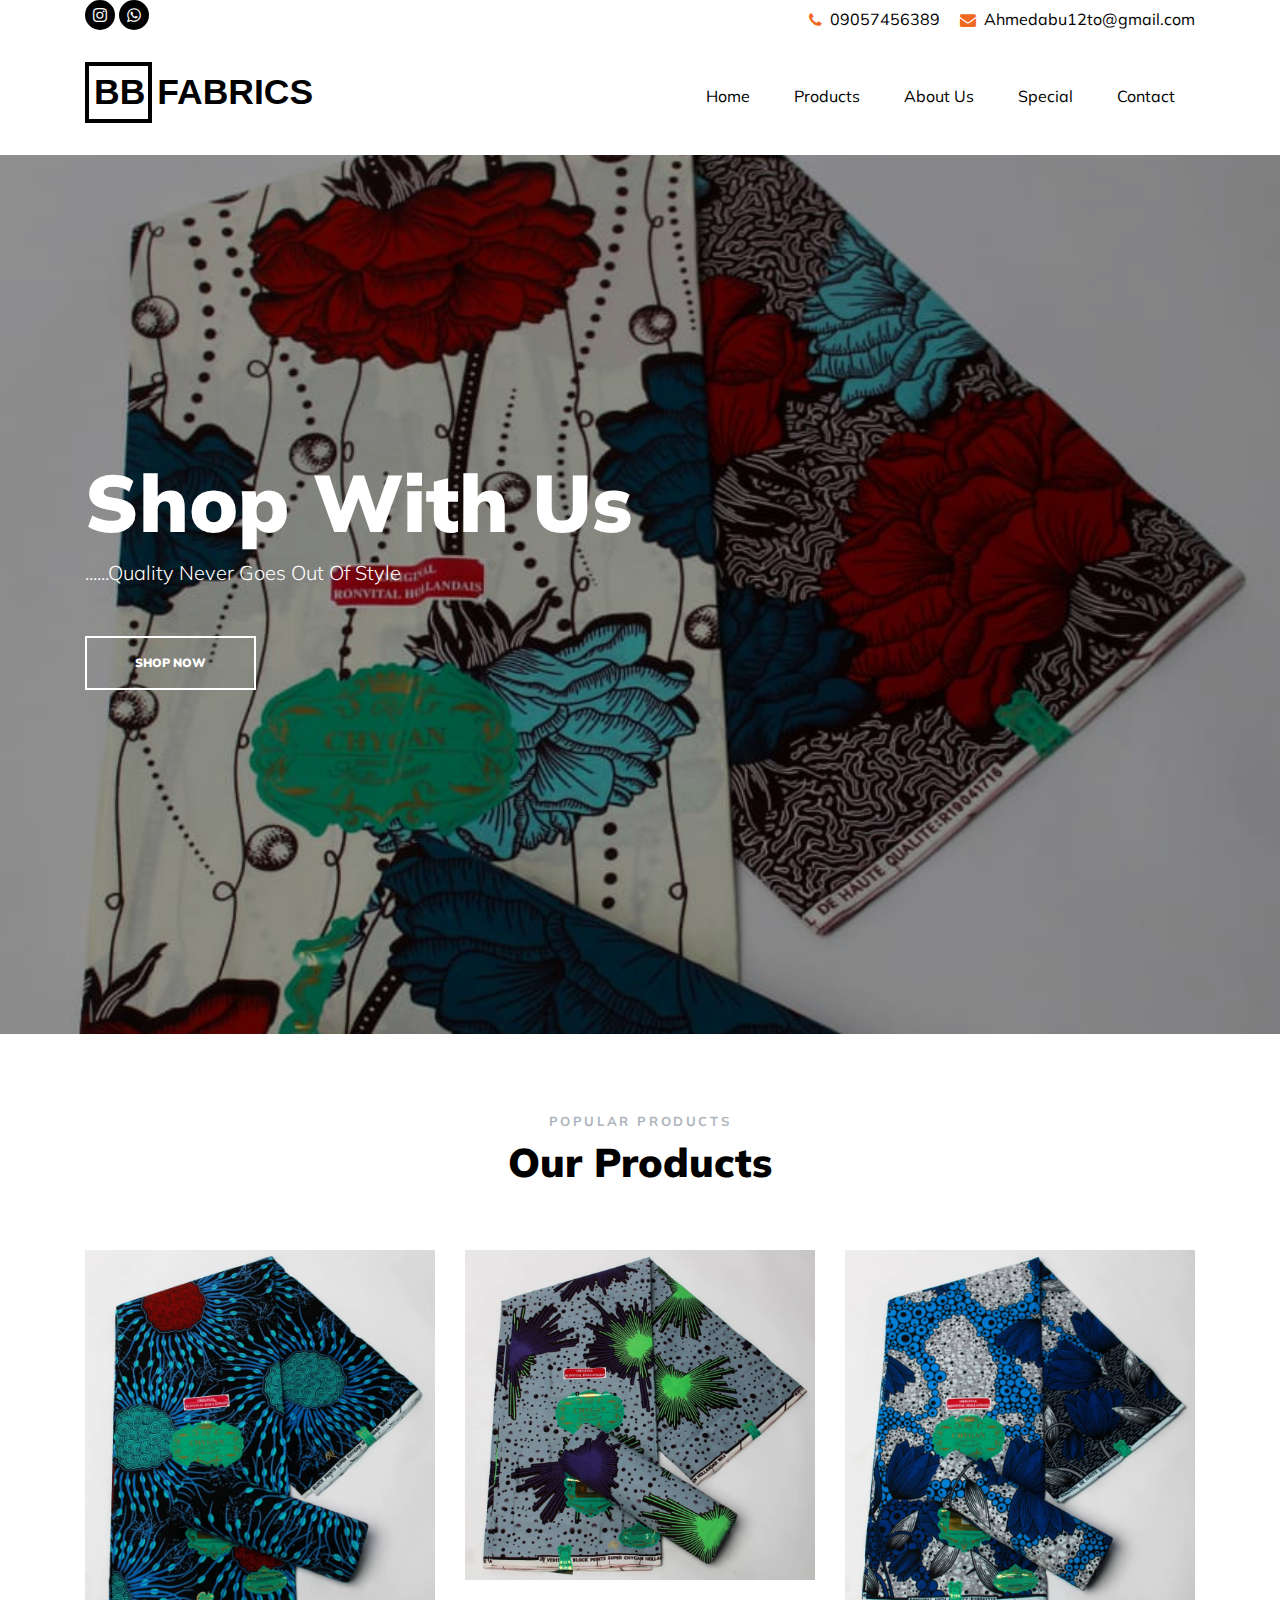
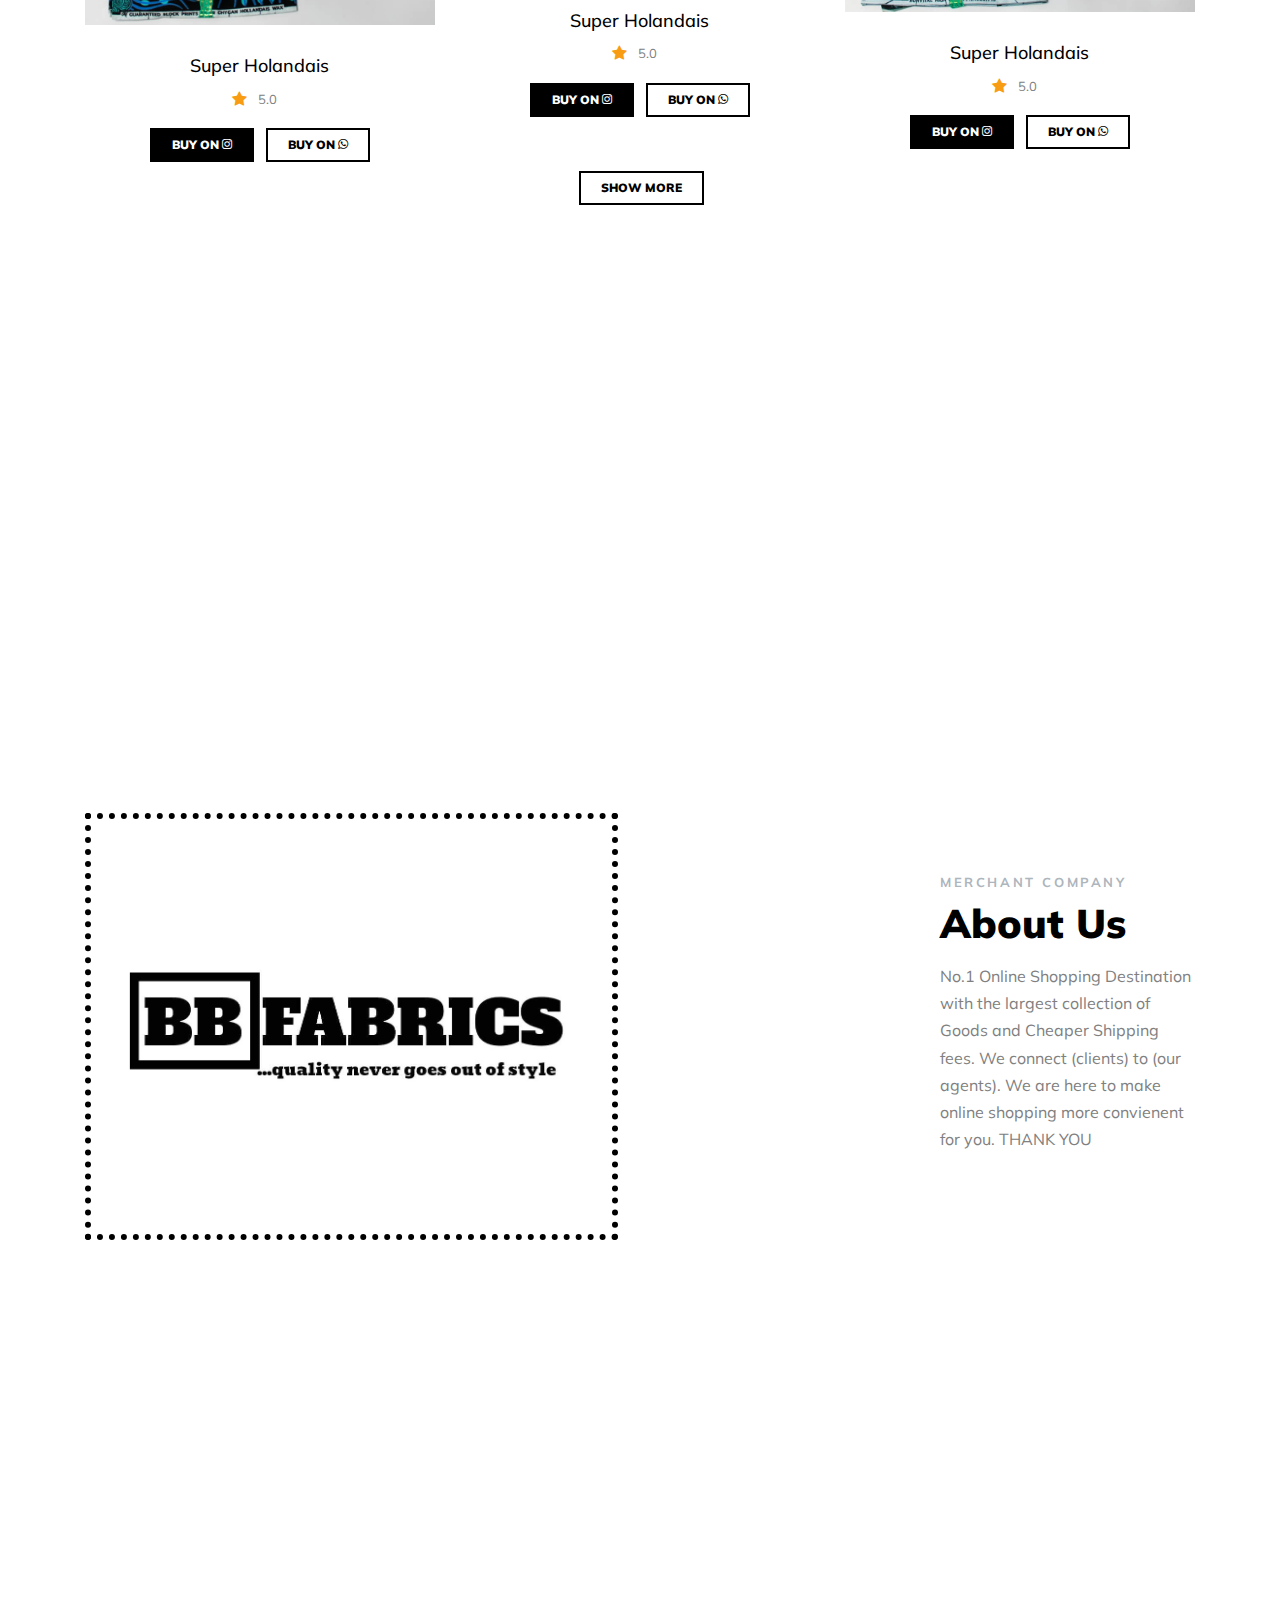
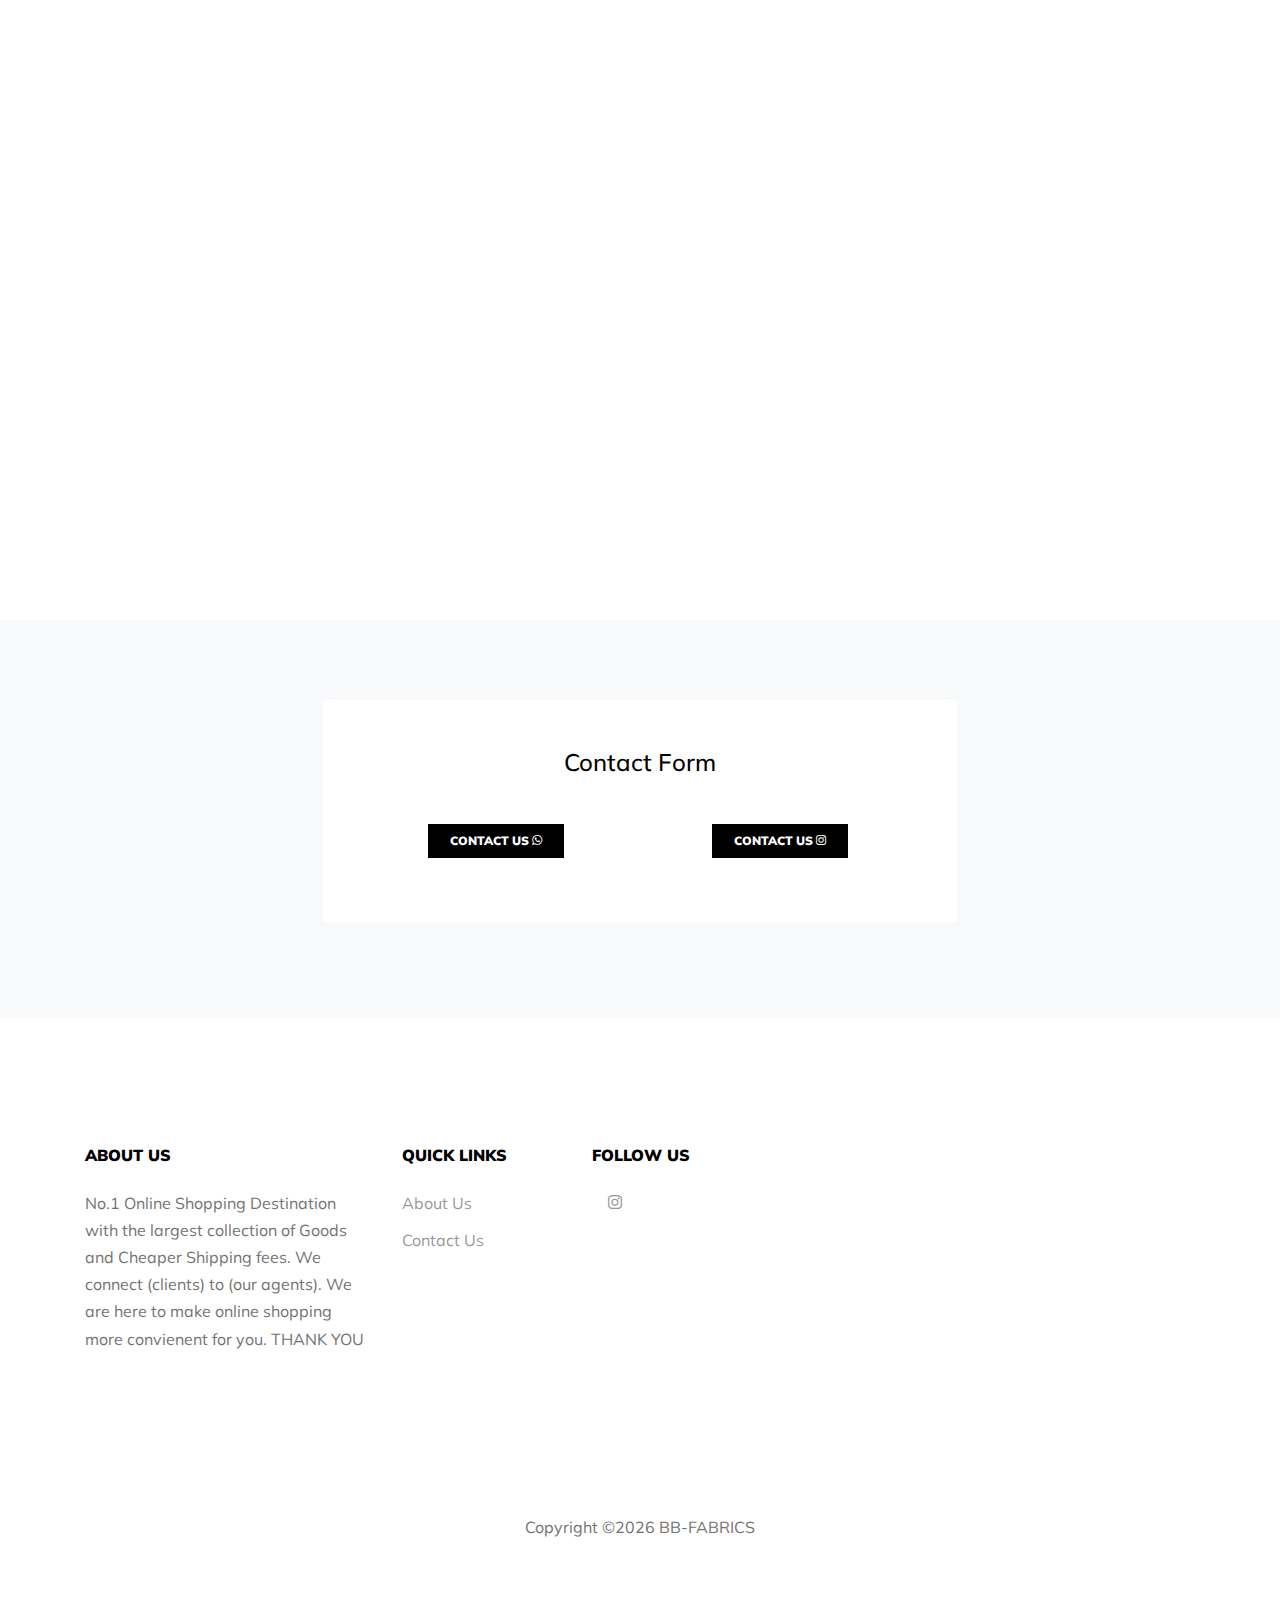
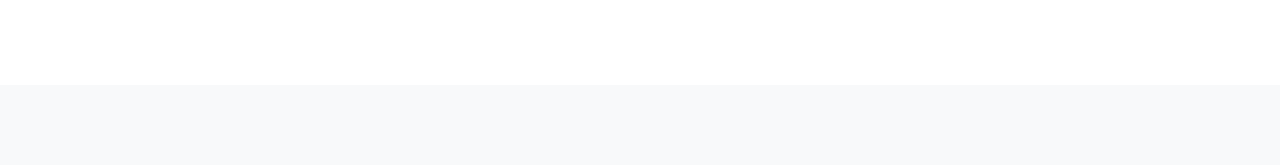
<file: index.html>
<!DOCTYPE html>
<html lang="en">

<head>
  <title>BB-FABRICS</title>
  <meta charset="utf-8">
  <meta name="viewport" content="width=device-width, initial-scale=1, shrink-to-fit=no">


  <link href="https://fonts.googleapis.com/css?family=Muli:300,400,700,900" rel="stylesheet">
  <link rel="stylesheet" href="fonts/icomoon/style.css">

  <link rel="stylesheet" href="css/bootstrap.min.css">
  <link rel="stylesheet" href="css/jquery-ui.css">
  <link rel="stylesheet" href="css/owl.carousel.min.css">
  <link rel="stylesheet" href="css/owl.theme.default.min.css">
  <link rel="stylesheet" href="css/owl.theme.default.min.css">

  <link rel="stylesheet" href="css/jquery.fancybox.min.css">

  <link rel="stylesheet" href="css/bootstrap-datepicker.css">

  <link rel="stylesheet" href="fonts/flaticon/font/flaticon.css">

  <link rel="stylesheet" href="css/aos.css">

  <link rel="stylesheet" href="css/style.css">

</head>

<body data-spy="scroll" data-target=".site-navbar-target" data-offset="300">

  <div class="site-wrap">

    <div class="site-mobile-menu site-navbar-target">
      <div class="site-mobile-menu-header">
        <div class="site-mobile-menu-close mt-3">
          <span class="icon-close2 js-menu-toggle"></span>
        </div>
      </div>
      <div class="site-mobile-menu-body"></div>
    </div>


    <div class="container">
      <div class="row align-items-center">

        <div class="col-6 text-left">
          <ul class="social-media">

            <li><a href="https://www.instagram.com/bb__fabrics?r=nametag " class=""> <span
                  class="icon-instagram"></span> </a> </li>
            <li><a href="https://wa.me/2349018920240" class=""> <span class="icon-whatsapp"></span> </a> </li>

          </ul>
        </div>
        <div class="col-6">
          <p class="mb-0 float-right">
            <span class="mr-3"><a href="tel:09057456389"> <span class="icon-phone mr-2"
                  style="position: relative; top: 2px;"></span><span
                  class="d-none d-lg-inline-block text-black">09057456389</span></a></span>
            <span><a href="mailto:Ahmedabu12to@gmail.com"><span class="icon-envelope mr-2" style="position: relative; top: 2px;"></span><span
                  class="d-none d-lg-inline-block text-black">Ahmedabu12to@gmail.com</span></a></span>
          </p>

        </div>
      </div>
    </div>
  </div>

  <header class="site-navbar py-4 bg-white js-sticky-header site-navbar-target" role="banner">

    <div class="container">
      <div class="row align-items-center">

        <div class="col-6 col-xl-2">
          
          <h1 id="muj">BB<span id="saa">FABRICS</span></h1>
        </div>
        <div class="col-12 col-md-10 d-none d-xl-block">
          <nav class="site-navigation position-relative text-right" role="navigation">

            <ul class="site-menu main-menu js-clone-nav mr-auto d-none d-lg-block">
              <li><a href="#home-section" class="nav-link">Home</a></li>
              <li><a href="#products-section" class="nav-link">Products</a></li>
              <li><a href="#about-section" class="nav-link">About Us</a></li>
              <li><a href="#special-section" class="nav-link">Special</a></li>
              <li><a href="#contact-section" class="nav-link">Contact</a></li>
            </ul>
          </nav>
        </div>


        <div class="col-6 d-inline-block d-xl-none ml-md-0 py-3" style="position: relative; top: 3px;"><a href="#"
            class="site-menu-toggle js-menu-toggle text-black float-right"><span class="icon-menu h3"></span></a></div>

      </div>
    </div>

  </header>



  <div class="site-blocks-cover overlay" style="background-image: url(images/B6.jpg);" data-aos="fade"
    data-stellar-background-ratio="0.5">
    <div class="container">
      <div class="row align-items-center justify-content-center">

        <div class="col-md-12" data-aos="fade-up" data-aos-delay="400">

          <div class="row mb-4">
            <div class="col-md-7">
              <h1>Shop With Us</h1>
              <p class="mb-5 lead">......Quality Never Goes Out Of Style</p>
              <div>
                <a href="shop.html"
                  class="btn btn-white btn-outline-white py-3 px-5 rounded-0 mb-lg-0 mb-2 d-block d-sm-inline-block">Shop
                  Now</a>

              </div>
            </div>
          </div>
        </div>
      </div>
    </div>
  </div>


  <!-- product page -->
  <div class="site-section" id="products-section">
    <div class="container">
      <div class="row mb-5 justify-content-center">
        <div class="col-md-6 text-center">
          <h3 class="section-sub-title">Popular Products</h3>
          <h2 class="section-title mb-3">Our Products</h2>

        </div>
      </div>
      <div class="row">
        <div class="col-lg-4 col-md-6 mb-5">
          <div class="product-item">
            <figure>
              <img src="images/B1.jpg" alt="Image" class="img-fluid">
            </figure>
            <div class="px-4">
              <h3><a href="#">Super Holandais</a></h3>
              <div class="mb-3">
                <span class="meta-icons mr-3"><a href="#" class="mr-2"><span class="icon-star text-warning"></span></a>
                  5.0</span>

              </div>
              <!-- <p class="mb-4">Lorem ipsum dolor sit amet, consectetur adipisicing.</p> -->
              <div>

                <a href="https://www.instagram.com/bb__fabrics?r=nametag" class="btn btn-black mr-1 rounded-0">Buy On <span class="icon-instagram"></span></a>
                <a href="https://wa.me/2349018920240" class="btn btn-black btn-outline-black ml-1 rounded-0">Buy On <span
                    class="icon-whatsapp"></span></a>
              </div>
            </div>
          </div>
        </div>

        <div class="col-lg-4 col-md-6 mb-5">
          <div class="product-item">
            <figure>
              <img src="images/B2.jpg" alt="Image" class="img-fluid">
            </figure>
            <div class="px-4">
              <h3><a href="#">Super Holandais</a></h3>
              <div class="mb-3">
                <span class="meta-icons mr-3"><a href="#" class="mr-2"><span class="icon-star text-warning"></span></a>
                  5.0</span>

              </div>
              <!-- <p class="mb-4">Lorem ipsum dolor sit amet, consectetur adipisicing.</p> -->
              <div>
                <a href="https://www.instagram.com/bb__fabrics?r=nametag" class="btn btn-black mr-1 rounded-0">Buy On <span class="icon-instagram"></span></a>
                <a href="https://wa.me/2349018920240" class="btn btn-black btn-outline-black ml-1 rounded-0">Buy On <span
                    class="icon-whatsapp"></span></a>
                    <br>
                    <br>
                    <br>
                    <a href="shop.html" class="btn btn-black btn-outline-black ml-1 rounded-0">SHOW MORE</a>



              </div>
            </div>
          </div>
        </div>

        <div class="col-lg-4 col-md-6 mb-5">
          <div class="product-item">
            <figure>
              <img src="images/B3.jpg" alt="Image" class="img-fluid">
            </figure>
            <div class="px-4">
              <h3><a href="#">Super Holandais</a></h3>
              <div class="mb-3">
                <span class="meta-icons mr-3"><a href="#" class="mr-2"><span class="icon-star text-warning"></span></a>
                  5.0</span>

              </div>
              <!-- <p class="mb-4">Lorem ipsum dolor sit amet, consectetur adipisicing.</p> -->
              <div>
                <a href="https://www.instagram.com/bb__fabrics?r=nametag" class="btn btn-black mr-1 rounded-0">Buy On <span class="icon-instagram"></span></a>
                <a href="https://wa.me/2349018920240" class="btn btn-black btn-outline-black ml-1 rounded-0">Buy On <span
                    class="icon-whatsapp"></span></a>
              </div>
            </div>
          </div>
        </div>

      </div>
    </div>
  </div>


  <!-- Subscribe  start-->

  <div class="site-blocks-cover inner-page-cover overlay get-notification"
    style="background-image: url(images/B7.jpg); background-attachment: fixed;" data-aos="fade">
    <div class="container">

      <div class="row align-items-center justify-content-center">
        <form class="col-md-7" method="post">
          <h2>Get notified on each updates.</h2>
          <div class="d-flex mb-4">
            <input type="text" class="form-control rounded-0" placeholder="Enter your email address">
            <button type="submit" class="btn btn-white btn-outline-white rounded-0" value="Subscribe"> Submit</button>
          </div>

        </form>
      </div>

    </div>
  </div>

<!-- Subscribe  ends-->


  <div class="site-section" id="about-section">
    <div class="container">
      <div class="row align-items-lg-center">
        <div class="col-md-8 mb-5 mb-lg-0 position-relative">
          <img src="images/About.jpg " class="img-fluid" id="sirmj" alt="Image">

        </div>
        <div class="col-md-3 ml-auto">
          <h3 class="section-sub-title">Merchant Company</h3>
          <h2 class="section-title mb-3">About Us</h2>
          <p class="mb-4"> No.1 Online Shopping Destination with the largest collection of Goods and Cheaper Shipping
            fees. We connect (clients) to (our agents). We are here to make online shopping more
            convienent for you. THANK YOU</p>

        </div>
      </div>
    </div>
  </div>



  <!-- date countdown start -->
  <div class="site-blocks-cover overlay get-notification" id="special-section"
    style="background-image: url(images/B8.jpg); background-attachment: fixed; background-position: top;"
    data-aos="fade">
    <div class="container">

      <div class="row align-items-center justify-content-center">
        <div class="col-md-7 text-center">
          <h3 class="section-sub-title">Special Promo</h3>
          <h3 class="section-title text-white mb-4">We Open</h3>
          <p class="mb-5 lead">.....Quality Never Goes Out Of Style</p>
          <div id="date-countdown" class="mb-5"></div>
          <p><a href="#"
              class="btn btn-white btn-outline-white py-3 px-5 rounded-0 mb-lg-0 mb-2 d-block d-sm-inline-block">Shop
              Now</a></p>
        </div>
      </div>

    </div>
  </div>
  <!-- date countdown ends -->

  <!-- 
  Form begins -->

  <div class="site-section bg-light" id="contact-section">
    <div class="container">
      <div class="row mb-5">
        <div class="col-12 text-center">
          <div class="row justify-content-center">
            <div class="col-md-7 mb-5">



              <form action="#" class="p-5 bg-white">

                <h2 class="h4 text-black mb-5">Contact Form</h2>

                <div class="row form-group">
                  <div class="col-md-6 mb-3 mb-md-0">
                    <a href="https://wa.me/2349018920240" class="btn btn-black mr-1 rounded-0">Contact Us <span class="icon-whatsapp"></span></a>
                    
                  </div>
                  <div class="col-md-6">
                    <a href="https://www.instagram.com/bb__fabrics?r=nametag" class="btn btn-black mr-1 rounded-0">Contact Us <span class="icon-instagram"></span></a>
                    
                  </div>
                </div>

              
                </div>

              </form>
            </div>

          </div>

        </div>
      </div>
      <!-- form ends -->


      <!-- footer begins -->
      <footer class="site-footer bg-white">
        <div class="container">
          <div class="row">
            <div class="col-md-8">
              <div class="row">
                <div class="col-md-5">
                  <h2 class="footer-heading mb-4">About Us</h2>
                  <p>No.1 Online Shopping Destination with the largest collection of Goods and Cheaper Shipping fees. We
                    connect (clients) to (our agents). We are here to make online shopping more
                    convienent for you. THANK YOU</p>
                </div>
                <div class="col-md-3 ">
                  <h2 class="footer-heading mb-4">Quick Links</h2>
                  <ul class="list-unstyled">
                    <li><a href="#about-section">About Us</a></li>
                    <li><a href="#contact-section">Contact Us</a></li>
                  </ul>
                </div>
                <div class="col-md-4">
                  <h2 class="footer-heading mb-4">Follow Us</h2>
                  <a href="https://www.instagram.com/bb__fabrics?r=nametag " class="pl-3 pr-3"><span
                      class="icon-instagram"></span></a>
               


                </div>
              </div>
            </div>
            <div class="col-md-3 ml-auto">

            </div>
          </div>
          <div class="row pt-5 mt-5 text-center">
            <div class="col-md-12">
              <div class="border-top pt-5">
                <p>

                  Copyright &copy;<script>
                    document.write(new Date().getFullYear());
                  </script> BB-FABRICS

              </div>
            </div>

          </div>
        </div>
      </footer>

    </div> <!-- .site-wrap -->

    <script src="js/jquery-3.3.1.min.js"></script>
    <script src="js/jquery-migrate-3.0.1.min.js"></script>
    <script src="js/jquery-ui.js"></script>
    <script src="js/popper.min.js"></script>
    <script src="js/bootstrap.min.js"></script>
    <script src="js/owl.carousel.min.js"></script>
    <script src="js/jquery.stellar.min.js"></script>
    <script src="js/jquery.countdown.min.js"></script>
    <script src="js/bootstrap-datepicker.min.js"></script>
    <script src="js/jquery.easing.1.3.js"></script>
    <script src="js/aos.js"></script>
    <script src="js/jquery.fancybox.min.js"></script>
    <script src="js/jquery.sticky.js"></script>


    <script src="js/main.js"></script>

</body>

</html>
</file>
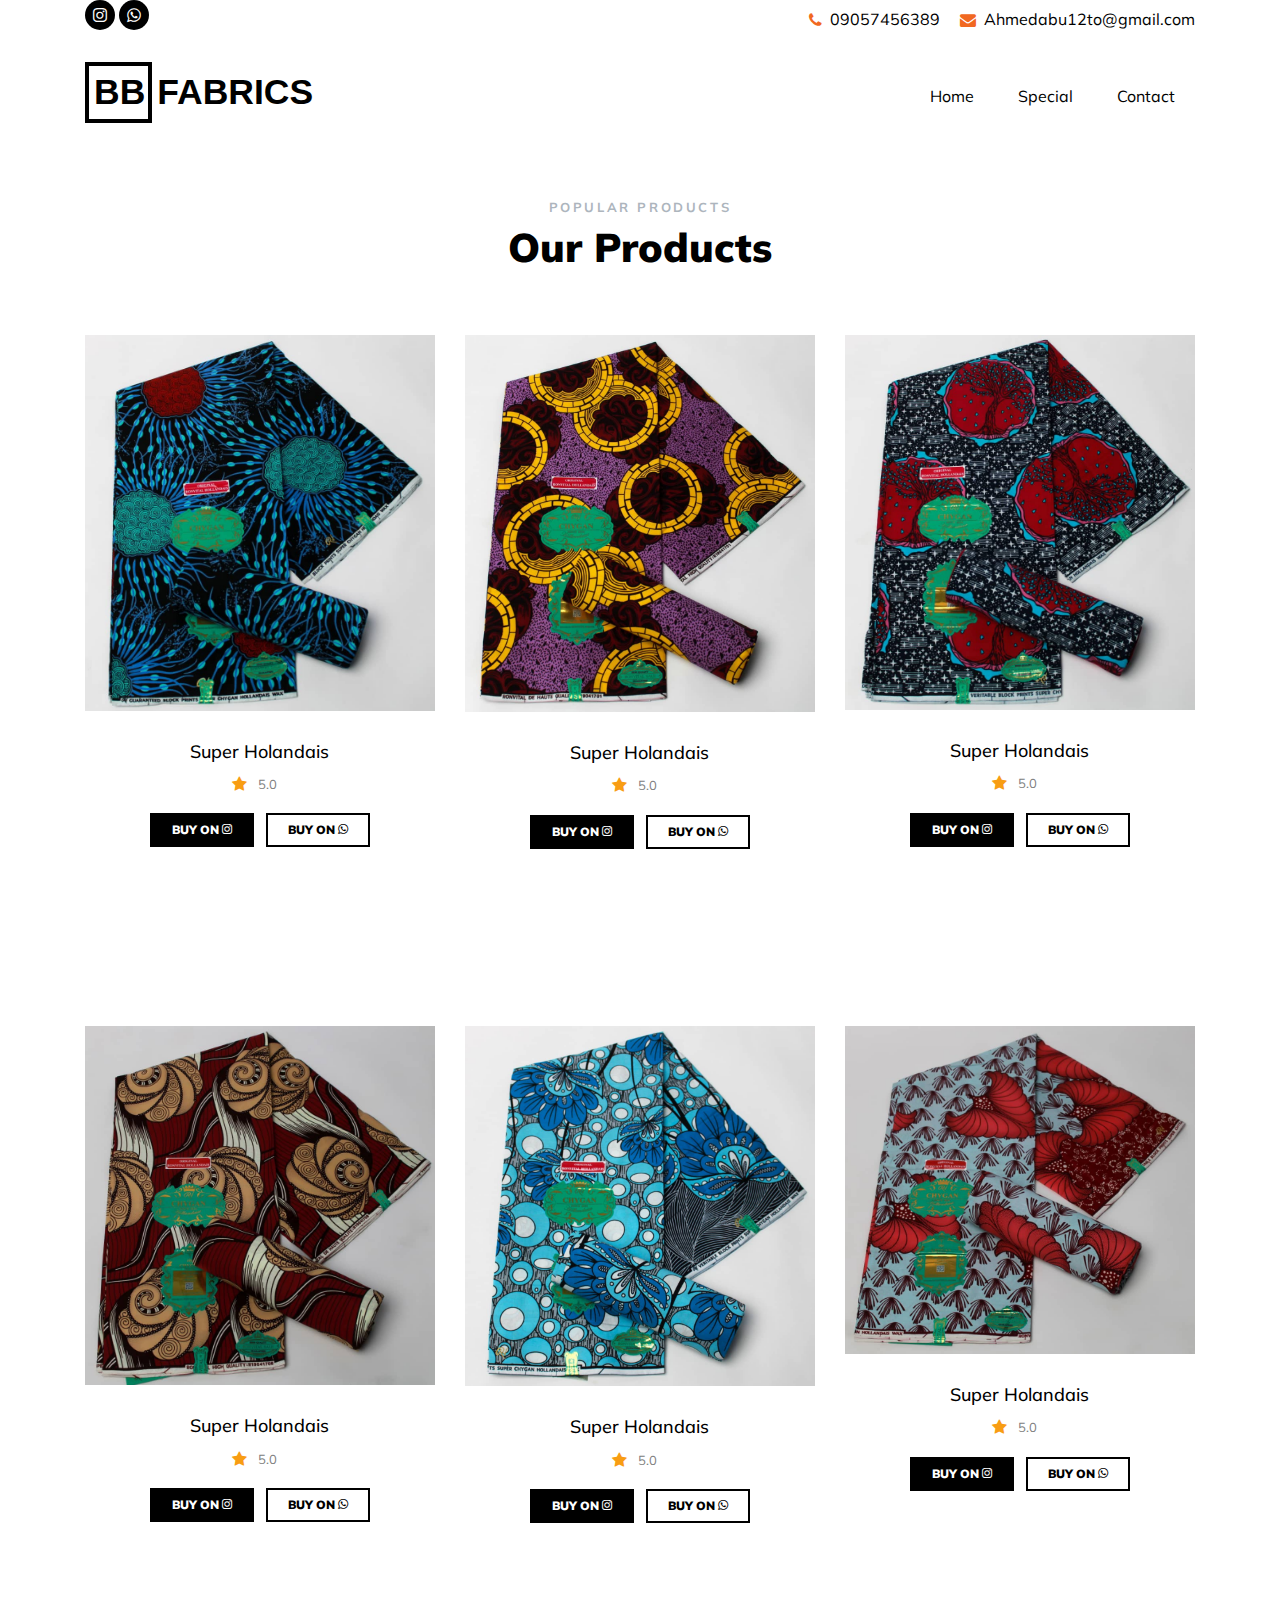
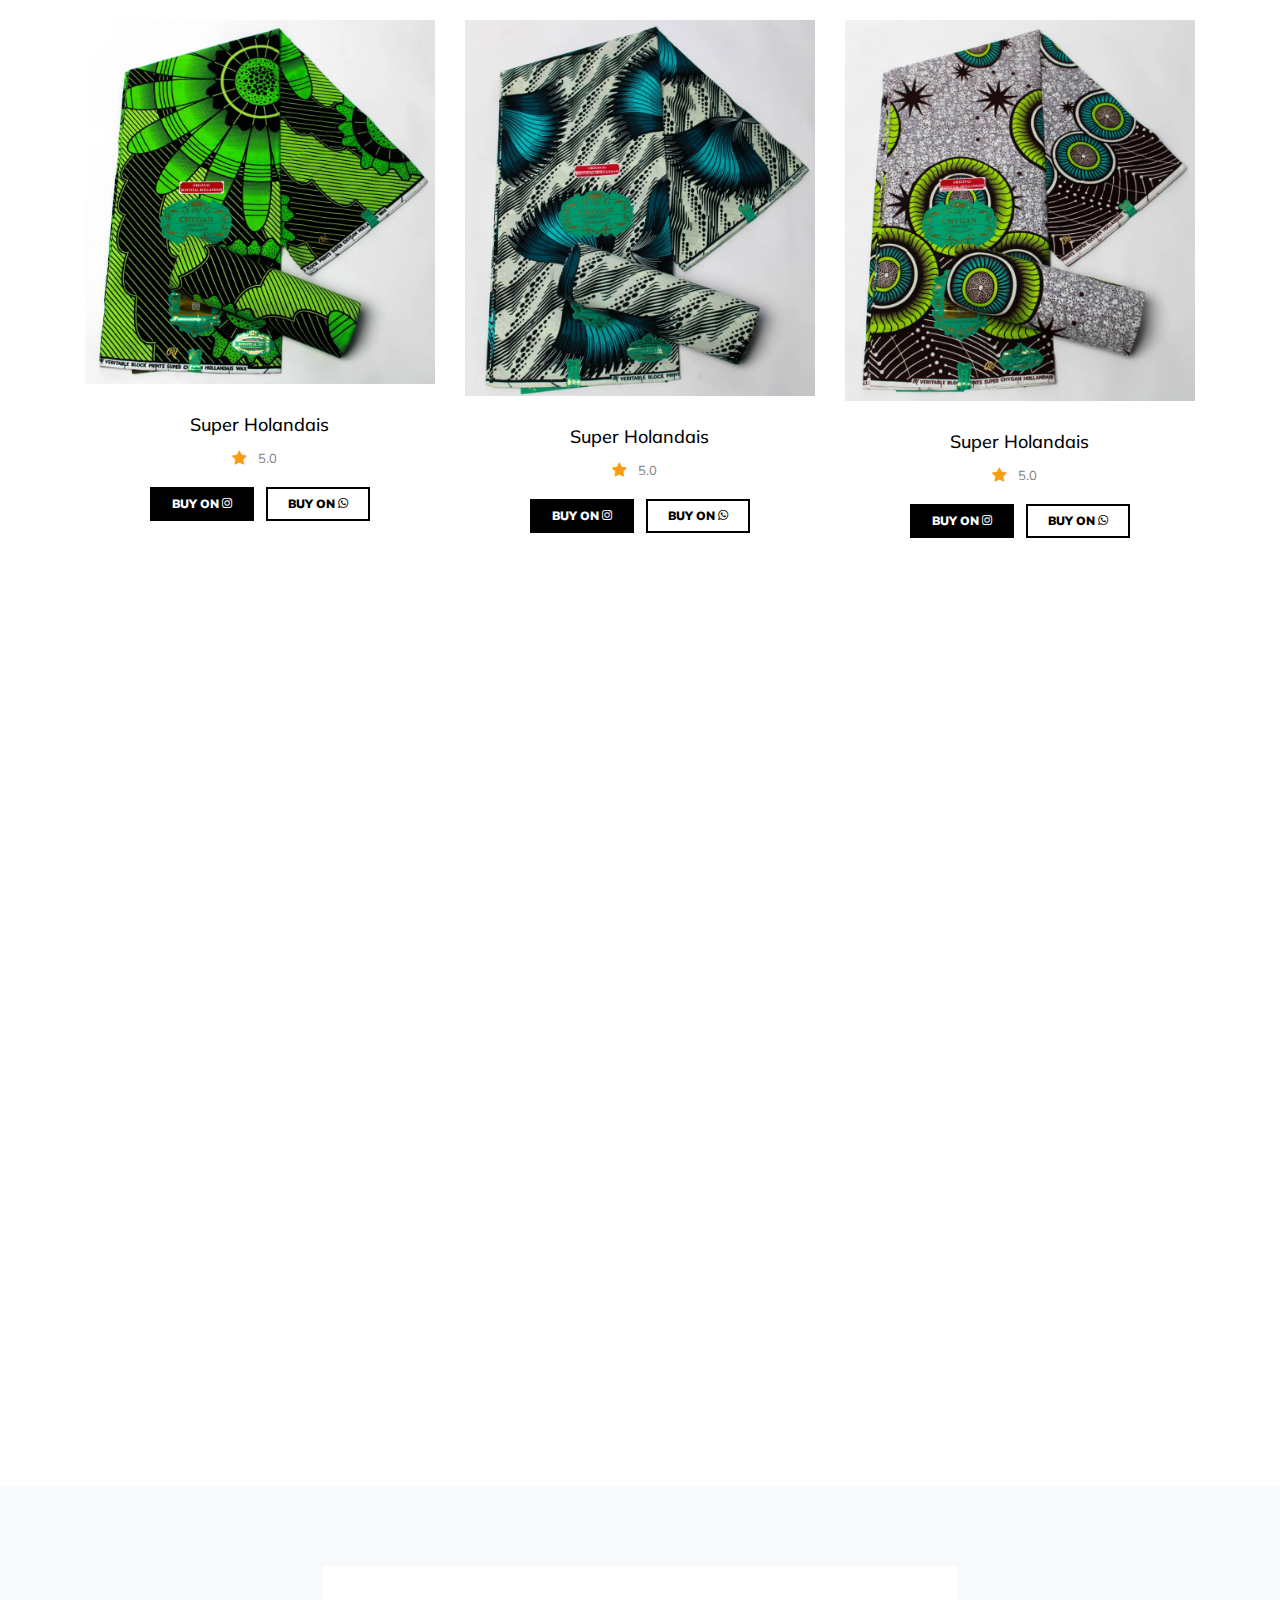
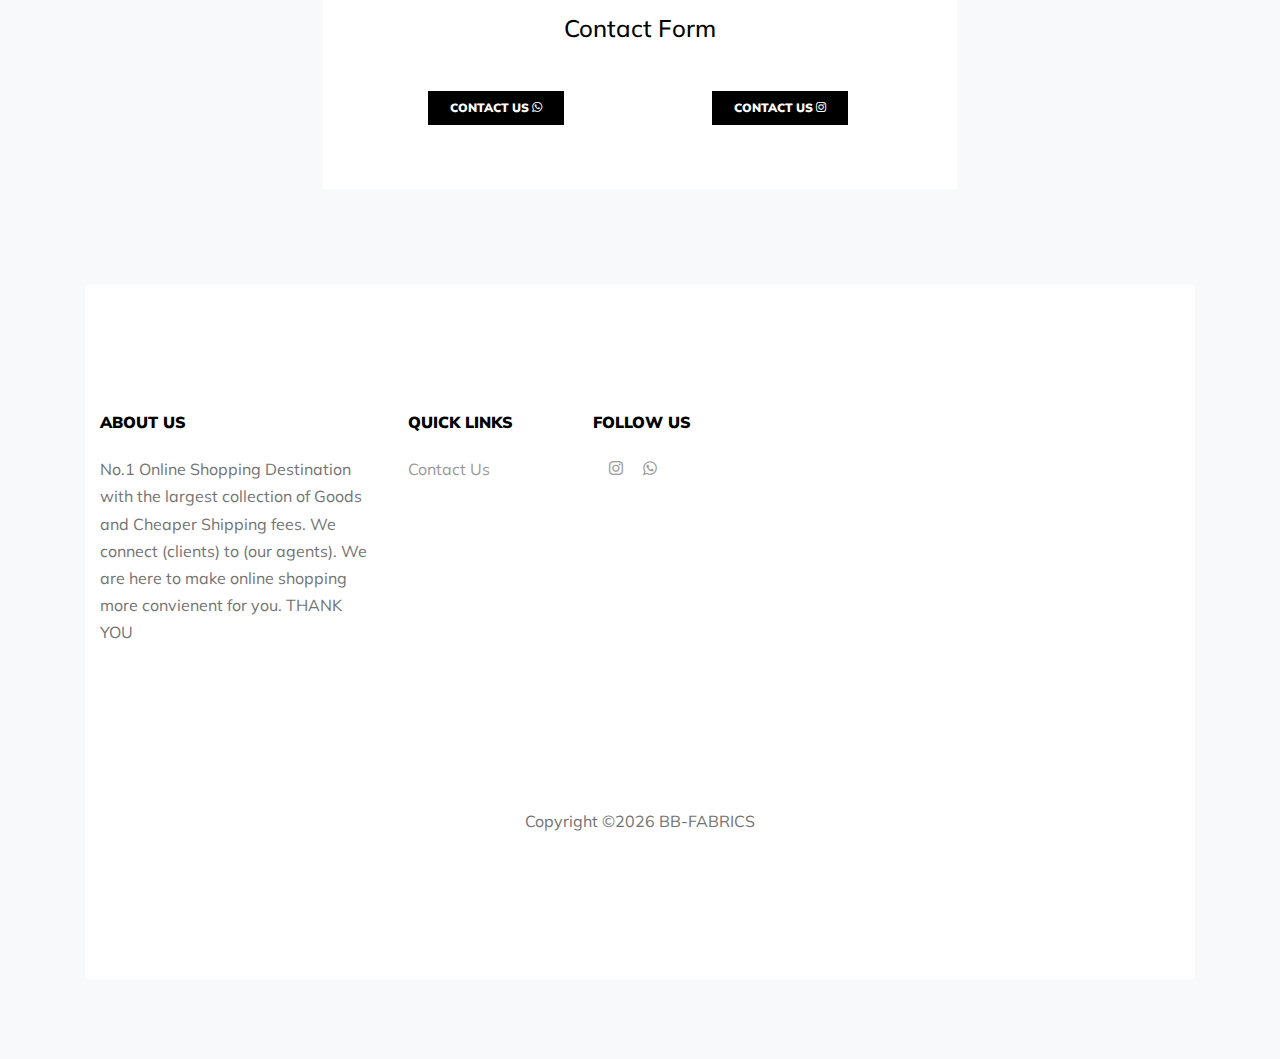
<file: shop.html>
<!DOCTYPE html>
<html lang="en">

<head>
  <title>BB-FABRICS</title>
  <meta charset="utf-8">
  <meta name="viewport" content="width=device-width, initial-scale=1, shrink-to-fit=no">


  <link href="https://fonts.googleapis.com/css?family=Muli:300,400,700,900" rel="stylesheet">
  <link rel="stylesheet" href="fonts/icomoon/style.css">

  <link rel="stylesheet" href="css/bootstrap.min.css">
  <link rel="stylesheet" href="css/jquery-ui.css">
  <link rel="stylesheet" href="css/owl.carousel.min.css">
  <link rel="stylesheet" href="css/owl.theme.default.min.css">
  <link rel="stylesheet" href="css/owl.theme.default.min.css">

  <link rel="stylesheet" href="css/jquery.fancybox.min.css">

  <link rel="stylesheet" href="css/bootstrap-datepicker.css">

  <link rel="stylesheet" href="fonts/flaticon/font/flaticon.css">

  <link rel="stylesheet" href="css/aos.css">

  <link rel="stylesheet" href="css/style.css">

</head>

<body data-spy="scroll" data-target=".site-navbar-target" data-offset="300">

  <div class="site-wrap">

    <div class="site-mobile-menu site-navbar-target">
      <div class="site-mobile-menu-header">
        <div class="site-mobile-menu-close mt-3">
          <span class="icon-close2 js-menu-toggle"></span>
        </div>
      </div>
      <div class="site-mobile-menu-body"></div>
    </div>


    <div class="container">
      <div class="row align-items-center">

        <div class="col-6 text-left">
          <ul class="social-media">

            <li><a href="https://www.instagram.com/bb__fabrics?r=nametag " class=""> <span
                  class="icon-instagram"></span> </a> </li>
            <li><a href="https://wa.me/2349018920240" class=""> <span class="icon-whatsapp"></span> </a> </li>

          </ul>
        </div>
        <div class="col-6">
          <p class="mb-0 float-right">
            <span class="mr-3"><a href="tel:09057456389"> <span class="icon-phone mr-2"
                  style="position: relative; top: 2px;"></span><span
                  class="d-none d-lg-inline-block text-black">09057456389</span></a></span>
            <span><a href="mailto:Ahmedabu12to@gmail.com"><span class="icon-envelope mr-2" style="position: relative; top: 2px;"></span><span
                  class="d-none d-lg-inline-block text-black">Ahmedabu12to@gmail.com</span></a></span>
          </p>

        </div>
      </div>
    </div>
  </div>

  <header class="site-navbar py-4 bg-white js-sticky-header site-navbar-target" role="banner">

    <div class="container">
      <div class="row align-items-center">

        <div class="col-6 col-xl-2">
         
          <h1 id="muj">BB<span id="saa">FABRICS</span></h1>
        </div>
        <div class="col-12 col-md-10 d-none d-xl-block">
          <nav class="site-navigation position-relative text-right" role="navigation">

            <ul class="site-menu main-menu js-clone-nav mr-auto d-none d-lg-block">
              <li><a href="index.html" class="nav-link">Home</a></li>
             
              <li><a href="#special-section" class="nav-link">Special</a></li>
              <li><a href="#contact-section" class="nav-link">Contact</a></li>
            </ul>
          </nav>
        </div>


        <div class="col-6 d-inline-block d-xl-none ml-md-0 py-3" style="position: relative; top: 3px;"><a href="#"
            class="site-menu-toggle js-menu-toggle text-black float-right"><span class="icon-menu h3"></span></a></div>

      </div>
    </div>

  </header>



  
<br>
<br>
<br>

  <!-- product page -->
  <!-- product 1 starts -->
  <div class="site-section" id="products-section">
    <div class="container">
      <div class="row mb-5 justify-content-center">
        <div class="col-md-6 text-center">
          <h3 class="section-sub-title">Popular Products</h3>
          <h2 class="section-title mb-3">Our Products</h2>

        </div>
      </div>
      <div class="row">
        <div class="col-lg-4 col-md-6 mb-5">
          <div class="product-item">
            <figure>
              <img src="images/B10.jpg" alt="Image" class="img-fluid">
            </figure>
            <div class="px-4">
              <h3><a href="#">Super Holandais</a></h3>
              <div class="mb-3">
                <span class="meta-icons mr-3"><a href="#" class="mr-2"><span class="icon-star text-warning"></span></a>
                  5.0</span>

              </div>
              <!-- <p class="mb-4">Lorem ipsum dolor sit amet, consectetur adipisicing.</p> -->
              <div>

                <a href="https://www.instagram.com/bb__fabrics?r=nametag" class="btn btn-black mr-1 rounded-0">Buy On <span class="icon-instagram"></span></a>
                <a href="https://wa.me/2349018920240" class="btn btn-black btn-outline-black ml-1 rounded-0">Buy On <span
                    class="icon-whatsapp"></span></a>
              </div>
            </div>
          </div>
        </div>

        <div class="col-lg-4 col-md-6 mb-5">
          <div class="product-item">
            <figure>
              <img src="images/B11.jpg" alt="Image" class="img-fluid">
            </figure>
            <div class="px-4">
              <h3><a href="#">Super Holandais</a></h3>
              <div class="mb-3">
                <span class="meta-icons mr-3"><a href="#" class="mr-2"><span class="icon-star text-warning"></span></a>
                  5.0</span>

              </div>
              <!-- <p class="mb-4">Lorem ipsum dolor sit amet, consectetur adipisicing.</p> -->
              <div>
                <a href="https://www.instagram.com/bb__fabrics?r=nametag" class="btn btn-black mr-1 rounded-0">Buy On <span class="icon-instagram"></span></a>
                <a href="https://wa.me/2349018920240" class="btn btn-black btn-outline-black ml-1 rounded-0">Buy On <span
                    class="icon-whatsapp"></span></a>

              </div>
            </div>
          </div>
        </div>

        <div class="col-lg-4 col-md-6 mb-5">
          <div class="product-item">
            <figure>
              <img src="images/B12.jpg" alt="Image" class="img-fluid">
            </figure>
            <div class="px-4">
              <h3><a href="#">Super Holandais</a></h3>
              <div class="mb-3">
                <span class="meta-icons mr-3"><a href="#" class="mr-2"><span class="icon-star text-warning"></span></a>
                  5.0</span>

              </div>
              <!-- <p class="mb-4">Lorem ipsum dolor sit amet, consectetur adipisicing.</p> -->
              <div>
                <a href="https://www.instagram.com/bb__fabrics?r=nametag" class="btn btn-black mr-1 rounded-0">Buy On <span class="icon-instagram"></span></a>
                <a href="https://wa.me/2349018920240" class="btn btn-black btn-outline-black ml-1 rounded-0">Buy On <span
                    class="icon-whatsapp"></span></a>
              </div>
            </div>
          </div>
        </div>

      </div>
    </div>
  </div>

  <!-- product 1 ends -->

  <!-- product 2 starts -->
  
    <div class="container">
      <div class="row mb-5 justify-content-center">
        <div class="col-md-6 text-center">
          
        </div>
      </div>
      <div class="row">
        <div class="col-lg-4 col-md-6 mb-5">
          <div class="product-item">
            <figure>
              <img src="images/B13.jpg" alt="Image" class="img-fluid">
            </figure>
            <div class="px-4">
              <h3><a href="#">Super Holandais</a></h3>
              <div class="mb-3">
                <span class="meta-icons mr-3"><a href="#" class="mr-2"><span class="icon-star text-warning"></span></a>
                  5.0</span>

              </div>
              <!-- <p class="mb-4">Lorem ipsum dolor sit amet, consectetur adipisicing.</p> -->
              <div>

                <a href="https://www.instagram.com/bb__fabrics?r=nametag" class="btn btn-black mr-1 rounded-0">Buy On <span class="icon-instagram"></span></a>
                <a href="https://wa.me/2349018920240" class="btn btn-black btn-outline-black ml-1 rounded-0">Buy On <span
                    class="icon-whatsapp"></span></a>
              </div>
            </div>
          </div>
        </div>

        <div class="col-lg-4 col-md-6 mb-5">
          <div class="product-item">
            <figure>
              <img src="images/B14.jpg" alt="Image" class="img-fluid">
            </figure>
            <div class="px-4">
              <h3><a href="#">Super Holandais</a></h3>
              <div class="mb-3">
                <span class="meta-icons mr-3"><a href="#" class="mr-2"><span class="icon-star text-warning"></span></a>
                  5.0</span>

              </div>
              <!-- <p class="mb-4">Lorem ipsum dolor sit amet, consectetur adipisicing.</p> -->
              <div>
                <a href="https://www.instagram.com/bb__fabrics?r=nametag" class="btn btn-black mr-1 rounded-0">Buy On <span class="icon-instagram"></span></a>
                <a href="https://wa.me/2349018920240" class="btn btn-black btn-outline-black ml-1 rounded-0">Buy On <span
                    class="icon-whatsapp"></span></a>

              </div>
            </div>
          </div>
        </div>

        <div class="col-lg-4 col-md-6 mb-5">
          <div class="product-item">
            <figure>
              <img src="images/B15.jpg" alt="Image" class="img-fluid">
            </figure>
            <div class="px-4">
              <h3><a href="#">Super Holandais</a></h3>
              <div class="mb-3">
                <span class="meta-icons mr-3"><a href="#" class="mr-2"><span class="icon-star text-warning"></span></a>
                  5.0</span>

              </div>
              <!-- <p class="mb-4">Lorem ipsum dolor sit amet, consectetur adipisicing.</p> -->
              <div>
                <a href="https://www.instagram.com/bb__fabrics?r=nametag" class="btn btn-black mr-1 rounded-0">Buy On <span class="icon-instagram"></span></a>
                <a href="https://wa.me/2349018920240" class="btn btn-black btn-outline-black ml-1 rounded-0">Buy On <span
                    class="icon-whatsapp"></span></a>
              </div>
            </div>
          </div>
        </div>

      </div>
    </div>
  </div>

  <!-- product 2 ends -->

  <!-- product 3 starts -->

  <div class="container">
    <div class="row mb-5 justify-content-center">
      <div class="col-md-6 text-center">
        
      </div>
    </div>
    <div class="row">
      <div class="col-lg-4 col-md-6 mb-5">
        <div class="product-item">
          <figure>
            <img src="images/B16.jpg" alt="Image" class="img-fluid">
          </figure>
          <div class="px-4">
            <h3><a href="#">Super Holandais</a></h3>
            <div class="mb-3">
              <span class="meta-icons mr-3"><a href="#" class="mr-2"><span class="icon-star text-warning"></span></a>
                5.0</span>

            </div>
            <!-- <p class="mb-4">Lorem ipsum dolor sit amet, consectetur adipisicing.</p> -->
            <div>

              <a href="https://www.instagram.com/bb__fabrics?r=nametag" class="btn btn-black mr-1 rounded-0">Buy On <span class="icon-instagram"></span></a>
              <a href="https://wa.me/2349018920240" class="btn btn-black btn-outline-black ml-1 rounded-0">Buy On <span
                  class="icon-whatsapp"></span></a>
            </div>
          </div>
        </div>
      </div>

      <div class="col-lg-4 col-md-6 mb-5">
        <div class="product-item">
          <figure>
            <img src="images/B17.jpg" alt="Image" class="img-fluid">
          </figure>
          <div class="px-4">
            <h3><a href="#">Super Holandais</a></h3>
            <div class="mb-3">
              <span class="meta-icons mr-3"><a href="#" class="mr-2"><span class="icon-star text-warning"></span></a>
                5.0</span>

            </div>
            <!-- <p class="mb-4">Lorem ipsum dolor sit amet, consectetur adipisicing.</p> -->
            <div>
              <a href="https://www.instagram.com/bb__fabrics?r=nametag" class="btn btn-black mr-1 rounded-0">Buy On <span class="icon-instagram"></span></a>
              <a href="https://wa.me/2349018920240" class="btn btn-black btn-outline-black ml-1 rounded-0">Buy On <span
                  class="icon-whatsapp"></span></a>

            </div>
          </div>
        </div>
      </div>

      <div class="col-lg-4 col-md-6 mb-5">
        <div class="product-item">
          <figure>
            <img src="images/B18.jpg" alt="Image" class="img-fluid">
          </figure>
          <div class="px-4">
            <h3><a href="#">Super Holandais</a></h3>
            <div class="mb-3">
              <span class="meta-icons mr-3"><a href="#" class="mr-2"><span class="icon-star text-warning"></span></a>
                5.0</span>

            </div>
            <!-- <p class="mb-4">Lorem ipsum dolor sit amet, consectetur adipisicing.</p> -->
            <div>
              <a href="https://www.instagram.com/bb__fabrics?r=nametag" class="btn btn-black mr-1 rounded-0">Buy On <span class="icon-instagram"></span></a>
              <a href="https://wa.me/2349018920240" class="btn btn-black btn-outline-black ml-1 rounded-0">Buy On <span
                  class="icon-whatsapp"></span></a>
            </div>
          </div>
        </div>
      </div>

    </div>
  </div>
</div>

<!-- product 3 ends -->

 





  <!-- date countdown start -->
  <div class="site-blocks-cover overlay get-notification" id="special-section"
    style="background-image: url(images/B8.jpg); background-attachment: fixed; background-position: top;"
    data-aos="fade">
    <div class="container">

      <div class="row align-items-center justify-content-center">
        <div class="col-md-7 text-center">
          <h3 class="section-sub-title">Special Promo</h3>
          <h3 class="section-title text-white mb-4">We Open</h3>
          <p class="mb-5 lead">.....Quality Never Goes Out Of Style</p>
          <div id="date-countdown" class="mb-5"></div>
          <p><a href="#"
              class="btn btn-white btn-outline-white py-3 px-5 rounded-0 mb-lg-0 mb-2 d-block d-sm-inline-block">Shop
              Now</a></p>
        </div>
      </div>

    </div>
  </div>
  <!-- date countdown ends -->

  <!-- 
  Form begins -->

  <div class="site-section bg-light" id="contact-section">
    <div class="container">
      <div class="row mb-5">
        <div class="col-12 text-center">
          <div class="row justify-content-center">
            <div class="col-md-7 mb-5">



              <form action="#" class="p-5 bg-white">

                <h2 class="h4 text-black mb-5">Contact Form</h2>

                <div class="row form-group">
                  <div class="col-md-6 mb-3 mb-md-0">
                    <a href="https://wa.me/2349018920240" class="btn btn-black mr-1 rounded-0">Contact Us <span class="icon-whatsapp"></span></a>
                    
                  </div>
                  <div class="col-md-6">
                    <a href="https://www.instagram.com/bb__fabrics?r=nametag" class="btn btn-black mr-1 rounded-0">Contact Us <span class="icon-instagram"></span></a>
                  </div>
                </div>

                

                


              </form>
            </div>

          </div>

        </div>
      </div>
      <!-- form ends -->


      <!-- footer begins -->
      <footer class="site-footer bg-white">
        <div class="container">
          <div class="row">
            <div class="col-md-8">
              <div class="row">
                <div class="col-md-5">
                  <h2 class="footer-heading mb-4">About Us</h2>
                  <p>No.1 Online Shopping Destination with the largest collection of Goods and Cheaper Shipping fees. We
                    connect (clients) to (our agents). We are here to make online shopping more
                    convienent for you. THANK YOU</p>
                </div>
                <div class="col-md-3 ">
                  <h2 class="footer-heading mb-4">Quick Links</h2>
                  <ul class="list-unstyled">
                    <li><a href="#contact-section">Contact Us</a></li>
                  </ul>
                </div>
                <div class="col-md-4">
                  <h2 class="footer-heading mb-4">Follow Us</h2>
                  <a href="https://www.instagram.com/bb__fabrics?r=nametag " class="pl-3 pr-3"><span
                      class="icon-instagram"></span></a>
                  <a href="#" class=""><span class="icon-whatsapp"></span></a>


                </div>
              </div>
            </div>
            <div class="col-md-3 ml-auto">

            </div>
          </div>
          <div class="row pt-5 mt-5 text-center">
            <div class="col-md-12">
              <div class="border-top pt-5">
                <p>

                  Copyright &copy;<script>
                    document.write(new Date().getFullYear());
                  </script> BB-FABRICS

              </div>
            </div>

          </div>
        </div>
      </footer>

    </div> <!-- .site-wrap -->

    <script src="js/jquery-3.3.1.min.js"></script>
    <script src="js/jquery-migrate-3.0.1.min.js"></script>
    <script src="js/jquery-ui.js"></script>
    <script src="js/popper.min.js"></script>
    <script src="js/bootstrap.min.js"></script>
    <script src="js/owl.carousel.min.js"></script>
    <script src="js/jquery.stellar.min.js"></script>
    <script src="js/jquery.countdown.min.js"></script>
    <script src="js/bootstrap-datepicker.min.js"></script>
    <script src="js/jquery.easing.1.3.js"></script>
    <script src="js/aos.js"></script>
    <script src="js/jquery.fancybox.min.js"></script>
    <script src="js/jquery.sticky.js"></script>


    <script src="js/main.js"></script>

</body>

</html>
</file>
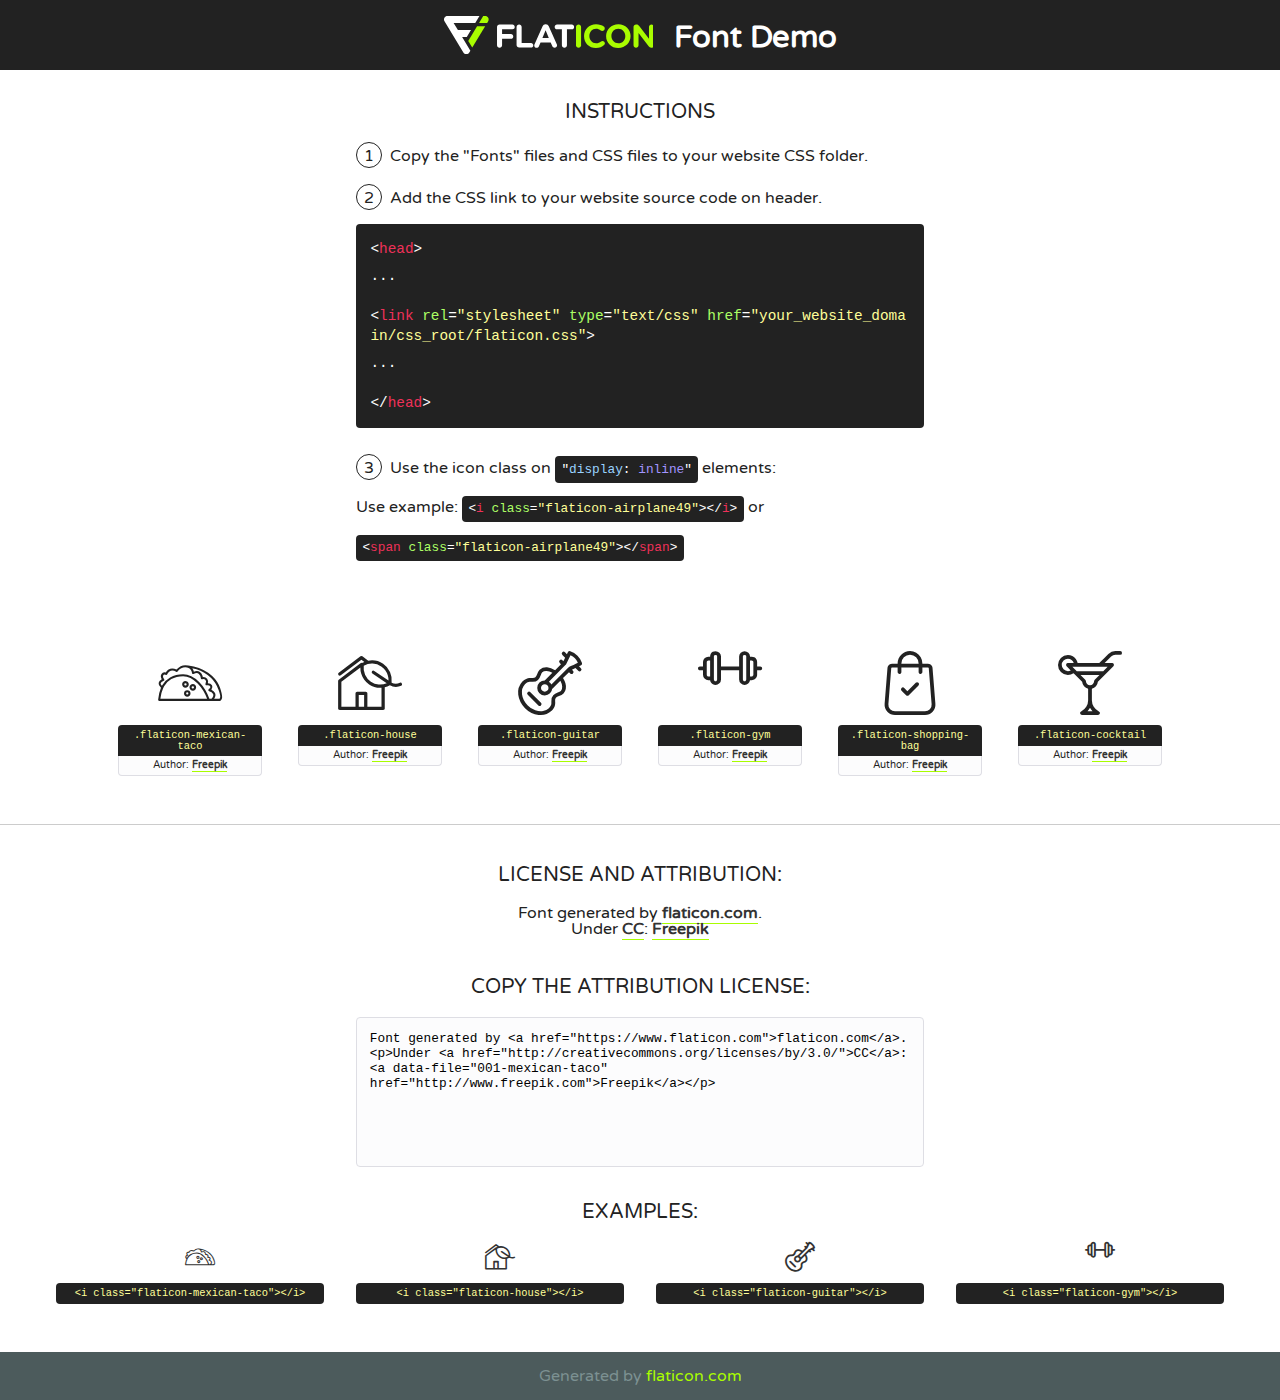
<file: fonts/flaticon/font/flaticon.html>
<!DOCTYPE html>
<!--
  Flaticon icon font: Flaticon
  Creation date: 11/02/2019 11:47
-->
<html>
<!DOCTYPE html>
<html>

<head>
    <title>Flaticon WebFont</title>
    <link href="http://fonts.googleapis.com/css?family=Varela+Round" rel="stylesheet" type="text/css" />
    <link rel="stylesheet" type="text/css" href="flaticon.css">
    <meta charset="UTF-8">
    <style>
    html, body, div, span, applet, object, iframe,
    h1, h2, h3, h4, h5, h6, p, blockquote, pre,
    a, abbr, acronym, address, big, cite, code,
    del, dfn, em, img, ins, kbd, q, s, samp,
    small, strike, strong, sub, sup, tt, var,
    b, u, i, center,
    dl, dt, dd, ol, ul, li,
    fieldset, form, label, legend,
    table, caption, tbody, tfoot, thead, tr, th, td,
    article, aside, canvas, details, embed, 
    figure, figcaption, footer, header, hgroup, 
    menu, nav, output, ruby, section, summary,
    time, mark, audio, video {
        margin: 0;
        padding: 0;
        border: 0;
        font-size: 100%;
        font: inherit;
        vertical-align: baseline;
    }
    /* HTML5 display-role reset for older browsers */
    article, aside, details, figcaption, figure, 
    footer, header, hgroup, menu, nav, section {
        display: block;
    }
    body {
        line-height: 1;
    }
    ol, ul {
        list-style: none;
    }
    blockquote, q {
        quotes: none;
    }
    blockquote:before, blockquote:after,
    q:before, q:after {
        content: '';
        content: none;
    }
    table {
        border-collapse: collapse;
        border-spacing: 0;
    }
    body {
        font-family: 'Varela Round', Helvetica, Arial, sans-serif;
        font-size: 16px;
        color: #222;
    }
    a {
        color: #333;
        border-bottom: 1px solid #a9fd00;
        font-weight: bold;
        text-decoration: none;
    }
    * {
        -moz-box-sizing: border-box;
        -webkit-box-sizing: border-box;
        box-sizing: border-box;
        margin: 0;
        padding: 0;
    }
    [class^="flaticon-"]:before, [class*=" flaticon-"]:before, [class^="flaticon-"]:after, [class*=" flaticon-"]:after {
        font-family: Flaticon;
        font-size: 30px;
        font-style: normal;
        margin-left: 20px;
        color: #333;
    }
    .wrapper {
        max-width: 600px;
        margin: auto;
        padding: 0 1em;
    }
    .title {
        font-size: 1.25em;
        text-align: center;
        margin-bottom: 1em;
        text-transform: uppercase;
    }
    header {
        text-align: center;
        background-color: #222;
        color: #fff;
        padding: 1em;
    }
    header .logo {
        width: 210px;
        height: 38px;
        display: inline-block;
        vertical-align: middle;
        margin-right: 1em;
        border: none;
    }
    header strong {
        font-size: 1.95em;
        font-weight: bold;
        vertical-align: middle;
        margin-top: 5px;
        display: inline-block;
    }
    .demo {
        margin: 2em auto;
        line-height: 1.25em;
    }
    .demo ul li {
        margin-bottom: 1em;
    }
    .demo ul li .num {
        color: #222;
        border-radius: 20px;
        display: inline-block;
        width: 26px;
        padding: 3px;
        height: 26px;
        text-align: center;
        margin-right: 0.5em;
        border: 1px solid #222;
    }
    .demo ul li code {
        background-color: #222;
        border-radius: 4px;
        padding: 0.25em 0.5em;
        display: inline-block;
        color: #fff;
        font-family: Consolas,Monaco,Lucida Console,Liberation Mono,DejaVu Sans Mono,Bitstream Vera Sans Mono,Courier New, monospace;
        font-weight: lighter;
        margin-top: 1em;
        font-size: 0.8em;
        word-break: break-all;
    }
    .demo ul li code.big {
        padding: 1em;
        font-size: 0.9em;
    }
    .demo ul li code .red {
        color: #EF3159;
    }
    .demo ul li code .green {
        color: #ACFF65;
    }
    .demo ul li code .yellow {
        color: #FFFF99;
    }
    .demo ul li code .blue {
        color: #99D3FF;
    }
    .demo ul li code .purple {
        color: #A295FF;
    }
    .demo ul li code .dots {
        margin-top: 0.5em;
        display: block;
    }
    #glyphs {
        border-bottom: 1px solid #ccc;
        padding: 2em 0;
        text-align: center;
    }
    .glyph {
        display: inline-block;
        width: 9em;
        margin: 1em;
        text-align: center;
        vertical-align: top;
        background: #FFF;
    }
    .glyph .glyph-icon {
        padding: 10px;
        display: block;
        font-family:"Flaticon";
        font-size: 64px;
        line-height: 1;
    }
    .glyph .glyph-icon:before {
        font-size: 64px;
        color: #222;
        margin-left: 0;
    }
    .class-name {
        font-size: 0.65em;
        background-color: #222;
        color: #fff;
        border-radius: 4px 4px 0 0;
        padding: 0.5em;
        color: #FFFF99;
        font-family: Consolas,Monaco,Lucida Console,Liberation Mono,DejaVu Sans Mono,Bitstream Vera Sans Mono,Courier New, monospace;
    }
    .author-name {
        font-size: 0.6em;
        background-color: #fcfcfd;
        border: 1px solid #DEDEE4;
        border-top: 0;
        border-radius: 0 0 4px 4px;
        padding: 0.5em;
    }
    .class-name:last-child {
        font-size: 10px;
        color:#888;
    }
    .class-name:last-child a {
        font-size: 10px;
        color:#555;
    }
    .class-name:last-child a:hover {
        color:#a9fd00;
    }
    .glyph > input {
        display: block;
        width: 100px;
        margin: 5px auto;
        text-align: center;
        font-size: 12px;
        cursor: text;
    }
    .glyph > input.icon-input {
        font-family:"Flaticon";
        font-size: 16px;
        margin-bottom: 10px;
    }
    .attribution .title {
        margin-top: 2em;
    }
    .attribution textarea {
        background-color: #fcfcfd;
        padding: 1em;
        border: none;
        box-shadow: none;
        border: 1px solid #DEDEE4;
        border-radius: 4px;
        resize: none;
        width: 100%;
        height: 150px;
        font-size: 0.8em;
        font-family: Consolas,Monaco,Lucida Console,Liberation Mono,DejaVu Sans Mono,Bitstream Vera Sans Mono,Courier New, monospace;
        -webkit-appearance: none;
    }
    .iconsuse {
        margin: 2em auto;
        text-align: center;
        max-width: 1200px;
    }
    .iconsuse:after {
        content: '';
        display: table;
        clear: both;
    }
    .iconsuse .image {
        float: left;
        width: 25%;
        padding: 0 1em;
    }
    .iconsuse .image p {
        margin-bottom: 1em;
    }
    .iconsuse .image span {
        display: block;
        font-size: 0.65em;
        background-color: #222;
        color: #fff;
        border-radius: 4px;
        padding: 0.5em;
        color: #FFFF99;
        margin-top: 1em;
        font-family: Consolas,Monaco,Lucida Console,Liberation Mono,DejaVu Sans Mono,Bitstream Vera Sans Mono,Courier New, monospace;
    }
    #footer {
        text-align: center;
        background-color: #4C5B5C;
        color: #7c9192;
        padding: 1em;
    }
    #footer a {
        border: none;
        color: #a9fd00;
        font-weight: normal;
    }
    @media (max-width: 960px) {
        .iconsuse .image {
            width: 50%;
        }
    }
    @media (max-width: 560px) {
        .iconsuse .image {
            width: 100%;
        }
    }
    </style>
</head>

<body class="characters-off">

    <header>
        <a href="https://www.flaticon.com" target="_blank" class="logo">
            <svg version="1.1" xmlns="http://www.w3.org/2000/svg" xmlns:xlink="http://www.w3.org/1999/xlink" xmlns:a="http://ns.adobe.com/AdobeSVGViewerExtensions/3.0/" viewBox="0 0 560.875 102.036" enable-background="new 0 0 560.875 102.036" xml:space="preserve">
                <defs>
                </defs>
                <g>
                    <g class="letters">
                        <path fill="#ffffff" d="M141.596,29.675c0-3.777,2.985-6.767,6.764-6.767h34.438c3.426,0,6.15,2.728,6.15,6.15
                        c0,3.43-2.724,6.149-6.15,6.149h-27.674v13.091h23.719c3.429,0,6.151,2.724,6.151,6.15c0,3.43-2.723,6.149-6.151,6.149h-23.719
                        v17.574c0,3.773-2.986,6.761-6.764,6.761c-3.779,0-6.764-2.989-6.764-6.761V29.675z"></path>
                        <path fill="#ffffff" d="M193.844,29.149c0-3.781,2.985-6.767,6.764-6.767c3.776,0,6.763,2.985,6.763,6.767v42.957h25.039
                        c3.426,0,6.149,2.726,6.149,6.153c0,3.425-2.723,6.15-6.149,6.15h-31.802c-3.779,0-6.764-2.986-6.764-6.768V29.149z"></path>
                        <path fill="#ffffff" d="M241.891,75.71l21.438-48.407c1.492-3.341,4.215-5.357,7.906-5.357h0.792
                        c3.686,0,6.323,2.017,7.815,5.357l21.439,48.407c0.436,0.967,0.701,1.845,0.701,2.723c0,3.602-2.809,6.501-6.414,6.501
                        c-3.161,0-5.269-1.845-6.499-4.655l-4.132-9.661h-27.059l-4.301,10.102c-1.144,2.631-3.426,4.214-6.237,4.214
                        c-3.517,0-6.24-2.81-6.24-6.325C241.1,77.64,241.451,76.677,241.891,75.71z M279.932,58.666l-8.521-20.297l-8.526,20.297H279.932
                        z"></path>
                        <path fill="#ffffff" d="M314.864,35.387H301.86c-3.429,0-6.239-2.813-6.239-6.238c0-3.429,2.811-6.24,6.239-6.24h39.533
                        c3.426,0,6.237,2.811,6.237,6.24c0,3.425-2.811,6.238-6.237,6.238h-13.001v42.785c0,3.773-2.99,6.761-6.764,6.761
                        c-3.779,0-6.764-2.989-6.764-6.761V35.387z"></path>
                        <path fill="#A9FD00" d="M352.615,29.149c0-3.781,2.985-6.767,6.767-6.767c3.774,0,6.761,2.985,6.761,6.767v49.024
                        c0,3.773-2.987,6.761-6.761,6.761c-3.781,0-6.767-2.989-6.767-6.761V29.149z"></path>
                        <path fill="#A9FD00" d="M374.132,53.836v-0.179c0-17.481,13.178-31.801,32.065-31.801c9.22,0,15.459,2.458,20.557,6.238
                        c1.402,1.054,2.637,2.985,2.637,5.357c0,3.692-2.985,6.59-6.681,6.59c-1.845,0-3.071-0.702-4.044-1.319
                        c-3.776-2.813-7.729-4.393-12.562-4.393c-10.364,0-17.831,8.611-17.831,19.154v0.173c0,10.542,7.291,19.329,17.831,19.329
                        c5.715,0,9.492-1.756,13.359-4.834c1.049-0.874,2.458-1.491,4.039-1.491c3.429,0,6.325,2.813,6.325,6.236
                        c0,2.106-1.056,3.78-2.282,4.834c-5.539,4.834-12.036,7.733-21.878,7.733C387.572,85.464,374.132,71.493,374.132,53.836z"></path>
                        <path fill="#A9FD00" d="M433.009,53.836v-0.179c0-17.481,13.79-31.801,32.766-31.801c18.981,0,32.592,14.143,32.592,31.628v0.173
                        c0,17.483-13.785,31.807-32.769,31.807C446.625,85.464,433.009,71.32,433.009,53.836z M484.224,53.836v-0.179
                        c0-10.539-7.725-19.326-18.626-19.326c-10.893,0-18.449,8.611-18.449,19.154v0.173c0,10.542,7.73,19.329,18.626,19.329
                        C476.676,72.986,484.224,64.378,484.224,53.836z"></path>
                        <path fill="#A9FD00" d="M506.233,29.321c0-3.774,2.99-6.763,6.767-6.763h1.401c3.252,0,5.183,1.583,7.029,3.953l26.093,34.265
                        V29.059c0-3.692,2.99-6.677,6.681-6.677c3.683,0,6.671,2.985,6.671,6.677v48.934c0,3.78-2.987,6.765-6.764,6.765h-0.436
                        c-3.257,0-5.188-1.581-7.034-3.953l-27.056-35.492v32.944c0,3.687-2.985,6.676-6.678,6.676c-3.683,0-6.673-2.989-6.673-6.676
                        V29.321z"></path>
                    </g>
                    <g class="insignia">
                        <path fill="#ffffff" d="M48.372,56.137h12.517l11.156-18.537H37.186L25.688,18.539h57.825L94.668,0H9.271
                        C5.925,0,2.842,1.801,1.198,4.716c-1.644,2.907-1.593,6.482,0.134,9.343l50.38,83.501c1.678,2.781,4.689,4.476,7.938,4.476
                        c3.246,0,6.257-1.695,7.935-4.476l2.898-4.804L48.372,56.137z"></path>
                        <g class="i">
                            <path fill="#A9FD00" d="M93.575,18.539h0.031v0.004l21.652,0.004l2.705-4.488c1.727-2.861,1.778-6.436,0.133-9.343
                            C116.454,1.801,113.371,0,110.026,0h-5.294L93.575,18.539z"></path>
                            <polygon fill="#A9FD00" points="88.291,27.356 64.725,66.486 75.519,84.404 109.942,27.356"></polygon>
                        </g>
                    </g>
                </g>
            </svg>
        </a>
        <strong>Font Demo</strong>
    </header>


    <section class="demo wrapper">

        <p class="title">Instructions</p>

        <ul>
            <li>
                <span class="num">1</span>Copy the "Fonts" files and CSS files to your website CSS folder.
            </li>
            <li>
                <span class="num">2</span>Add the CSS link to your website source code on header.
                <code class="big">
                    &lt;<span class="red">head</span>&gt;
                    <br/><span class="dots">...</span>
                    <br/>&lt;<span class="red">link</span> <span class="green">rel</span>=<span class="yellow">"stylesheet"</span> <span class="green">type</span>=<span class="yellow">"text/css"</span> <span class="green">href</span>=<span class="yellow">"your_website_domain/css_root/flaticon.css"</span>&gt;
                    <br/><span class="dots">...</span>
                    <br/>&lt;/<span class="red">head</span>&gt;
                </code>
            </li>

            <li>
                <p>
                    <span class="num">3</span>Use the icon class on <code>"<span class="blue">display</span>:<span class="purple"> inline</span>"</code> elements:
                    <br />
                    Use example: <code>&lt;<span class="red">i</span> <span class="green">class</span>=<span class="yellow">&quot;flaticon-airplane49&quot;</span>&gt;&lt;/<span class="red">i</span>&gt;</code> or <code>&lt;<span class="red">span</span> <span class="green">class</span>=<span class="yellow">&quot;flaticon-airplane49&quot;</span>&gt;&lt;/<span class="red">span</span>&gt;</code>
            </li>
        </ul>

    </section>




   <section id="glyphs">          
    
      
        <div class="glyph"><div class="glyph-icon flaticon-mexican-taco"></div>
            <div class="class-name">.flaticon-mexican-taco</div>
            <div class="author-name">Author: <a data-file="001-mexican-taco" href="http://www.freepik.com">Freepik</a> </div> 
        </div>        
        
        <div class="glyph"><div class="glyph-icon flaticon-house"></div>
            <div class="class-name">.flaticon-house</div>
            <div class="author-name">Author: <a data-file="002-house" href="http://www.freepik.com">Freepik</a> </div> 
        </div>        
        
        <div class="glyph"><div class="glyph-icon flaticon-guitar"></div>
            <div class="class-name">.flaticon-guitar</div>
            <div class="author-name">Author: <a data-file="003-guitar" href="http://www.freepik.com">Freepik</a> </div> 
        </div>        
        
        <div class="glyph"><div class="glyph-icon flaticon-gym"></div>
            <div class="class-name">.flaticon-gym</div>
            <div class="author-name">Author: <a data-file="004-gym" href="http://www.freepik.com">Freepik</a> </div> 
        </div>        
        
        <div class="glyph"><div class="glyph-icon flaticon-shopping-bag"></div>
            <div class="class-name">.flaticon-shopping-bag</div>
            <div class="author-name">Author: <a data-file="005-shopping-bag" href="http://www.freepik.com">Freepik</a> </div> 
        </div>        
        
        <div class="glyph"><div class="glyph-icon flaticon-cocktail"></div>
            <div class="class-name">.flaticon-cocktail</div>
            <div class="author-name">Author: <a data-file="006-cocktail" href="http://www.freepik.com">Freepik</a> </div> 
        </div>        
        

    </section>



    <section class="attribution wrapper"   style="text-align:center;">

      <div class="title">License and attribution:</div><div class="attrDiv">Font generated by <a href="https://www.flaticon.com">flaticon.com</a>. <div><p>Under <a href="http://creativecommons.org/licenses/by/3.0/">CC</a>: <a data-file="001-mexican-taco" href="http://www.freepik.com">Freepik</a></p>  </div>
      </div>
      <div class="title">Copy the Attribution License:</div>

    <textarea onclick="this.focus();this.select();">Font generated by &lt;a href=&quot;https://www.flaticon.com&quot;&gt;flaticon.com&lt;/a&gt;. <p>Under <a href="http://creativecommons.org/licenses/by/3.0/">CC</a>: <a data-file="001-mexican-taco" href="http://www.freepik.com">Freepik</a></p>  
     </textarea>

    </section>

    <section class="iconsuse">

          <div class="title">Examples:</div>            
             
            <div class="image">
                <p>
                    <i class="glyph-icon flaticon-mexican-taco"></i> 
                    <span>&lt;i class=&quot;flaticon-mexican-taco&quot;&gt;&lt;/i&gt;</span>
                </p>
            </div>
            
            <div class="image">
                <p>
                    <i class="glyph-icon flaticon-house"></i> 
                    <span>&lt;i class=&quot;flaticon-house&quot;&gt;&lt;/i&gt;</span>
                </p>
            </div>
            
            <div class="image">
                <p>
                    <i class="glyph-icon flaticon-guitar"></i> 
                    <span>&lt;i class=&quot;flaticon-guitar&quot;&gt;&lt;/i&gt;</span>
                </p>
            </div>
            
            <div class="image">
                <p>
                    <i class="glyph-icon flaticon-gym"></i> 
                    <span>&lt;i class=&quot;flaticon-gym&quot;&gt;&lt;/i&gt;</span>
                </p>
            </div>
                       
        </div>
                            
    </section>

<div id="footer">
    <div>Generated by <a href="https://www.flaticon.com">flaticon.com</a>
    </div>
</div>



</body>
</html>
</file>
<file: fonts/icomoon/style.css>
@font-face {
  font-family: 'icomoon';
  src:  url('fonts/icomoon.eot?10si43');
  src:  url('fonts/icomoon.eot?10si43#iefix') format('embedded-opentype'),
    url('fonts/icomoon.ttf?10si43') format('truetype'),
    url('fonts/icomoon.woff?10si43') format('woff'),
    url('fonts/icomoon.svg?10si43#icomoon') format('svg');
  font-weight: normal;
  font-style: normal;
}

[class^="icon-"], [class*=" icon-"] {
  /* use !important to prevent issues with browser extensions that change fonts */
  font-family: 'icomoon' !important;
  speak: none;
  font-style: normal;
  font-weight: normal;
  font-variant: normal;
  text-transform: none;
  line-height: 1;

  /* Better Font Rendering =========== */
  -webkit-font-smoothing: antialiased;
  -moz-osx-font-smoothing: grayscale;
}

.icon-asterisk:before {
  content: "\f069";
}
.icon-plus:before {
  content: "\f067";
}
.icon-question:before {
  content: "\f128";
}
.icon-minus:before {
  content: "\f068";
}
.icon-glass:before {
  content: "\f000";
}
.icon-music:before {
  content: "\f001";
}
.icon-search:before {
  content: "\f002";
}
.icon-envelope-o:before {
  content: "\f003";
}
.icon-heart:before {
  content: "\f004";
}
.icon-star:before {
  content: "\f005";
}
.icon-star-o:before {
  content: "\f006";
}
.icon-user:before {
  content: "\f007";
}
.icon-film:before {
  content: "\f008";
}
.icon-th-large:before {
  content: "\f009";
}
.icon-th:before {
  content: "\f00a";
}
.icon-th-list:before {
  content: "\f00b";
}
.icon-check:before {
  content: "\f00c";
}
.icon-close:before {
  content: "\f00d";
}
.icon-remove:before {
  content: "\f00d";
}
.icon-times:before {
  content: "\f00d";
}
.icon-search-plus:before {
  content: "\f00e";
}
.icon-search-minus:before {
  content: "\f010";
}
.icon-power-off:before {
  content: "\f011";
}
.icon-signal:before {
  content: "\f012";
}
.icon-cog:before {
  content: "\f013";
}
.icon-gear:before {
  content: "\f013";
}
.icon-trash-o:before {
  content: "\f014";
}
.icon-home:before {
  content: "\f015";
}
.icon-file-o:before {
  content: "\f016";
}
.icon-clock-o:before {
  content: "\f017";
}
.icon-road:before {
  content: "\f018";
}
.icon-download:before {
  content: "\f019";
}
.icon-arrow-circle-o-down:before {
  content: "\f01a";
}
.icon-arrow-circle-o-up:before {
  content: "\f01b";
}
.icon-inbox:before {
  content: "\f01c";
}
.icon-play-circle-o:before {
  content: "\f01d";
}
.icon-repeat:before {
  content: "\f01e";
}
.icon-rotate-right:before {
  content: "\f01e";
}
.icon-refresh:before {
  content: "\f021";
}
.icon-list-alt:before {
  content: "\f022";
}
.icon-lock:before {
  content: "\f023";
}
.icon-flag:before {
  content: "\f024";
}
.icon-headphones:before {
  content: "\f025";
}
.icon-volume-off:before {
  content: "\f026";
}
.icon-volume-down:before {
  content: "\f027";
}
.icon-volume-up:before {
  content: "\f028";
}
.icon-qrcode:before {
  content: "\f029";
}
.icon-barcode:before {
  content: "\f02a";
}
.icon-tag:before {
  content: "\f02b";
}
.icon-tags:before {
  content: "\f02c";
}
.icon-book:before {
  content: "\f02d";
}
.icon-bookmark:before {
  content: "\f02e";
}
.icon-print:before {
  content: "\f02f";
}
.icon-camera:before {
  content: "\f030";
}
.icon-font:before {
  content: "\f031";
}
.icon-bold:before {
  content: "\f032";
}
.icon-italic:before {
  content: "\f033";
}
.icon-text-height:before {
  content: "\f034";
}
.icon-text-width:before {
  content: "\f035";
}
.icon-align-left:before {
  content: "\f036";
}
.icon-align-center:before {
  content: "\f037";
}
.icon-align-right:before {
  content: "\f038";
}
.icon-align-justify:before {
  content: "\f039";
}
.icon-list:before {
  content: "\f03a";
}
.icon-dedent:before {
  content: "\f03b";
}
.icon-outdent:before {
  content: "\f03b";
}
.icon-indent:before {
  content: "\f03c";
}
.icon-video-camera:before {
  content: "\f03d";
}
.icon-image:before {
  content: "\f03e";
}
.icon-photo:before {
  content: "\f03e";
}
.icon-picture-o:before {
  content: "\f03e";
}
.icon-pencil:before {
  content: "\f040";
}
.icon-map-marker:before {
  content: "\f041";
}
.icon-adjust:before {
  content: "\f042";
}
.icon-tint:before {
  content: "\f043";
}
.icon-edit:before {
  content: "\f044";
}
.icon-pencil-square-o:before {
  content: "\f044";
}
.icon-share-square-o:before {
  content: "\f045";
}
.icon-check-square-o:before {
  content: "\f046";
}
.icon-arrows:before {
  content: "\f047";
}
.icon-step-backward:before {
  content: "\f048";
}
.icon-fast-backward:before {
  content: "\f049";
}
.icon-backward:before {
  content: "\f04a";
}
.icon-play:before {
  content: "\f04b";
}
.icon-pause:before {
  content: "\f04c";
}
.icon-stop:before {
  content: "\f04d";
}
.icon-forward:before {
  content: "\f04e";
}
.icon-fast-forward:before {
  content: "\f050";
}
.icon-step-forward:before {
  content: "\f051";
}
.icon-eject:before {
  content: "\f052";
}
.icon-chevron-left:before {
  content: "\f053";
}
.icon-chevron-right:before {
  content: "\f054";
}
.icon-plus-circle:before {
  content: "\f055";
}
.icon-minus-circle:before {
  content: "\f056";
}
.icon-times-circle:before {
  content: "\f057";
}
.icon-check-circle:before {
  content: "\f058";
}
.icon-question-circle:before {
  content: "\f059";
}
.icon-info-circle:before {
  content: "\f05a";
}
.icon-crosshairs:before {
  content: "\f05b";
}
.icon-times-circle-o:before {
  content: "\f05c";
}
.icon-check-circle-o:before {
  content: "\f05d";
}
.icon-ban:before {
  content: "\f05e";
}
.icon-arrow-left:before {
  content: "\f060";
}
.icon-arrow-right:before {
  content: "\f061";
}
.icon-arrow-up:before {
  content: "\f062";
}
.icon-arrow-down:before {
  content: "\f063";
}
.icon-mail-forward:before {
  content: "\f064";
}
.icon-share:before {
  content: "\f064";
}
.icon-expand:before {
  content: "\f065";
}
.icon-compress:before {
  content: "\f066";
}
.icon-exclamation-circle:before {
  content: "\f06a";
}
.icon-gift:before {
  content: "\f06b";
}
.icon-leaf:before {
  content: "\f06c";
}
.icon-fire:before {
  content: "\f06d";
}
.icon-eye:before {
  content: "\f06e";
}
.icon-eye-slash:before {
  content: "\f070";
}
.icon-exclamation-triangle:before {
  content: "\f071";
}
.icon-warning:before {
  content: "\f071";
}
.icon-plane:before {
  content: "\f072";
}
.icon-calendar:before {
  content: "\f073";
}
.icon-random:before {
  content: "\f074";
}
.icon-comment:before {
  content: "\f075";
}
.icon-magnet:before {
  content: "\f076";
}
.icon-chevron-up:before {
  content: "\f077";
}
.icon-chevron-down:before {
  content: "\f078";
}
.icon-retweet:before {
  content: "\f079";
}
.icon-shopping-cart:before {
  content: "\f07a";
}
.icon-folder:before {
  content: "\f07b";
}
.icon-folder-open:before {
  content: "\f07c";
}
.icon-arrows-v:before {
  content: "\f07d";
}
.icon-arrows-h:before {
  content: "\f07e";
}
.icon-bar-chart:before {
  content: "\f080";
}
.icon-bar-chart-o:before {
  content: "\f080";
}
.icon-twitter-square:before {
  content: "\f081";
}
.icon-facebook-square:before {
  content: "\f082";
}
.icon-camera-retro:before {
  content: "\f083";
}
.icon-key:before {
  content: "\f084";
}
.icon-cogs:before {
  content: "\f085";
}
.icon-gears:before {
  content: "\f085";
}
.icon-comments:before {
  content: "\f086";
}
.icon-thumbs-o-up:before {
  content: "\f087";
}
.icon-thumbs-o-down:before {
  content: "\f088";
}
.icon-star-half:before {
  content: "\f089";
}
.icon-heart-o:before {
  content: "\f08a";
}
.icon-sign-out:before {
  content: "\f08b";
}
.icon-linkedin-square:before {
  content: "\f08c";
}
.icon-thumb-tack:before {
  content: "\f08d";
}
.icon-external-link:before {
  content: "\f08e";
}
.icon-sign-in:before {
  content: "\f090";
}
.icon-trophy:before {
  content: "\f091";
}
.icon-github-square:before {
  content: "\f092";
}
.icon-upload:before {
  content: "\f093";
}
.icon-lemon-o:before {
  content: "\f094";
}
.icon-phone:before {
  content: "\f095";
}
.icon-square-o:before {
  content: "\f096";
}
.icon-bookmark-o:before {
  content: "\f097";
}
.icon-phone-square:before {
  content: "\f098";
}
.icon-twitter:before {
  content: "\f099";
}
.icon-facebook:before {
  content: "\f09a";
}
.icon-facebook-f:before {
  content: "\f09a";
}
.icon-github:before {
  content: "\f09b";
}
.icon-unlock:before {
  content: "\f09c";
}
.icon-credit-card:before {
  content: "\f09d";
}
.icon-feed:before {
  content: "\f09e";
}
.icon-rss:before {
  content: "\f09e";
}
.icon-hdd-o:before {
  content: "\f0a0";
}
.icon-bullhorn:before {
  content: "\f0a1";
}
.icon-bell-o:before {
  content: "\f0a2";
}
.icon-certificate:before {
  content: "\f0a3";
}
.icon-hand-o-right:before {
  content: "\f0a4";
}
.icon-hand-o-left:before {
  content: "\f0a5";
}
.icon-hand-o-up:before {
  content: "\f0a6";
}
.icon-hand-o-down:before {
  content: "\f0a7";
}
.icon-arrow-circle-left:before {
  content: "\f0a8";
}
.icon-arrow-circle-right:before {
  content: "\f0a9";
}
.icon-arrow-circle-up:before {
  content: "\f0aa";
}
.icon-arrow-circle-down:before {
  content: "\f0ab";
}
.icon-globe:before {
  content: "\f0ac";
}
.icon-wrench:before {
  content: "\f0ad";
}
.icon-tasks:before {
  content: "\f0ae";
}
.icon-filter:before {
  content: "\f0b0";
}
.icon-briefcase:before {
  content: "\f0b1";
}
.icon-arrows-alt:before {
  content: "\f0b2";
}
.icon-group:before {
  content: "\f0c0";
}
.icon-users:before {
  content: "\f0c0";
}
.icon-chain:before {
  content: "\f0c1";
}
.icon-link:before {
  content: "\f0c1";
}
.icon-cloud:before {
  content: "\f0c2";
}
.icon-flask:before {
  content: "\f0c3";
}
.icon-cut:before {
  content: "\f0c4";
}
.icon-scissors:before {
  content: "\f0c4";
}
.icon-copy:before {
  content: "\f0c5";
}
.icon-files-o:before {
  content: "\f0c5";
}
.icon-paperclip:before {
  content: "\f0c6";
}
.icon-floppy-o:before {
  content: "\f0c7";
}
.icon-save:before {
  content: "\f0c7";
}
.icon-square:before {
  content: "\f0c8";
}
.icon-bars:before {
  content: "\f0c9";
}
.icon-navicon:before {
  content: "\f0c9";
}
.icon-reorder:before {
  content: "\f0c9";
}
.icon-list-ul:before {
  content: "\f0ca";
}
.icon-list-ol:before {
  content: "\f0cb";
}
.icon-strikethrough:before {
  content: "\f0cc";
}
.icon-underline:before {
  content: "\f0cd";
}
.icon-table:before {
  content: "\f0ce";
}
.icon-magic:before {
  content: "\f0d0";
}
.icon-truck:before {
  content: "\f0d1";
}
.icon-pinterest:before {
  content: "\f0d2";
}
.icon-pinterest-square:before {
  content: "\f0d3";
}
.icon-google-plus-square:before {
  content: "\f0d4";
}
.icon-google-plus:before {
  content: "\f0d5";
}
.icon-money:before {
  content: "\f0d6";
}
.icon-caret-down:before {
  content: "\f0d7";
}
.icon-caret-up:before {
  content: "\f0d8";
}
.icon-caret-left:before {
  content: "\f0d9";
}
.icon-caret-right:before {
  content: "\f0da";
}
.icon-columns:before {
  content: "\f0db";
}
.icon-sort:before {
  content: "\f0dc";
}
.icon-unsorted:before {
  content: "\f0dc";
}
.icon-sort-desc:before {
  content: "\f0dd";
}
.icon-sort-down:before {
  content: "\f0dd";
}
.icon-sort-asc:before {
  content: "\f0de";
}
.icon-sort-up:before {
  content: "\f0de";
}
.icon-envelope:before {
  content: "\f0e0";
}
.icon-linkedin:before {
  content: "\f0e1";
}
.icon-rotate-left:before {
  content: "\f0e2";
}
.icon-undo:before {
  content: "\f0e2";
}
.icon-gavel:before {
  content: "\f0e3";
}
.icon-legal:before {
  content: "\f0e3";
}
.icon-dashboard:before {
  content: "\f0e4";
}
.icon-tachometer:before {
  content: "\f0e4";
}
.icon-comment-o:before {
  content: "\f0e5";
}
.icon-comments-o:before {
  content: "\f0e6";
}
.icon-bolt:before {
  content: "\f0e7";
}
.icon-flash:before {
  content: "\f0e7";
}
.icon-sitemap:before {
  content: "\f0e8";
}
.icon-umbrella:before {
  content: "\f0e9";
}
.icon-clipboard:before {
  content: "\f0ea";
}
.icon-paste:before {
  content: "\f0ea";
}
.icon-lightbulb-o:before {
  content: "\f0eb";
}
.icon-exchange:before {
  content: "\f0ec";
}
.icon-cloud-download:before {
  content: "\f0ed";
}
.icon-cloud-upload:before {
  content: "\f0ee";
}
.icon-user-md:before {
  content: "\f0f0";
}
.icon-stethoscope:before {
  content: "\f0f1";
}
.icon-suitcase:before {
  content: "\f0f2";
}
.icon-bell:before {
  content: "\f0f3";
}
.icon-coffee:before {
  content: "\f0f4";
}
.icon-cutlery:before {
  content: "\f0f5";
}
.icon-file-text-o:before {
  content: "\f0f6";
}
.icon-building-o:before {
  content: "\f0f7";
}
.icon-hospital-o:before {
  content: "\f0f8";
}
.icon-ambulance:before {
  content: "\f0f9";
}
.icon-medkit:before {
  content: "\f0fa";
}
.icon-fighter-jet:before {
  content: "\f0fb";
}
.icon-beer:before {
  content: "\f0fc";
}
.icon-h-square:before {
  content: "\f0fd";
}
.icon-plus-square:before {
  content: "\f0fe";
}
.icon-angle-double-left:before {
  content: "\f100";
}
.icon-angle-double-right:before {
  content: "\f101";
}
.icon-angle-double-up:before {
  content: "\f102";
}
.icon-angle-double-down:before {
  content: "\f103";
}
.icon-angle-left:before {
  content: "\f104";
}
.icon-angle-right:before {
  content: "\f105";
}
.icon-angle-up:before {
  content: "\f106";
}
.icon-angle-down:before {
  content: "\f107";
}
.icon-desktop:before {
  content: "\f108";
}
.icon-laptop:before {
  content: "\f109";
}
.icon-tablet:before {
  content: "\f10a";
}
.icon-mobile:before {
  content: "\f10b";
}
.icon-mobile-phone:before {
  content: "\f10b";
}
.icon-circle-o:before {
  content: "\f10c";
}
.icon-quote-left:before {
  content: "\f10d";
}
.icon-quote-right:before {
  content: "\f10e";
}
.icon-spinner:before {
  content: "\f110";
}
.icon-circle:before {
  content: "\f111";
}
.icon-mail-reply:before {
  content: "\f112";
}
.icon-reply:before {
  content: "\f112";
}
.icon-github-alt:before {
  content: "\f113";
}
.icon-folder-o:before {
  content: "\f114";
}
.icon-folder-open-o:before {
  content: "\f115";
}
.icon-smile-o:before {
  content: "\f118";
}
.icon-frown-o:before {
  content: "\f119";
}
.icon-meh-o:before {
  content: "\f11a";
}
.icon-gamepad:before {
  content: "\f11b";
}
.icon-keyboard-o:before {
  content: "\f11c";
}
.icon-flag-o:before {
  content: "\f11d";
}
.icon-flag-checkered:before {
  content: "\f11e";
}
.icon-terminal:before {
  content: "\f120";
}
.icon-code:before {
  content: "\f121";
}
.icon-mail-reply-all:before {
  content: "\f122";
}
.icon-reply-all:before {
  content: "\f122";
}
.icon-star-half-empty:before {
  content: "\f123";
}
.icon-star-half-full:before {
  content: "\f123";
}
.icon-star-half-o:before {
  content: "\f123";
}
.icon-location-arrow:before {
  content: "\f124";
}
.icon-crop:before {
  content: "\f125";
}
.icon-code-fork:before {
  content: "\f126";
}
.icon-chain-broken:before {
  content: "\f127";
}
.icon-unlink:before {
  content: "\f127";
}
.icon-info:before {
  content: "\f129";
}
.icon-exclamation:before {
  content: "\f12a";
}
.icon-superscript:before {
  content: "\f12b";
}
.icon-subscript:before {
  content: "\f12c";
}
.icon-eraser:before {
  content: "\f12d";
}
.icon-puzzle-piece:before {
  content: "\f12e";
}
.icon-microphone:before {
  content: "\f130";
}
.icon-microphone-slash:before {
  content: "\f131";
}
.icon-shield:before {
  content: "\f132";
}
.icon-calendar-o:before {
  content: "\f133";
}
.icon-fire-extinguisher:before {
  content: "\f134";
}
.icon-rocket:before {
  content: "\f135";
}
.icon-maxcdn:before {
  content: "\f136";
}
.icon-chevron-circle-left:before {
  content: "\f137";
}
.icon-chevron-circle-right:before {
  content: "\f138";
}
.icon-chevron-circle-up:before {
  content: "\f139";
}
.icon-chevron-circle-down:before {
  content: "\f13a";
}
.icon-html5:before {
  content: "\f13b";
}
.icon-css3:before {
  content: "\f13c";
}
.icon-anchor:before {
  content: "\f13d";
}
.icon-unlock-alt:before {
  content: "\f13e";
}
.icon-bullseye:before {
  content: "\f140";
}
.icon-ellipsis-h:before {
  content: "\f141";
}
.icon-ellipsis-v:before {
  content: "\f142";
}
.icon-rss-square:before {
  content: "\f143";
}
.icon-play-circle:before {
  content: "\f144";
}
.icon-ticket:before {
  content: "\f145";
}
.icon-minus-square:before {
  content: "\f146";
}
.icon-minus-square-o:before {
  content: "\f147";
}
.icon-level-up:before {
  content: "\f148";
}
.icon-level-down:before {
  content: "\f149";
}
.icon-check-square:before {
  content: "\f14a";
}
.icon-pencil-square:before {
  content: "\f14b";
}
.icon-external-link-square:before {
  content: "\f14c";
}
.icon-share-square:before {
  content: "\f14d";
}
.icon-compass:before {
  content: "\f14e";
}
.icon-caret-square-o-down:before {
  content: "\f150";
}
.icon-toggle-down:before {
  content: "\f150";
}
.icon-caret-square-o-up:before {
  content: "\f151";
}
.icon-toggle-up:before {
  content: "\f151";
}
.icon-caret-square-o-right:before {
  content: "\f152";
}
.icon-toggle-right:before {
  content: "\f152";
}
.icon-eur:before {
  content: "\f153";
}
.icon-euro:before {
  content: "\f153";
}
.icon-gbp:before {
  content: "\f154";
}
.icon-dollar:before {
  content: "\f155";
}
.icon-usd:before {
  content: "\f155";
}
.icon-inr:before {
  content: "\f156";
}
.icon-rupee:before {
  content: "\f156";
}
.icon-cny:before {
  content: "\f157";
}
.icon-jpy:before {
  content: "\f157";
}
.icon-rmb:before {
  content: "\f157";
}
.icon-yen:before {
  content: "\f157";
}
.icon-rouble:before {
  content: "\f158";
}
.icon-rub:before {
  content: "\f158";
}
.icon-ruble:before {
  content: "\f158";
}
.icon-krw:before {
  content: "\f159";
}
.icon-won:before {
  content: "\f159";
}
.icon-bitcoin:before {
  content: "\f15a";
}
.icon-btc:before {
  content: "\f15a";
}
.icon-file:before {
  content: "\f15b";
}
.icon-file-text:before {
  content: "\f15c";
}
.icon-sort-alpha-asc:before {
  content: "\f15d";
}
.icon-sort-alpha-desc:before {
  content: "\f15e";
}
.icon-sort-amount-asc:before {
  content: "\f160";
}
.icon-sort-amount-desc:before {
  content: "\f161";
}
.icon-sort-numeric-asc:before {
  content: "\f162";
}
.icon-sort-numeric-desc:before {
  content: "\f163";
}
.icon-thumbs-up:before {
  content: "\f164";
}
.icon-thumbs-down:before {
  content: "\f165";
}
.icon-youtube-square:before {
  content: "\f166";
}
.icon-youtube:before {
  content: "\f167";
}
.icon-xing:before {
  content: "\f168";
}
.icon-xing-square:before {
  content: "\f169";
}
.icon-youtube-play:before {
  content: "\f16a";
}
.icon-dropbox:before {
  content: "\f16b";
}
.icon-stack-overflow:before {
  content: "\f16c";
}
.icon-instagram:before {
  content: "\f16d";
}
.icon-flickr:before {
  content: "\f16e";
}
.icon-adn:before {
  content: "\f170";
}
.icon-bitbucket:before {
  content: "\f171";
}
.icon-bitbucket-square:before {
  content: "\f172";
}
.icon-tumblr:before {
  content: "\f173";
}
.icon-tumblr-square:before {
  content: "\f174";
}
.icon-long-arrow-down:before {
  content: "\f175";
}
.icon-long-arrow-up:before {
  content: "\f176";
}
.icon-long-arrow-left:before {
  content: "\f177";
}
.icon-long-arrow-right:before {
  content: "\f178";
}
.icon-apple:before {
  content: "\f179";
}
.icon-windows:before {
  content: "\f17a";
}
.icon-android:before {
  content: "\f17b";
}
.icon-linux:before {
  content: "\f17c";
}
.icon-dribbble:before {
  content: "\f17d";
}
.icon-skype:before {
  content: "\f17e";
}
.icon-foursquare:before {
  content: "\f180";
}
.icon-trello:before {
  content: "\f181";
}
.icon-female:before {
  content: "\f182";
}
.icon-male:before {
  content: "\f183";
}
.icon-gittip:before {
  content: "\f184";
}
.icon-gratipay:before {
  content: "\f184";
}
.icon-sun-o:before {
  content: "\f185";
}
.icon-moon-o:before {
  content: "\f186";
}
.icon-archive:before {
  content: "\f187";
}
.icon-bug:before {
  content: "\f188";
}
.icon-vk:before {
  content: "\f189";
}
.icon-weibo:before {
  content: "\f18a";
}
.icon-renren:before {
  content: "\f18b";
}
.icon-pagelines:before {
  content: "\f18c";
}
.icon-stack-exchange:before {
  content: "\f18d";
}
.icon-arrow-circle-o-right:before {
  content: "\f18e";
}
.icon-arrow-circle-o-left:before {
  content: "\f190";
}
.icon-caret-square-o-left:before {
  content: "\f191";
}
.icon-toggle-left:before {
  content: "\f191";
}
.icon-dot-circle-o:before {
  content: "\f192";
}
.icon-wheelchair:before {
  content: "\f193";
}
.icon-vimeo-square:before {
  content: "\f194";
}
.icon-try:before {
  content: "\f195";
}
.icon-turkish-lira:before {
  content: "\f195";
}
.icon-plus-square-o:before {
  content: "\f196";
}
.icon-space-shuttle:before {
  content: "\f197";
}
.icon-slack:before {
  content: "\f198";
}
.icon-envelope-square:before {
  content: "\f199";
}
.icon-wordpress:before {
  content: "\f19a";
}
.icon-openid:before {
  content: "\f19b";
}
.icon-bank:before {
  content: "\f19c";
}
.icon-institution:before {
  content: "\f19c";
}
.icon-university:before {
  content: "\f19c";
}
.icon-graduation-cap:before {
  content: "\f19d";
}
.icon-mortar-board:before {
  content: "\f19d";
}
.icon-yahoo:before {
  content: "\f19e";
}
.icon-google:before {
  content: "\f1a0";
}
.icon-reddit:before {
  content: "\f1a1";
}
.icon-reddit-square:before {
  content: "\f1a2";
}
.icon-stumbleupon-circle:before {
  content: "\f1a3";
}
.icon-stumbleupon:before {
  content: "\f1a4";
}
.icon-delicious:before {
  content: "\f1a5";
}
.icon-digg:before {
  content: "\f1a6";
}
.icon-pied-piper-pp:before {
  content: "\f1a7";
}
.icon-pied-piper-alt:before {
  content: "\f1a8";
}
.icon-drupal:before {
  content: "\f1a9";
}
.icon-joomla:before {
  content: "\f1aa";
}
.icon-language:before {
  content: "\f1ab";
}
.icon-fax:before {
  content: "\f1ac";
}
.icon-building:before {
  content: "\f1ad";
}
.icon-child:before {
  content: "\f1ae";
}
.icon-paw:before {
  content: "\f1b0";
}
.icon-spoon:before {
  content: "\f1b1";
}
.icon-cube:before {
  content: "\f1b2";
}
.icon-cubes:before {
  content: "\f1b3";
}
.icon-behance:before {
  content: "\f1b4";
}
.icon-behance-square:before {
  content: "\f1b5";
}
.icon-steam:before {
  content: "\f1b6";
}
.icon-steam-square:before {
  content: "\f1b7";
}
.icon-recycle:before {
  content: "\f1b8";
}
.icon-automobile:before {
  content: "\f1b9";
}
.icon-car:before {
  content: "\f1b9";
}
.icon-cab:before {
  content: "\f1ba";
}
.icon-taxi:before {
  content: "\f1ba";
}
.icon-tree:before {
  content: "\f1bb";
}
.icon-spotify:before {
  content: "\f1bc";
}
.icon-deviantart:before {
  content: "\f1bd";
}
.icon-soundcloud:before {
  content: "\f1be";
}
.icon-database:before {
  content: "\f1c0";
}
.icon-file-pdf-o:before {
  content: "\f1c1";
}
.icon-file-word-o:before {
  content: "\f1c2";
}
.icon-file-excel-o:before {
  content: "\f1c3";
}
.icon-file-powerpoint-o:before {
  content: "\f1c4";
}
.icon-file-image-o:before {
  content: "\f1c5";
}
.icon-file-photo-o:before {
  content: "\f1c5";
}
.icon-file-picture-o:before {
  content: "\f1c5";
}
.icon-file-archive-o:before {
  content: "\f1c6";
}
.icon-file-zip-o:before {
  content: "\f1c6";
}
.icon-file-audio-o:before {
  content: "\f1c7";
}
.icon-file-sound-o:before {
  content: "\f1c7";
}
.icon-file-movie-o:before {
  content: "\f1c8";
}
.icon-file-video-o:before {
  content: "\f1c8";
}
.icon-file-code-o:before {
  content: "\f1c9";
}
.icon-vine:before {
  content: "\f1ca";
}
.icon-codepen:before {
  content: "\f1cb";
}
.icon-jsfiddle:before {
  content: "\f1cc";
}
.icon-life-bouy:before {
  content: "\f1cd";
}
.icon-life-buoy:before {
  content: "\f1cd";
}
.icon-life-ring:before {
  content: "\f1cd";
}
.icon-life-saver:before {
  content: "\f1cd";
}
.icon-support:before {
  content: "\f1cd";
}
.icon-circle-o-notch:before {
  content: "\f1ce";
}
.icon-ra:before {
  content: "\f1d0";
}
.icon-rebel:before {
  content: "\f1d0";
}
.icon-resistance:before {
  content: "\f1d0";
}
.icon-empire:before {
  content: "\f1d1";
}
.icon-ge:before {
  content: "\f1d1";
}
.icon-git-square:before {
  content: "\f1d2";
}
.icon-git:before {
  content: "\f1d3";
}
.icon-hacker-news:before {
  content: "\f1d4";
}
.icon-y-combinator-square:before {
  content: "\f1d4";
}
.icon-yc-square:before {
  content: "\f1d4";
}
.icon-tencent-weibo:before {
  content: "\f1d5";
}
.icon-qq:before {
  content: "\f1d6";
}
.icon-wechat:before {
  content: "\f1d7";
}
.icon-weixin:before {
  content: "\f1d7";
}
.icon-paper-plane:before {
  content: "\f1d8";
}
.icon-send:before {
  content: "\f1d8";
}
.icon-paper-plane-o:before {
  content: "\f1d9";
}
.icon-send-o:before {
  content: "\f1d9";
}
.icon-history:before {
  content: "\f1da";
}
.icon-circle-thin:before {
  content: "\f1db";
}
.icon-header:before {
  content: "\f1dc";
}
.icon-paragraph:before {
  content: "\f1dd";
}
.icon-sliders:before {
  content: "\f1de";
}
.icon-share-alt:before {
  content: "\f1e0";
}
.icon-share-alt-square:before {
  content: "\f1e1";
}
.icon-bomb:before {
  content: "\f1e2";
}
.icon-futbol-o:before {
  content: "\f1e3";
}
.icon-soccer-ball-o:before {
  content: "\f1e3";
}
.icon-tty:before {
  content: "\f1e4";
}
.icon-binoculars:before {
  content: "\f1e5";
}
.icon-plug:before {
  content: "\f1e6";
}
.icon-slideshare:before {
  content: "\f1e7";
}
.icon-twitch:before {
  content: "\f1e8";
}
.icon-yelp:before {
  content: "\f1e9";
}
.icon-newspaper-o:before {
  content: "\f1ea";
}
.icon-wifi:before {
  content: "\f1eb";
}
.icon-calculator:before {
  content: "\f1ec";
}
.icon-paypal:before {
  content: "\f1ed";
}
.icon-google-wallet:before {
  content: "\f1ee";
}
.icon-cc-visa:before {
  content: "\f1f0";
}
.icon-cc-mastercard:before {
  content: "\f1f1";
}
.icon-cc-discover:before {
  content: "\f1f2";
}
.icon-cc-amex:before {
  content: "\f1f3";
}
.icon-cc-paypal:before {
  content: "\f1f4";
}
.icon-cc-stripe:before {
  content: "\f1f5";
}
.icon-bell-slash:before {
  content: "\f1f6";
}
.icon-bell-slash-o:before {
  content: "\f1f7";
}
.icon-trash:before {
  content: "\f1f8";
}
.icon-copyright:before {
  content: "\f1f9";
}
.icon-at:before {
  content: "\f1fa";
}
.icon-eyedropper:before {
  content: "\f1fb";
}
.icon-paint-brush:before {
  content: "\f1fc";
}
.icon-birthday-cake:before {
  content: "\f1fd";
}
.icon-area-chart:before {
  content: "\f1fe";
}
.icon-pie-chart:before {
  content: "\f200";
}
.icon-line-chart:before {
  content: "\f201";
}
.icon-lastfm:before {
  content: "\f202";
}
.icon-lastfm-square:before {
  content: "\f203";
}
.icon-toggle-off:before {
  content: "\f204";
}
.icon-toggle-on:before {
  content: "\f205";
}
.icon-bicycle:before {
  content: "\f206";
}
.icon-bus:before {
  content: "\f207";
}
.icon-ioxhost:before {
  content: "\f208";
}
.icon-angellist:before {
  content: "\f209";
}
.icon-cc:before {
  content: "\f20a";
}
.icon-ils:before {
  content: "\f20b";
}
.icon-shekel:before {
  content: "\f20b";
}
.icon-sheqel:before {
  content: "\f20b";
}
.icon-meanpath:before {
  content: "\f20c";
}
.icon-buysellads:before {
  content: "\f20d";
}
.icon-connectdevelop:before {
  content: "\f20e";
}
.icon-dashcube:before {
  content: "\f210";
}
.icon-forumbee:before {
  content: "\f211";
}
.icon-leanpub:before {
  content: "\f212";
}
.icon-sellsy:before {
  content: "\f213";
}
.icon-shirtsinbulk:before {
  content: "\f214";
}
.icon-simplybuilt:before {
  content: "\f215";
}
.icon-skyatlas:before {
  content: "\f216";
}
.icon-cart-plus:before {
  content: "\f217";
}
.icon-cart-arrow-down:before {
  content: "\f218";
}
.icon-diamond:before {
  content: "\f219";
}
.icon-ship:before {
  content: "\f21a";
}
.icon-user-secret:before {
  content: "\f21b";
}
.icon-motorcycle:before {
  content: "\f21c";
}
.icon-street-view:before {
  content: "\f21d";
}
.icon-heartbeat:before {
  content: "\f21e";
}
.icon-venus:before {
  content: "\f221";
}
.icon-mars:before {
  content: "\f222";
}
.icon-mercury:before {
  content: "\f223";
}
.icon-intersex:before {
  content: "\f224";
}
.icon-transgender:before {
  content: "\f224";
}
.icon-transgender-alt:before {
  content: "\f225";
}
.icon-venus-double:before {
  content: "\f226";
}
.icon-mars-double:before {
  content: "\f227";
}
.icon-venus-mars:before {
  content: "\f228";
}
.icon-mars-stroke:before {
  content: "\f229";
}
.icon-mars-stroke-v:before {
  content: "\f22a";
}
.icon-mars-stroke-h:before {
  content: "\f22b";
}
.icon-neuter:before {
  content: "\f22c";
}
.icon-genderless:before {
  content: "\f22d";
}
.icon-facebook-official:before {
  content: "\f230";
}
.icon-pinterest-p:before {
  content: "\f231";
}
.icon-whatsapp:before {
  content: "\f232";
}
.icon-server:before {
  content: "\f233";
}
.icon-user-plus:before {
  content: "\f234";
}
.icon-user-times:before {
  content: "\f235";
}
.icon-bed:before {
  content: "\f236";
}
.icon-hotel:before {
  content: "\f236";
}
.icon-viacoin:before {
  content: "\f237";
}
.icon-train:before {
  content: "\f238";
}
.icon-subway:before {
  content: "\f239";
}
.icon-medium:before {
  content: "\f23a";
}
.icon-y-combinator:before {
  content: "\f23b";
}
.icon-yc:before {
  content: "\f23b";
}
.icon-optin-monster:before {
  content: "\f23c";
}
.icon-opencart:before {
  content: "\f23d";
}
.icon-expeditedssl:before {
  content: "\f23e";
}
.icon-battery:before {
  content: "\f240";
}
.icon-battery-4:before {
  content: "\f240";
}
.icon-battery-full:before {
  content: "\f240";
}
.icon-battery-3:before {
  content: "\f241";
}
.icon-battery-three-quarters:before {
  content: "\f241";
}
.icon-battery-2:before {
  content: "\f242";
}
.icon-battery-half:before {
  content: "\f242";
}
.icon-battery-1:before {
  content: "\f243";
}
.icon-battery-quarter:before {
  content: "\f243";
}
.icon-battery-0:before {
  content: "\f244";
}
.icon-battery-empty:before {
  content: "\f244";
}
.icon-mouse-pointer:before {
  content: "\f245";
}
.icon-i-cursor:before {
  content: "\f246";
}
.icon-object-group:before {
  content: "\f247";
}
.icon-object-ungroup:before {
  content: "\f248";
}
.icon-sticky-note:before {
  content: "\f249";
}
.icon-sticky-note-o:before {
  content: "\f24a";
}
.icon-cc-jcb:before {
  content: "\f24b";
}
.icon-cc-diners-club:before {
  content: "\f24c";
}
.icon-clone:before {
  content: "\f24d";
}
.icon-balance-scale:before {
  content: "\f24e";
}
.icon-hourglass-o:before {
  content: "\f250";
}
.icon-hourglass-1:before {
  content: "\f251";
}
.icon-hourglass-start:before {
  content: "\f251";
}
.icon-hourglass-2:before {
  content: "\f252";
}
.icon-hourglass-half:before {
  content: "\f252";
}
.icon-hourglass-3:before {
  content: "\f253";
}
.icon-hourglass-end:before {
  content: "\f253";
}
.icon-hourglass:before {
  content: "\f254";
}
.icon-hand-grab-o:before {
  content: "\f255";
}
.icon-hand-rock-o:before {
  content: "\f255";
}
.icon-hand-paper-o:before {
  content: "\f256";
}
.icon-hand-stop-o:before {
  content: "\f256";
}
.icon-hand-scissors-o:before {
  content: "\f257";
}
.icon-hand-lizard-o:before {
  content: "\f258";
}
.icon-hand-spock-o:before {
  content: "\f259";
}
.icon-hand-pointer-o:before {
  content: "\f25a";
}
.icon-hand-peace-o:before {
  content: "\f25b";
}
.icon-trademark:before {
  content: "\f25c";
}
.icon-registered:before {
  content: "\f25d";
}
.icon-creative-commons:before {
  content: "\f25e";
}
.icon-gg:before {
  content: "\f260";
}
.icon-gg-circle:before {
  content: "\f261";
}
.icon-tripadvisor:before {
  content: "\f262";
}
.icon-odnoklassniki:before {
  content: "\f263";
}
.icon-odnoklassniki-square:before {
  content: "\f264";
}
.icon-get-pocket:before {
  content: "\f265";
}
.icon-wikipedia-w:before {
  content: "\f266";
}
.icon-safari:before {
  content: "\f267";
}
.icon-chrome:before {
  content: "\f268";
}
.icon-firefox:before {
  content: "\f269";
}
.icon-opera:before {
  content: "\f26a";
}
.icon-internet-explorer:before {
  content: "\f26b";
}
.icon-television:before {
  content: "\f26c";
}
.icon-tv:before {
  content: "\f26c";
}
.icon-contao:before {
  content: "\f26d";
}
.icon-500px:before {
  content: "\f26e";
}
.icon-amazon:before {
  content: "\f270";
}
.icon-calendar-plus-o:before {
  content: "\f271";
}
.icon-calendar-minus-o:before {
  content: "\f272";
}
.icon-calendar-times-o:before {
  content: "\f273";
}
.icon-calendar-check-o:before {
  content: "\f274";
}
.icon-industry:before {
  content: "\f275";
}
.icon-map-pin:before {
  content: "\f276";
}
.icon-map-signs:before {
  content: "\f277";
}
.icon-map-o:before {
  content: "\f278";
}
.icon-map:before {
  content: "\f279";
}
.icon-commenting:before {
  content: "\f27a";
}
.icon-commenting-o:before {
  content: "\f27b";
}
.icon-houzz:before {
  content: "\f27c";
}
.icon-vimeo:before {
  content: "\f27d";
}
.icon-black-tie:before {
  content: "\f27e";
}
.icon-fonticons:before {
  content: "\f280";
}
.icon-reddit-alien:before {
  content: "\f281";
}
.icon-edge:before {
  content: "\f282";
}
.icon-credit-card-alt:before {
  content: "\f283";
}
.icon-codiepie:before {
  content: "\f284";
}
.icon-modx:before {
  content: "\f285";
}
.icon-fort-awesome:before {
  content: "\f286";
}
.icon-usb:before {
  content: "\f287";
}
.icon-product-hunt:before {
  content: "\f288";
}
.icon-mixcloud:before {
  content: "\f289";
}
.icon-scribd:before {
  content: "\f28a";
}
.icon-pause-circle:before {
  content: "\f28b";
}
.icon-pause-circle-o:before {
  content: "\f28c";
}
.icon-stop-circle:before {
  content: "\f28d";
}
.icon-stop-circle-o:before {
  content: "\f28e";
}
.icon-shopping-bag:before {
  content: "\f290";
}
.icon-shopping-basket:before {
  content: "\f291";
}
.icon-hashtag:before {
  content: "\f292";
}
.icon-bluetooth:before {
  content: "\f293";
}
.icon-bluetooth-b:before {
  content: "\f294";
}
.icon-percent:before {
  content: "\f295";
}
.icon-gitlab:before {
  content: "\f296";
}
.icon-wpbeginner:before {
  content: "\f297";
}
.icon-wpforms:before {
  content: "\f298";
}
.icon-envira:before {
  content: "\f299";
}
.icon-universal-access:before {
  content: "\f29a";
}
.icon-wheelchair-alt:before {
  content: "\f29b";
}
.icon-question-circle-o:before {
  content: "\f29c";
}
.icon-blind:before {
  content: "\f29d";
}
.icon-audio-description:before {
  content: "\f29e";
}
.icon-volume-control-phone:before {
  content: "\f2a0";
}
.icon-braille:before {
  content: "\f2a1";
}
.icon-assistive-listening-systems:before {
  content: "\f2a2";
}
.icon-american-sign-language-interpreting:before {
  content: "\f2a3";
}
.icon-asl-interpreting:before {
  content: "\f2a3";
}
.icon-deaf:before {
  content: "\f2a4";
}
.icon-deafness:before {
  content: "\f2a4";
}
.icon-hard-of-hearing:before {
  content: "\f2a4";
}
.icon-glide:before {
  content: "\f2a5";
}
.icon-glide-g:before {
  content: "\f2a6";
}
.icon-sign-language:before {
  content: "\f2a7";
}
.icon-signing:before {
  content: "\f2a7";
}
.icon-low-vision:before {
  content: "\f2a8";
}
.icon-viadeo:before {
  content: "\f2a9";
}
.icon-viadeo-square:before {
  content: "\f2aa";
}
.icon-snapchat:before {
  content: "\f2ab";
}
.icon-snapchat-ghost:before {
  content: "\f2ac";
}
.icon-snapchat-square:before {
  content: "\f2ad";
}
.icon-pied-piper:before {
  content: "\f2ae";
}
.icon-first-order:before {
  content: "\f2b0";
}
.icon-yoast:before {
  content: "\f2b1";
}
.icon-themeisle:before {
  content: "\f2b2";
}
.icon-google-plus-circle:before {
  content: "\f2b3";
}
.icon-google-plus-official:before {
  content: "\f2b3";
}
.icon-fa:before {
  content: "\f2b4";
}
.icon-font-awesome:before {
  content: "\f2b4";
}
.icon-handshake-o:before {
  content: "\f2b5";
}
.icon-envelope-open:before {
  content: "\f2b6";
}
.icon-envelope-open-o:before {
  content: "\f2b7";
}
.icon-linode:before {
  content: "\f2b8";
}
.icon-address-book:before {
  content: "\f2b9";
}
.icon-address-book-o:before {
  content: "\f2ba";
}
.icon-address-card:before {
  content: "\f2bb";
}
.icon-vcard:before {
  content: "\f2bb";
}
.icon-address-card-o:before {
  content: "\f2bc";
}
.icon-vcard-o:before {
  content: "\f2bc";
}
.icon-user-circle:before {
  content: "\f2bd";
}
.icon-user-circle-o:before {
  content: "\f2be";
}
.icon-user-o:before {
  content: "\f2c0";
}
.icon-id-badge:before {
  content: "\f2c1";
}
.icon-drivers-license:before {
  content: "\f2c2";
}
.icon-id-card:before {
  content: "\f2c2";
}
.icon-drivers-license-o:before {
  content: "\f2c3";
}
.icon-id-card-o:before {
  content: "\f2c3";
}
.icon-quora:before {
  content: "\f2c4";
}
.icon-free-code-camp:before {
  content: "\f2c5";
}
.icon-telegram:before {
  content: "\f2c6";
}
.icon-thermometer:before {
  content: "\f2c7";
}
.icon-thermometer-4:before {
  content: "\f2c7";
}
.icon-thermometer-full:before {
  content: "\f2c7";
}
.icon-thermometer-3:before {
  content: "\f2c8";
}
.icon-thermometer-three-quarters:before {
  content: "\f2c8";
}
.icon-thermometer-2:before {
  content: "\f2c9";
}
.icon-thermometer-half:before {
  content: "\f2c9";
}
.icon-thermometer-1:before {
  content: "\f2ca";
}
.icon-thermometer-quarter:before {
  content: "\f2ca";
}
.icon-thermometer-0:before {
  content: "\f2cb";
}
.icon-thermometer-empty:before {
  content: "\f2cb";
}
.icon-shower:before {
  content: "\f2cc";
}
.icon-bath:before {
  content: "\f2cd";
}
.icon-bathtub:before {
  content: "\f2cd";
}
.icon-s15:before {
  content: "\f2cd";
}
.icon-podcast:before {
  content: "\f2ce";
}
.icon-window-maximize:before {
  content: "\f2d0";
}
.icon-window-minimize:before {
  content: "\f2d1";
}
.icon-window-restore:before {
  content: "\f2d2";
}
.icon-times-rectangle:before {
  content: "\f2d3";
}
.icon-window-close:before {
  content: "\f2d3";
}
.icon-times-rectangle-o:before {
  content: "\f2d4";
}
.icon-window-close-o:before {
  content: "\f2d4";
}
.icon-bandcamp:before {
  content: "\f2d5";
}
.icon-grav:before {
  content: "\f2d6";
}
.icon-etsy:before {
  content: "\f2d7";
}
.icon-imdb:before {
  content: "\f2d8";
}
.icon-ravelry:before {
  content: "\f2d9";
}
.icon-eercast:before {
  content: "\f2da";
}
.icon-microchip:before {
  content: "\f2db";
}
.icon-snowflake-o:before {
  content: "\f2dc";
}
.icon-superpowers:before {
  content: "\f2dd";
}
.icon-wpexplorer:before {
  content: "\f2de";
}
.icon-meetup:before {
  content: "\f2e0";
}
.icon-3d_rotation:before {
  content: "\e84d";
}
.icon-ac_unit:before {
  content: "\eb3b";
}
.icon-alarm:before {
  content: "\e855";
}
.icon-access_alarms:before {
  content: "\e191";
}
.icon-schedule:before {
  content: "\e8b5";
}
.icon-accessibility:before {
  content: "\e84e";
}
.icon-accessible:before {
  content: "\e914";
}
.icon-account_balance:before {
  content: "\e84f";
}
.icon-account_balance_wallet:before {
  content: "\e850";
}
.icon-account_box:before {
  content: "\e851";
}
.icon-account_circle:before {
  content: "\e853";
}
.icon-adb:before {
  content: "\e60e";
}
.icon-add:before {
  content: "\e145";
}
.icon-add_a_photo:before {
  content: "\e439";
}
.icon-alarm_add:before {
  content: "\e856";
}
.icon-add_alert:before {
  content: "\e003";
}
.icon-add_box:before {
  content: "\e146";
}
.icon-add_circle:before {
  content: "\e147";
}
.icon-control_point:before {
  content: "\e3ba";
}
.icon-add_location:before {
  content: "\e567";
}
.icon-add_shopping_cart:before {
  content: "\e854";
}
.icon-queue:before {
  content: "\e03c";
}
.icon-add_to_queue:before {
  content: "\e05c";
}
.icon-adjust2:before {
  content: "\e39e";
}
.icon-airline_seat_flat:before {
  content: "\e630";
}
.icon-airline_seat_flat_angled:before {
  content: "\e631";
}
.icon-airline_seat_individual_suite:before {
  content: "\e632";
}
.icon-airline_seat_legroom_extra:before {
  content: "\e633";
}
.icon-airline_seat_legroom_normal:before {
  content: "\e634";
}
.icon-airline_seat_legroom_reduced:before {
  content: "\e635";
}
.icon-airline_seat_recline_extra:before {
  content: "\e636";
}
.icon-airline_seat_recline_normal:before {
  content: "\e637";
}
.icon-flight:before {
  content: "\e539";
}
.icon-airplanemode_inactive:before {
  content: "\e194";
}
.icon-airplay:before {
  content: "\e055";
}
.icon-airport_shuttle:before {
  content: "\eb3c";
}
.icon-alarm_off:before {
  content: "\e857";
}
.icon-alarm_on:before {
  content: "\e858";
}
.icon-album:before {
  content: "\e019";
}
.icon-all_inclusive:before {
  content: "\eb3d";
}
.icon-all_out:before {
  content: "\e90b";
}
.icon-android2:before {
  content: "\e859";
}
.icon-announcement:before {
  content: "\e85a";
}
.icon-apps:before {
  content: "\e5c3";
}
.icon-archive2:before {
  content: "\e149";
}
.icon-arrow_back:before {
  content: "\e5c4";
}
.icon-arrow_downward:before {
  content: "\e5db";
}
.icon-arrow_drop_down:before {
  content: "\e5c5";
}
.icon-arrow_drop_down_circle:before {
  content: "\e5c6";
}
.icon-arrow_drop_up:before {
  content: "\e5c7";
}
.icon-arrow_forward:before {
  content: "\e5c8";
}
.icon-arrow_upward:before {
  content: "\e5d8";
}
.icon-art_track:before {
  content: "\e060";
}
.icon-aspect_ratio:before {
  content: "\e85b";
}
.icon-poll:before {
  content: "\e801";
}
.icon-assignment:before {
  content: "\e85d";
}
.icon-assignment_ind:before {
  content: "\e85e";
}
.icon-assignment_late:before {
  content: "\e85f";
}
.icon-assignment_return:before {
  content: "\e860";
}
.icon-assignment_returned:before {
  content: "\e861";
}
.icon-assignment_turned_in:before {
  content: "\e862";
}
.icon-assistant:before {
  content: "\e39f";
}
.icon-flag2:before {
  content: "\e153";
}
.icon-attach_file:before {
  content: "\e226";
}
.icon-attach_money:before {
  content: "\e227";
}
.icon-attachment:before {
  content: "\e2bc";
}
.icon-audiotrack:before {
  content: "\e3a1";
}
.icon-autorenew:before {
  content: "\e863";
}
.icon-av_timer:before {
  content: "\e01b";
}
.icon-backspace:before {
  content: "\e14a";
}
.icon-cloud_upload:before {
  content: "\e2c3";
}
.icon-battery_alert:before {
  content: "\e19c";
}
.icon-battery_charging_full:before {
  content: "\e1a3";
}
.icon-battery_std:before {
  content: "\e1a5";
}
.icon-battery_unknown:before {
  content: "\e1a6";
}
.icon-beach_access:before {
  content: "\eb3e";
}
.icon-beenhere:before {
  content: "\e52d";
}
.icon-block:before {
  content: "\e14b";
}
.icon-bluetooth2:before {
  content: "\e1a7";
}
.icon-bluetooth_searching:before {
  content: "\e1aa";
}
.icon-bluetooth_connected:before {
  content: "\e1a8";
}
.icon-bluetooth_disabled:before {
  content: "\e1a9";
}
.icon-blur_circular:before {
  content: "\e3a2";
}
.icon-blur_linear:before {
  content: "\e3a3";
}
.icon-blur_off:before {
  content: "\e3a4";
}
.icon-blur_on:before {
  content: "\e3a5";
}
.icon-class:before {
  content: "\e86e";
}
.icon-turned_in:before {
  content: "\e8e6";
}
.icon-turned_in_not:before {
  content: "\e8e7";
}
.icon-border_all:before {
  content: "\e228";
}
.icon-border_bottom:before {
  content: "\e229";
}
.icon-border_clear:before {
  content: "\e22a";
}
.icon-border_color:before {
  content: "\e22b";
}
.icon-border_horizontal:before {
  content: "\e22c";
}
.icon-border_inner:before {
  content: "\e22d";
}
.icon-border_left:before {
  content: "\e22e";
}
.icon-border_outer:before {
  content: "\e22f";
}
.icon-border_right:before {
  content: "\e230";
}
.icon-border_style:before {
  content: "\e231";
}
.icon-border_top:before {
  content: "\e232";
}
.icon-border_vertical:before {
  content: "\e233";
}
.icon-branding_watermark:before {
  content: "\e06b";
}
.icon-brightness_1:before {
  content: "\e3a6";
}
.icon-brightness_2:before {
  content: "\e3a7";
}
.icon-brightness_3:before {
  content: "\e3a8";
}
.icon-brightness_4:before {
  content: "\e3a9";
}
.icon-brightness_low:before {
  content: "\e1ad";
}
.icon-brightness_medium:before {
  content: "\e1ae";
}
.icon-brightness_high:before {
  content: "\e1ac";
}
.icon-brightness_auto:before {
  content: "\e1ab";
}
.icon-broken_image:before {
  content: "\e3ad";
}
.icon-brush:before {
  content: "\e3ae";
}
.icon-bubble_chart:before {
  content: "\e6dd";
}
.icon-bug_report:before {
  content: "\e868";
}
.icon-build:before {
  content: "\e869";
}
.icon-burst_mode:before {
  content: "\e43c";
}
.icon-domain:before {
  content: "\e7ee";
}
.icon-business_center:before {
  content: "\eb3f";
}
.icon-cached:before {
  content: "\e86a";
}
.icon-cake:before {
  content: "\e7e9";
}
.icon-phone2:before {
  content: "\e0cd";
}
.icon-call_end:before {
  content: "\e0b1";
}
.icon-call_made:before {
  content: "\e0b2";
}
.icon-merge_type:before {
  content: "\e252";
}
.icon-call_missed:before {
  content: "\e0b4";
}
.icon-call_missed_outgoing:before {
  content: "\e0e4";
}
.icon-call_received:before {
  content: "\e0b5";
}
.icon-call_split:before {
  content: "\e0b6";
}
.icon-call_to_action:before {
  content: "\e06c";
}
.icon-camera2:before {
  content: "\e3af";
}
.icon-photo_camera:before {
  content: "\e412";
}
.icon-camera_enhance:before {
  content: "\e8fc";
}
.icon-camera_front:before {
  content: "\e3b1";
}
.icon-camera_rear:before {
  content: "\e3b2";
}
.icon-camera_roll:before {
  content: "\e3b3";
}
.icon-cancel:before {
  content: "\e5c9";
}
.icon-redeem:before {
  content: "\e8b1";
}
.icon-card_membership:before {
  content: "\e8f7";
}
.icon-card_travel:before {
  content: "\e8f8";
}
.icon-casino:before {
  content: "\eb40";
}
.icon-cast:before {
  content: "\e307";
}
.icon-cast_connected:before {
  content: "\e308";
}
.icon-center_focus_strong:before {
  content: "\e3b4";
}
.icon-center_focus_weak:before {
  content: "\e3b5";
}
.icon-change_history:before {
  content: "\e86b";
}
.icon-chat:before {
  content: "\e0b7";
}
.icon-chat_bubble:before {
  content: "\e0ca";
}
.icon-chat_bubble_outline:before {
  content: "\e0cb";
}
.icon-check2:before {
  content: "\e5ca";
}
.icon-check_box:before {
  content: "\e834";
}
.icon-check_box_outline_blank:before {
  content: "\e835";
}
.icon-check_circle:before {
  content: "\e86c";
}
.icon-navigate_before:before {
  content: "\e408";
}
.icon-navigate_next:before {
  content: "\e409";
}
.icon-child_care:before {
  content: "\eb41";
}
.icon-child_friendly:before {
  content: "\eb42";
}
.icon-chrome_reader_mode:before {
  content: "\e86d";
}
.icon-close2:before {
  content: "\e5cd";
}
.icon-clear_all:before {
  content: "\e0b8";
}
.icon-closed_caption:before {
  content: "\e01c";
}
.icon-wb_cloudy:before {
  content: "\e42d";
}
.icon-cloud_circle:before {
  content: "\e2be";
}
.icon-cloud_done:before {
  content: "\e2bf";
}
.icon-cloud_download:before {
  content: "\e2c0";
}
.icon-cloud_off:before {
  content: "\e2c1";
}
.icon-cloud_queue:before {
  content: "\e2c2";
}
.icon-code2:before {
  content: "\e86f";
}
.icon-photo_library:before {
  content: "\e413";
}
.icon-collections_bookmark:before {
  content: "\e431";
}
.icon-palette:before {
  content: "\e40a";
}
.icon-colorize:before {
  content: "\e3b8";
}
.icon-comment2:before {
  content: "\e0b9";
}
.icon-compare:before {
  content: "\e3b9";
}
.icon-compare_arrows:before {
  content: "\e915";
}
.icon-laptop2:before {
  content: "\e31e";
}
.icon-confirmation_number:before {
  content: "\e638";
}
.icon-contact_mail:before {
  content: "\e0d0";
}
.icon-contact_phone:before {
  content: "\e0cf";
}
.icon-contacts:before {
  content: "\e0ba";
}
.icon-content_copy:before {
  content: "\e14d";
}
.icon-content_cut:before {
  content: "\e14e";
}
.icon-content_paste:before {
  content: "\e14f";
}
.icon-control_point_duplicate:before {
  content: "\e3bb";
}
.icon-copyright2:before {
  content: "\e90c";
}
.icon-mode_edit:before {
  content: "\e254";
}
.icon-create_new_folder:before {
  content: "\e2cc";
}
.icon-payment:before {
  content: "\e8a1";
}
.icon-crop2:before {
  content: "\e3be";
}
.icon-crop_16_9:before {
  content: "\e3bc";
}
.icon-crop_3_2:before {
  content: "\e3bd";
}
.icon-crop_landscape:before {
  content: "\e3c3";
}
.icon-crop_7_5:before {
  content: "\e3c0";
}
.icon-crop_din:before {
  content: "\e3c1";
}
.icon-crop_free:before {
  content: "\e3c2";
}
.icon-crop_original:before {
  content: "\e3c4";
}
.icon-crop_portrait:before {
  content: "\e3c5";
}
.icon-crop_rotate:before {
  content: "\e437";
}
.icon-crop_square:before {
  content: "\e3c6";
}
.icon-dashboard2:before {
  content: "\e871";
}
.icon-data_usage:before {
  content: "\e1af";
}
.icon-date_range:before {
  content: "\e916";
}
.icon-dehaze:before {
  content: "\e3c7";
}
.icon-delete:before {
  content: "\e872";
}
.icon-delete_forever:before {
  content: "\e92b";
}
.icon-delete_sweep:before {
  content: "\e16c";
}
.icon-description:before {
  content: "\e873";
}
.icon-desktop_mac:before {
  content: "\e30b";
}
.icon-desktop_windows:before {
  content: "\e30c";
}
.icon-details:before {
  content: "\e3c8";
}
.icon-developer_board:before {
  content: "\e30d";
}
.icon-developer_mode:before {
  content: "\e1b0";
}
.icon-device_hub:before {
  content: "\e335";
}
.icon-phonelink:before {
  content: "\e326";
}
.icon-devices_other:before {
  content: "\e337";
}
.icon-dialer_sip:before {
  content: "\e0bb";
}
.icon-dialpad:before {
  content: "\e0bc";
}
.icon-directions:before {
  content: "\e52e";
}
.icon-directions_bike:before {
  content: "\e52f";
}
.icon-directions_boat:before {
  content: "\e532";
}
.icon-directions_bus:before {
  content: "\e530";
}
.icon-directions_car:before {
  content: "\e531";
}
.icon-directions_railway:before {
  content: "\e534";
}
.icon-directions_run:before {
  content: "\e566";
}
.icon-directions_transit:before {
  content: "\e535";
}
.icon-directions_walk:before {
  content: "\e536";
}
.icon-disc_full:before {
  content: "\e610";
}
.icon-dns:before {
  content: "\e875";
}
.icon-not_interested:before {
  content: "\e033";
}
.icon-do_not_disturb_alt:before {
  content: "\e611";
}
.icon-do_not_disturb_off:before {
  content: "\e643";
}
.icon-remove_circle:before {
  content: "\e15c";
}
.icon-dock:before {
  content: "\e30e";
}
.icon-done:before {
  content: "\e876";
}
.icon-done_all:before {
  content: "\e877";
}
.icon-donut_large:before {
  content: "\e917";
}
.icon-donut_small:before {
  content: "\e918";
}
.icon-drafts:before {
  content: "\e151";
}
.icon-drag_handle:before {
  content: "\e25d";
}
.icon-time_to_leave:before {
  content: "\e62c";
}
.icon-dvr:before {
  content: "\e1b2";
}
.icon-edit_location:before {
  content: "\e568";
}
.icon-eject2:before {
  content: "\e8fb";
}
.icon-markunread:before {
  content: "\e159";
}
.icon-enhanced_encryption:before {
  content: "\e63f";
}
.icon-equalizer:before {
  content: "\e01d";
}
.icon-error:before {
  content: "\e000";
}
.icon-error_outline:before {
  content: "\e001";
}
.icon-euro_symbol:before {
  content: "\e926";
}
.icon-ev_station:before {
  content: "\e56d";
}
.icon-insert_invitation:before {
  content: "\e24f";
}
.icon-event_available:before {
  content: "\e614";
}
.icon-event_busy:before {
  content: "\e615";
}
.icon-event_note:before {
  content: "\e616";
}
.icon-event_seat:before {
  content: "\e903";
}
.icon-exit_to_app:before {
  content: "\e879";
}
.icon-expand_less:before {
  content: "\e5ce";
}
.icon-expand_more:before {
  content: "\e5cf";
}
.icon-explicit:before {
  content: "\e01e";
}
.icon-explore:before {
  content: "\e87a";
}
.icon-exposure:before {
  content: "\e3ca";
}
.icon-exposure_neg_1:before {
  content: "\e3cb";
}
.icon-exposure_neg_2:before {
  content: "\e3cc";
}
.icon-exposure_plus_1:before {
  content: "\e3cd";
}
.icon-exposure_plus_2:before {
  content: "\e3ce";
}
.icon-exposure_zero:before {
  content: "\e3cf";
}
.icon-extension:before {
  content: "\e87b";
}
.icon-face:before {
  content: "\e87c";
}
.icon-fast_forward:before {
  content: "\e01f";
}
.icon-fast_rewind:before {
  content: "\e020";
}
.icon-favorite:before {
  content: "\e87d";
}
.icon-favorite_border:before {
  content: "\e87e";
}
.icon-featured_play_list:before {
  content: "\e06d";
}
.icon-featured_video:before {
  content: "\e06e";
}
.icon-sms_failed:before {
  content: "\e626";
}
.icon-fiber_dvr:before {
  content: "\e05d";
}
.icon-fiber_manual_record:before {
  content: "\e061";
}
.icon-fiber_new:before {
  content: "\e05e";
}
.icon-fiber_pin:before {
  content: "\e06a";
}
.icon-fiber_smart_record:before {
  content: "\e062";
}
.icon-get_app:before {
  content: "\e884";
}
.icon-file_upload:before {
  content: "\e2c6";
}
.icon-filter2:before {
  content: "\e3d3";
}
.icon-filter_1:before {
  content: "\e3d0";
}
.icon-filter_2:before {
  content: "\e3d1";
}
.icon-filter_3:before {
  content: "\e3d2";
}
.icon-filter_4:before {
  content: "\e3d4";
}
.icon-filter_5:before {
  content: "\e3d5";
}
.icon-filter_6:before {
  content: "\e3d6";
}
.icon-filter_7:before {
  content: "\e3d7";
}
.icon-filter_8:before {
  content: "\e3d8";
}
.icon-filter_9:before {
  content: "\e3d9";
}
.icon-filter_9_plus:before {
  content: "\e3da";
}
.icon-filter_b_and_w:before {
  content: "\e3db";
}
.icon-filter_center_focus:before {
  content: "\e3dc";
}
.icon-filter_drama:before {
  content: "\e3dd";
}
.icon-filter_frames:before {
  content: "\e3de";
}
.icon-terrain:before {
  content: "\e564";
}
.icon-filter_list:before {
  content: "\e152";
}
.icon-filter_none:before {
  content: "\e3e0";
}
.icon-filter_tilt_shift:before {
  content: "\e3e2";
}
.icon-filter_vintage:before {
  content: "\e3e3";
}
.icon-find_in_page:before {
  content: "\e880";
}
.icon-find_replace:before {
  content: "\e881";
}
.icon-fingerprint:before {
  content: "\e90d";
}
.icon-first_page:before {
  content: "\e5dc";
}
.icon-fitness_center:before {
  content: "\eb43";
}
.icon-flare:before {
  content: "\e3e4";
}
.icon-flash_auto:before {
  content: "\e3e5";
}
.icon-flash_off:before {
  content: "\e3e6";
}
.icon-flash_on:before {
  content: "\e3e7";
}
.icon-flight_land:before {
  content: "\e904";
}
.icon-flight_takeoff:before {
  content: "\e905";
}
.icon-flip:before {
  content: "\e3e8";
}
.icon-flip_to_back:before {
  content: "\e882";
}
.icon-flip_to_front:before {
  content: "\e883";
}
.icon-folder2:before {
  content: "\e2c7";
}
.icon-folder_open:before {
  content: "\e2c8";
}
.icon-folder_shared:before {
  content: "\e2c9";
}
.icon-folder_special:before {
  content: "\e617";
}
.icon-font_download:before {
  content: "\e167";
}
.icon-format_align_center:before {
  content: "\e234";
}
.icon-format_align_justify:before {
  content: "\e235";
}
.icon-format_align_left:before {
  content: "\e236";
}
.icon-format_align_right:before {
  content: "\e237";
}
.icon-format_bold:before {
  content: "\e238";
}
.icon-format_clear:before {
  content: "\e239";
}
.icon-format_color_fill:before {
  content: "\e23a";
}
.icon-format_color_reset:before {
  content: "\e23b";
}
.icon-format_color_text:before {
  content: "\e23c";
}
.icon-format_indent_decrease:before {
  content: "\e23d";
}
.icon-format_indent_increase:before {
  content: "\e23e";
}
.icon-format_italic:before {
  content: "\e23f";
}
.icon-format_line_spacing:before {
  content: "\e240";
}
.icon-format_list_bulleted:before {
  content: "\e241";
}
.icon-format_list_numbered:before {
  content: "\e242";
}
.icon-format_paint:before {
  content: "\e243";
}
.icon-format_quote:before {
  content: "\e244";
}
.icon-format_shapes:before {
  content: "\e25e";
}
.icon-format_size:before {
  content: "\e245";
}
.icon-format_strikethrough:before {
  content: "\e246";
}
.icon-format_textdirection_l_to_r:before {
  content: "\e247";
}
.icon-format_textdirection_r_to_l:before {
  content: "\e248";
}
.icon-format_underlined:before {
  content: "\e249";
}
.icon-question_answer:before {
  content: "\e8af";
}
.icon-forward2:before {
  content: "\e154";
}
.icon-forward_10:before {
  content: "\e056";
}
.icon-forward_30:before {
  content: "\e057";
}
.icon-forward_5:before {
  content: "\e058";
}
.icon-free_breakfast:before {
  content: "\eb44";
}
.icon-fullscreen:before {
  content: "\e5d0";
}
.icon-fullscreen_exit:before {
  content: "\e5d1";
}
.icon-functions:before {
  content: "\e24a";
}
.icon-g_translate:before {
  content: "\e927";
}
.icon-games:before {
  content: "\e021";
}
.icon-gavel2:before {
  content: "\e90e";
}
.icon-gesture:before {
  content: "\e155";
}
.icon-gif:before {
  content: "\e908";
}
.icon-goat:before {
  content: "\e900";
}
.icon-golf_course:before {
  content: "\eb45";
}
.icon-my_location:before {
  content: "\e55c";
}
.icon-location_searching:before {
  content: "\e1b7";
}
.icon-location_disabled:before {
  content: "\e1b6";
}
.icon-star2:before {
  content: "\e838";
}
.icon-gradient:before {
  content: "\e3e9";
}
.icon-grain:before {
  content: "\e3ea";
}
.icon-graphic_eq:before {
  content: "\e1b8";
}
.icon-grid_off:before {
  content: "\e3eb";
}
.icon-grid_on:before {
  content: "\e3ec";
}
.icon-people:before {
  content: "\e7fb";
}
.icon-group_add:before {
  content: "\e7f0";
}
.icon-group_work:before {
  content: "\e886";
}
.icon-hd:before {
  content: "\e052";
}
.icon-hdr_off:before {
  content: "\e3ed";
}
.icon-hdr_on:before {
  content: "\e3ee";
}
.icon-hdr_strong:before {
  content: "\e3f1";
}
.icon-hdr_weak:before {
  content: "\e3f2";
}
.icon-headset:before {
  content: "\e310";
}
.icon-headset_mic:before {
  content: "\e311";
}
.icon-healing:before {
  content: "\e3f3";
}
.icon-hearing:before {
  content: "\e023";
}
.icon-help:before {
  content: "\e887";
}
.icon-help_outline:before {
  content: "\e8fd";
}
.icon-high_quality:before {
  content: "\e024";
}
.icon-highlight:before {
  content: "\e25f";
}
.icon-highlight_off:before {
  content: "\e888";
}
.icon-restore:before {
  content: "\e8b3";
}
.icon-home2:before {
  content: "\e88a";
}
.icon-hot_tub:before {
  content: "\eb46";
}
.icon-local_hotel:before {
  content: "\e549";
}
.icon-hourglass_empty:before {
  content: "\e88b";
}
.icon-hourglass_full:before {
  content: "\e88c";
}
.icon-http:before {
  content: "\e902";
}
.icon-lock2:before {
  content: "\e897";
}
.icon-photo2:before {
  content: "\e410";
}
.icon-image_aspect_ratio:before {
  content: "\e3f5";
}
.icon-import_contacts:before {
  content: "\e0e0";
}
.icon-import_export:before {
  content: "\e0c3";
}
.icon-important_devices:before {
  content: "\e912";
}
.icon-inbox2:before {
  content: "\e156";
}
.icon-indeterminate_check_box:before {
  content: "\e909";
}
.icon-info2:before {
  content: "\e88e";
}
.icon-info_outline:before {
  content: "\e88f";
}
.icon-input:before {
  content: "\e890";
}
.icon-insert_comment:before {
  content: "\e24c";
}
.icon-insert_drive_file:before {
  content: "\e24d";
}
.icon-tag_faces:before {
  content: "\e420";
}
.icon-link2:before {
  content: "\e157";
}
.icon-invert_colors:before {
  content: "\e891";
}
.icon-invert_colors_off:before {
  content: "\e0c4";
}
.icon-iso:before {
  content: "\e3f6";
}
.icon-keyboard:before {
  content: "\e312";
}
.icon-keyboard_arrow_down:before {
  content: "\e313";
}
.icon-keyboard_arrow_left:before {
  content: "\e314";
}
.icon-keyboard_arrow_right:before {
  content: "\e315";
}
.icon-keyboard_arrow_up:before {
  content: "\e316";
}
.icon-keyboard_backspace:before {
  content: "\e317";
}
.icon-keyboard_capslock:before {
  content: "\e318";
}
.icon-keyboard_hide:before {
  content: "\e31a";
}
.icon-keyboard_return:before {
  content: "\e31b";
}
.icon-keyboard_tab:before {
  content: "\e31c";
}
.icon-keyboard_voice:before {
  content: "\e31d";
}
.icon-kitchen:before {
  content: "\eb47";
}
.icon-label:before {
  content: "\e892";
}
.icon-label_outline:before {
  content: "\e893";
}
.icon-language2:before {
  content: "\e894";
}
.icon-laptop_chromebook:before {
  content: "\e31f";
}
.icon-laptop_mac:before {
  content: "\e320";
}
.icon-laptop_windows:before {
  content: "\e321";
}
.icon-last_page:before {
  content: "\e5dd";
}
.icon-open_in_new:before {
  content: "\e89e";
}
.icon-layers:before {
  content: "\e53b";
}
.icon-layers_clear:before {
  content: "\e53c";
}
.icon-leak_add:before {
  content: "\e3f8";
}
.icon-leak_remove:before {
  content: "\e3f9";
}
.icon-lens:before {
  content: "\e3fa";
}
.icon-library_books:before {
  content: "\e02f";
}
.icon-library_music:before {
  content: "\e030";
}
.icon-lightbulb_outline:before {
  content: "\e90f";
}
.icon-line_style:before {
  content: "\e919";
}
.icon-line_weight:before {
  content: "\e91a";
}
.icon-linear_scale:before {
  content: "\e260";
}
.icon-linked_camera:before {
  content: "\e438";
}
.icon-list2:before {
  content: "\e896";
}
.icon-live_help:before {
  content: "\e0c6";
}
.icon-live_tv:before {
  content: "\e639";
}
.icon-local_play:before {
  content: "\e553";
}
.icon-local_airport:before {
  content: "\e53d";
}
.icon-local_atm:before {
  content: "\e53e";
}
.icon-local_bar:before {
  content: "\e540";
}
.icon-local_cafe:before {
  content: "\e541";
}
.icon-local_car_wash:before {
  content: "\e542";
}
.icon-local_convenience_store:before {
  content: "\e543";
}
.icon-restaurant_menu:before {
  content: "\e561";
}
.icon-local_drink:before {
  content: "\e544";
}
.icon-local_florist:before {
  content: "\e545";
}
.icon-local_gas_station:before {
  content: "\e546";
}
.icon-shopping_cart:before {
  content: "\e8cc";
}
.icon-local_hospital:before {
  content: "\e548";
}
.icon-local_laundry_service:before {
  content: "\e54a";
}
.icon-local_library:before {
  content: "\e54b";
}
.icon-local_mall:before {
  content: "\e54c";
}
.icon-theaters:before {
  content: "\e8da";
}
.icon-local_offer:before {
  content: "\e54e";
}
.icon-local_parking:before {
  content: "\e54f";
}
.icon-local_pharmacy:before {
  content: "\e550";
}
.icon-local_pizza:before {
  content: "\e552";
}
.icon-print2:before {
  content: "\e8ad";
}
.icon-local_shipping:before {
  content: "\e558";
}
.icon-local_taxi:before {
  content: "\e559";
}
.icon-location_city:before {
  content: "\e7f1";
}
.icon-location_off:before {
  content: "\e0c7";
}
.icon-room:before {
  content: "\e8b4";
}
.icon-lock_open:before {
  content: "\e898";
}
.icon-lock_outline:before {
  content: "\e899";
}
.icon-looks:before {
  content: "\e3fc";
}
.icon-looks_3:before {
  content: "\e3fb";
}
.icon-looks_4:before {
  content: "\e3fd";
}
.icon-looks_5:before {
  content: "\e3fe";
}
.icon-looks_6:before {
  content: "\e3ff";
}
.icon-looks_one:before {
  content: "\e400";
}
.icon-looks_two:before {
  content: "\e401";
}
.icon-sync:before {
  content: "\e627";
}
.icon-loupe:before {
  content: "\e402";
}
.icon-low_priority:before {
  content: "\e16d";
}
.icon-loyalty:before {
  content: "\e89a";
}
.icon-mail_outline:before {
  content: "\e0e1";
}
.icon-map2:before {
  content: "\e55b";
}
.icon-markunread_mailbox:before {
  content: "\e89b";
}
.icon-memory:before {
  content: "\e322";
}
.icon-menu:before {
  content: "\e5d2";
}
.icon-message:before {
  content: "\e0c9";
}
.icon-mic:before {
  content: "\e029";
}
.icon-mic_none:before {
  content: "\e02a";
}
.icon-mic_off:before {
  content: "\e02b";
}
.icon-mms:before {
  content: "\e618";
}
.icon-mode_comment:before {
  content: "\e253";
}
.icon-monetization_on:before {
  content: "\e263";
}
.icon-money_off:before {
  content: "\e25c";
}
.icon-monochrome_photos:before {
  content: "\e403";
}
.icon-mood_bad:before {
  content: "\e7f3";
}
.icon-more:before {
  content: "\e619";
}
.icon-more_horiz:before {
  content: "\e5d3";
}
.icon-more_vert:before {
  content: "\e5d4";
}
.icon-motorcycle2:before {
  content: "\e91b";
}
.icon-mouse:before {
  content: "\e323";
}
.icon-move_to_inbox:before {
  content: "\e168";
}
.icon-movie_creation:before {
  content: "\e404";
}
.icon-movie_filter:before {
  content: "\e43a";
}
.icon-multiline_chart:before {
  content: "\e6df";
}
.icon-music_note:before {
  content: "\e405";
}
.icon-music_video:before {
  content: "\e063";
}
.icon-nature:before {
  content: "\e406";
}
.icon-nature_people:before {
  content: "\e407";
}
.icon-navigation:before {
  content: "\e55d";
}
.icon-near_me:before {
  content: "\e569";
}
.icon-network_cell:before {
  content: "\e1b9";
}
.icon-network_check:before {
  content: "\e640";
}
.icon-network_locked:before {
  content: "\e61a";
}
.icon-network_wifi:before {
  content: "\e1ba";
}
.icon-new_releases:before {
  content: "\e031";
}
.icon-next_week:before {
  content: "\e16a";
}
.icon-nfc:before {
  content: "\e1bb";
}
.icon-no_encryption:before {
  content: "\e641";
}
.icon-signal_cellular_no_sim:before {
  content: "\e1ce";
}
.icon-note:before {
  content: "\e06f";
}
.icon-note_add:before {
  content: "\e89c";
}
.icon-notifications:before {
  content: "\e7f4";
}
.icon-notifications_active:before {
  content: "\e7f7";
}
.icon-notifications_none:before {
  content: "\e7f5";
}
.icon-notifications_off:before {
  content: "\e7f6";
}
.icon-notifications_paused:before {
  content: "\e7f8";
}
.icon-offline_pin:before {
  content: "\e90a";
}
.icon-ondemand_video:before {
  content: "\e63a";
}
.icon-opacity:before {
  content: "\e91c";
}
.icon-open_in_browser:before {
  content: "\e89d";
}
.icon-open_with:before {
  content: "\e89f";
}
.icon-pages:before {
  content: "\e7f9";
}
.icon-pageview:before {
  content: "\e8a0";
}
.icon-pan_tool:before {
  content: "\e925";
}
.icon-panorama:before {
  content: "\e40b";
}
.icon-radio_button_unchecked:before {
  content: "\e836";
}
.icon-panorama_horizontal:before {
  content: "\e40d";
}
.icon-panorama_vertical:before {
  content: "\e40e";
}
.icon-panorama_wide_angle:before {
  content: "\e40f";
}
.icon-party_mode:before {
  content: "\e7fa";
}
.icon-pause2:before {
  content: "\e034";
}
.icon-pause_circle_filled:before {
  content: "\e035";
}
.icon-pause_circle_outline:before {
  content: "\e036";
}
.icon-people_outline:before {
  content: "\e7fc";
}
.icon-perm_camera_mic:before {
  content: "\e8a2";
}
.icon-perm_contact_calendar:before {
  content: "\e8a3";
}
.icon-perm_data_setting:before {
  content: "\e8a4";
}
.icon-perm_device_information:before {
  content: "\e8a5";
}
.icon-person_outline:before {
  content: "\e7ff";
}
.icon-perm_media:before {
  content: "\e8a7";
}
.icon-perm_phone_msg:before {
  content: "\e8a8";
}
.icon-perm_scan_wifi:before {
  content: "\e8a9";
}
.icon-person:before {
  content: "\e7fd";
}
.icon-person_add:before {
  content: "\e7fe";
}
.icon-person_pin:before {
  content: "\e55a";
}
.icon-person_pin_circle:before {
  content: "\e56a";
}
.icon-personal_video:before {
  content: "\e63b";
}
.icon-pets:before {
  content: "\e91d";
}
.icon-phone_android:before {
  content: "\e324";
}
.icon-phone_bluetooth_speaker:before {
  content: "\e61b";
}
.icon-phone_forwarded:before {
  content: "\e61c";
}
.icon-phone_in_talk:before {
  content: "\e61d";
}
.icon-phone_iphone:before {
  content: "\e325";
}
.icon-phone_locked:before {
  content: "\e61e";
}
.icon-phone_missed:before {
  content: "\e61f";
}
.icon-phone_paused:before {
  content: "\e620";
}
.icon-phonelink_erase:before {
  content: "\e0db";
}
.icon-phonelink_lock:before {
  content: "\e0dc";
}
.icon-phonelink_off:before {
  content: "\e327";
}
.icon-phonelink_ring:before {
  content: "\e0dd";
}
.icon-phonelink_setup:before {
  content: "\e0de";
}
.icon-photo_album:before {
  content: "\e411";
}
.icon-photo_filter:before {
  content: "\e43b";
}
.icon-photo_size_select_actual:before {
  content: "\e432";
}
.icon-photo_size_select_large:before {
  content: "\e433";
}
.icon-photo_size_select_small:before {
  content: "\e434";
}
.icon-picture_as_pdf:before {
  content: "\e415";
}
.icon-picture_in_picture:before {
  content: "\e8aa";
}
.icon-picture_in_picture_alt:before {
  content: "\e911";
}
.icon-pie_chart:before {
  content: "\e6c4";
}
.icon-pie_chart_outlined:before {
  content: "\e6c5";
}
.icon-pin_drop:before {
  content: "\e55e";
}
.icon-play_arrow:before {
  content: "\e037";
}
.icon-play_circle_filled:before {
  content: "\e038";
}
.icon-play_circle_outline:before {
  content: "\e039";
}
.icon-play_for_work:before {
  content: "\e906";
}
.icon-playlist_add:before {
  content: "\e03b";
}
.icon-playlist_add_check:before {
  content: "\e065";
}
.icon-playlist_play:before {
  content: "\e05f";
}
.icon-plus_one:before {
  content: "\e800";
}
.icon-polymer:before {
  content: "\e8ab";
}
.icon-pool:before {
  content: "\eb48";
}
.icon-portable_wifi_off:before {
  content: "\e0ce";
}
.icon-portrait:before {
  content: "\e416";
}
.icon-power:before {
  content: "\e63c";
}
.icon-power_input:before {
  content: "\e336";
}
.icon-power_settings_new:before {
  content: "\e8ac";
}
.icon-pregnant_woman:before {
  content: "\e91e";
}
.icon-present_to_all:before {
  content: "\e0df";
}
.icon-priority_high:before {
  content: "\e645";
}
.icon-public:before {
  content: "\e80b";
}
.icon-publish:before {
  content: "\e255";
}
.icon-queue_music:before {
  content: "\e03d";
}
.icon-queue_play_next:before {
  content: "\e066";
}
.icon-radio:before {
  content: "\e03e";
}
.icon-radio_button_checked:before {
  content: "\e837";
}
.icon-rate_review:before {
  content: "\e560";
}
.icon-receipt:before {
  content: "\e8b0";
}
.icon-recent_actors:before {
  content: "\e03f";
}
.icon-record_voice_over:before {
  content: "\e91f";
}
.icon-redo:before {
  content: "\e15a";
}
.icon-refresh2:before {
  content: "\e5d5";
}
.icon-remove2:before {
  content: "\e15b";
}
.icon-remove_circle_outline:before {
  content: "\e15d";
}
.icon-remove_from_queue:before {
  content: "\e067";
}
.icon-visibility:before {
  content: "\e8f4";
}
.icon-remove_shopping_cart:before {
  content: "\e928";
}
.icon-reorder2:before {
  content: "\e8fe";
}
.icon-repeat2:before {
  content: "\e040";
}
.icon-repeat_one:before {
  content: "\e041";
}
.icon-replay:before {
  content: "\e042";
}
.icon-replay_10:before {
  content: "\e059";
}
.icon-replay_30:before {
  content: "\e05a";
}
.icon-replay_5:before {
  content: "\e05b";
}
.icon-reply2:before {
  content: "\e15e";
}
.icon-reply_all:before {
  content: "\e15f";
}
.icon-report:before {
  content: "\e160";
}
.icon-warning2:before {
  content: "\e002";
}
.icon-restaurant:before {
  content: "\e56c";
}
.icon-restore_page:before {
  content: "\e929";
}
.icon-ring_volume:before {
  content: "\e0d1";
}
.icon-room_service:before {
  content: "\eb49";
}
.icon-rotate_90_degrees_ccw:before {
  content: "\e418";
}
.icon-rotate_left:before {
  content: "\e419";
}
.icon-rotate_right:before {
  content: "\e41a";
}
.icon-rounded_corner:before {
  content: "\e920";
}
.icon-router:before {
  content: "\e328";
}
.icon-rowing:before {
  content: "\e921";
}
.icon-rss_feed:before {
  content: "\e0e5";
}
.icon-rv_hookup:before {
  content: "\e642";
}
.icon-satellite:before {
  content: "\e562";
}
.icon-save2:before {
  content: "\e161";
}
.icon-scanner:before {
  content: "\e329";
}
.icon-school:before {
  content: "\e80c";
}
.icon-screen_lock_landscape:before {
  content: "\e1be";
}
.icon-screen_lock_portrait:before {
  content: "\e1bf";
}
.icon-screen_lock_rotation:before {
  content: "\e1c0";
}
.icon-screen_rotation:before {
  content: "\e1c1";
}
.icon-screen_share:before {
  content: "\e0e2";
}
.icon-sd_storage:before {
  content: "\e1c2";
}
.icon-search2:before {
  content: "\e8b6";
}
.icon-security:before {
  content: "\e32a";
}
.icon-select_all:before {
  content: "\e162";
}
.icon-send2:before {
  content: "\e163";
}
.icon-sentiment_dissatisfied:before {
  content: "\e811";
}
.icon-sentiment_neutral:before {
  content: "\e812";
}
.icon-sentiment_satisfied:before {
  content: "\e813";
}
.icon-sentiment_very_dissatisfied:before {
  content: "\e814";
}
.icon-sentiment_very_satisfied:before {
  content: "\e815";
}
.icon-settings:before {
  content: "\e8b8";
}
.icon-settings_applications:before {
  content: "\e8b9";
}
.icon-settings_backup_restore:before {
  content: "\e8ba";
}
.icon-settings_bluetooth:before {
  content: "\e8bb";
}
.icon-settings_brightness:before {
  content: "\e8bd";
}
.icon-settings_cell:before {
  content: "\e8bc";
}
.icon-settings_ethernet:before {
  content: "\e8be";
}
.icon-settings_input_antenna:before {
  content: "\e8bf";
}
.icon-settings_input_composite:before {
  content: "\e8c1";
}
.icon-settings_input_hdmi:before {
  content: "\e8c2";
}
.icon-settings_input_svideo:before {
  content: "\e8c3";
}
.icon-settings_overscan:before {
  content: "\e8c4";
}
.icon-settings_phone:before {
  content: "\e8c5";
}
.icon-settings_power:before {
  content: "\e8c6";
}
.icon-settings_remote:before {
  content: "\e8c7";
}
.icon-settings_system_daydream:before {
  content: "\e1c3";
}
.icon-settings_voice:before {
  content: "\e8c8";
}
.icon-share2:before {
  content: "\e80d";
}
.icon-shop:before {
  content: "\e8c9";
}
.icon-shop_two:before {
  content: "\e8ca";
}
.icon-shopping_basket:before {
  content: "\e8cb";
}
.icon-short_text:before {
  content: "\e261";
}
.icon-show_chart:before {
  content: "\e6e1";
}
.icon-shuffle:before {
  content: "\e043";
}
.icon-signal_cellular_4_bar:before {
  content: "\e1c8";
}
.icon-signal_cellular_connected_no_internet_4_bar:before {
  content: "\e1cd";
}
.icon-signal_cellular_null:before {
  content: "\e1cf";
}
.icon-signal_cellular_off:before {
  content: "\e1d0";
}
.icon-signal_wifi_4_bar:before {
  content: "\e1d8";
}
.icon-signal_wifi_4_bar_lock:before {
  content: "\e1d9";
}
.icon-signal_wifi_off:before {
  content: "\e1da";
}
.icon-sim_card:before {
  content: "\e32b";
}
.icon-sim_card_alert:before {
  content: "\e624";
}
.icon-skip_next:before {
  content: "\e044";
}
.icon-skip_previous:before {
  content: "\e045";
}
.icon-slideshow:before {
  content: "\e41b";
}
.icon-slow_motion_video:before {
  content: "\e068";
}
.icon-stay_primary_portrait:before {
  content: "\e0d6";
}
.icon-smoke_free:before {
  content: "\eb4a";
}
.icon-smoking_rooms:before {
  content: "\eb4b";
}
.icon-textsms:before {
  content: "\e0d8";
}
.icon-snooze:before {
  content: "\e046";
}
.icon-sort2:before {
  content: "\e164";
}
.icon-sort_by_alpha:before {
  content: "\e053";
}
.icon-spa:before {
  content: "\eb4c";
}
.icon-space_bar:before {
  content: "\e256";
}
.icon-speaker:before {
  content: "\e32d";
}
.icon-speaker_group:before {
  content: "\e32e";
}
.icon-speaker_notes:before {
  content: "\e8cd";
}
.icon-speaker_notes_off:before {
  content: "\e92a";
}
.icon-speaker_phone:before {
  content: "\e0d2";
}
.icon-spellcheck:before {
  content: "\e8ce";
}
.icon-star_border:before {
  content: "\e83a";
}
.icon-star_half:before {
  content: "\e839";
}
.icon-stars:before {
  content: "\e8d0";
}
.icon-stay_primary_landscape:before {
  content: "\e0d5";
}
.icon-stop2:before {
  content: "\e047";
}
.icon-stop_screen_share:before {
  content: "\e0e3";
}
.icon-storage:before {
  content: "\e1db";
}
.icon-store_mall_directory:before {
  content: "\e563";
}
.icon-straighten:before {
  content: "\e41c";
}
.icon-streetview:before {
  content: "\e56e";
}
.icon-strikethrough_s:before {
  content: "\e257";
}
.icon-style:before {
  content: "\e41d";
}
.icon-subdirectory_arrow_left:before {
  content: "\e5d9";
}
.icon-subdirectory_arrow_right:before {
  content: "\e5da";
}
.icon-subject:before {
  content: "\e8d2";
}
.icon-subscriptions:before {
  content: "\e064";
}
.icon-subtitles:before {
  content: "\e048";
}
.icon-subway2:before {
  content: "\e56f";
}
.icon-supervisor_account:before {
  content: "\e8d3";
}
.icon-surround_sound:before {
  content: "\e049";
}
.icon-swap_calls:before {
  content: "\e0d7";
}
.icon-swap_horiz:before {
  content: "\e8d4";
}
.icon-swap_vert:before {
  content: "\e8d5";
}
.icon-swap_vertical_circle:before {
  content: "\e8d6";
}
.icon-switch_camera:before {
  content: "\e41e";
}
.icon-switch_video:before {
  content: "\e41f";
}
.icon-sync_disabled:before {
  content: "\e628";
}
.icon-sync_problem:before {
  content: "\e629";
}
.icon-system_update:before {
  content: "\e62a";
}
.icon-system_update_alt:before {
  content: "\e8d7";
}
.icon-tab:before {
  content: "\e8d8";
}
.icon-tab_unselected:before {
  content: "\e8d9";
}
.icon-tablet2:before {
  content: "\e32f";
}
.icon-tablet_android:before {
  content: "\e330";
}
.icon-tablet_mac:before {
  content: "\e331";
}
.icon-tap_and_play:before {
  content: "\e62b";
}
.icon-text_fields:before {
  content: "\e262";
}
.icon-text_format:before {
  content: "\e165";
}
.icon-texture:before {
  content: "\e421";
}
.icon-thumb_down:before {
  content: "\e8db";
}
.icon-thumb_up:before {
  content: "\e8dc";
}
.icon-thumbs_up_down:before {
  content: "\e8dd";
}
.icon-timelapse:before {
  content: "\e422";
}
.icon-timeline:before {
  content: "\e922";
}
.icon-timer:before {
  content: "\e425";
}
.icon-timer_10:before {
  content: "\e423";
}
.icon-timer_3:before {
  content: "\e424";
}
.icon-timer_off:before {
  content: "\e426";
}
.icon-title:before {
  content: "\e264";
}
.icon-toc:before {
  content: "\e8de";
}
.icon-today:before {
  content: "\e8df";
}
.icon-toll:before {
  content: "\e8e0";
}
.icon-tonality:before {
  content: "\e427";
}
.icon-touch_app:before {
  content: "\e913";
}
.icon-toys:before {
  content: "\e332";
}
.icon-track_changes:before {
  content: "\e8e1";
}
.icon-traffic:before {
  content: "\e565";
}
.icon-train2:before {
  content: "\e570";
}
.icon-tram:before {
  content: "\e571";
}
.icon-transfer_within_a_station:before {
  content: "\e572";
}
.icon-transform:before {
  content: "\e428";
}
.icon-translate:before {
  content: "\e8e2";
}
.icon-trending_down:before {
  content: "\e8e3";
}
.icon-trending_flat:before {
  content: "\e8e4";
}
.icon-trending_up:before {
  content: "\e8e5";
}
.icon-tune:before {
  content: "\e429";
}
.icon-tv2:before {
  content: "\e333";
}
.icon-unarchive:before {
  content: "\e169";
}
.icon-undo2:before {
  content: "\e166";
}
.icon-unfold_less:before {
  content: "\e5d6";
}
.icon-unfold_more:before {
  content: "\e5d7";
}
.icon-update:before {
  content: "\e923";
}
.icon-usb2:before {
  content: "\e1e0";
}
.icon-verified_user:before {
  content: "\e8e8";
}
.icon-vertical_align_bottom:before {
  content: "\e258";
}
.icon-vertical_align_center:before {
  content: "\e259";
}
.icon-vertical_align_top:before {
  content: "\e25a";
}
.icon-vibration:before {
  content: "\e62d";
}
.icon-video_call:before {
  content: "\e070";
}
.icon-video_label:before {
  content: "\e071";
}
.icon-video_library:before {
  content: "\e04a";
}
.icon-videocam:before {
  content: "\e04b";
}
.icon-videocam_off:before {
  content: "\e04c";
}
.icon-videogame_asset:before {
  content: "\e338";
}
.icon-view_agenda:before {
  content: "\e8e9";
}
.icon-view_array:before {
  content: "\e8ea";
}
.icon-view_carousel:before {
  content: "\e8eb";
}
.icon-view_column:before {
  content: "\e8ec";
}
.icon-view_comfy:before {
  content: "\e42a";
}
.icon-view_compact:before {
  content: "\e42b";
}
.icon-view_day:before {
  content: "\e8ed";
}
.icon-view_headline:before {
  content: "\e8ee";
}
.icon-view_list:before {
  content: "\e8ef";
}
.icon-view_module:before {
  content: "\e8f0";
}
.icon-view_quilt:before {
  content: "\e8f1";
}
.icon-view_stream:before {
  content: "\e8f2";
}
.icon-view_week:before {
  content: "\e8f3";
}
.icon-vignette:before {
  content: "\e435";
}
.icon-visibility_off:before {
  content: "\e8f5";
}
.icon-voice_chat:before {
  content: "\e62e";
}
.icon-voicemail:before {
  content: "\e0d9";
}
.icon-volume_down:before {
  content: "\e04d";
}
.icon-volume_mute:before {
  content: "\e04e";
}
.icon-volume_off:before {
  content: "\e04f";
}
.icon-volume_up:before {
  content: "\e050";
}
.icon-vpn_key:before {
  content: "\e0da";
}
.icon-vpn_lock:before {
  content: "\e62f";
}
.icon-wallpaper:before {
  content: "\e1bc";
}
.icon-watch:before {
  content: "\e334";
}
.icon-watch_later:before {
  content: "\e924";
}
.icon-wb_auto:before {
  content: "\e42c";
}
.icon-wb_incandescent:before {
  content: "\e42e";
}
.icon-wb_iridescent:before {
  content: "\e436";
}
.icon-wb_sunny:before {
  content: "\e430";
}
.icon-wc:before {
  content: "\e63d";
}
.icon-web:before {
  content: "\e051";
}
.icon-web_asset:before {
  content: "\e069";
}
.icon-weekend:before {
  content: "\e16b";
}
.icon-whatshot:before {
  content: "\e80e";
}
.icon-widgets:before {
  content: "\e1bd";
}
.icon-wifi2:before {
  content: "\e63e";
}
.icon-wifi_lock:before {
  content: "\e1e1";
}
.icon-wifi_tethering:before {
  content: "\e1e2";
}
.icon-work:before {
  content: "\e8f9";
}
.icon-wrap_text:before {
  content: "\e25b";
}
.icon-youtube_searched_for:before {
  content: "\e8fa";
}
.icon-zoom_in:before {
  content: "\e8ff";
}
.icon-zoom_out:before {
  content: "\e901";
}
.icon-zoom_out_map:before {
  content: "\e56b";
}
</file>
<file: fonts/flaticon/font/flaticon.css>
/*
  	Flaticon icon font: Flaticon
  	Creation date: 11/02/2019 11:47
  	*/

@font-face {
  font-family: "Flaticon";
  src: url("./Flaticon.eot");
  src: url("./Flaticon.eot?#iefix") format("embedded-opentype"),
       url("./Flaticon.woff2") format("woff2"),
       url("./Flaticon.woff") format("woff"),
       url("./Flaticon.ttf") format("truetype"),
       url("./Flaticon.svg#Flaticon") format("svg");
  font-weight: normal;
  font-style: normal;
}

@media screen and (-webkit-min-device-pixel-ratio:0) {
  @font-face {
    font-family: "Flaticon";
    src: url("./Flaticon.svg#Flaticon") format("svg");
  }
}

[class^="flaticon-"]:before, [class*=" flaticon-"]:before,
[class^="flaticon-"]:after, [class*=" flaticon-"]:after {   
  font-family: Flaticon;
        font-style: normal;
  font-weight: normal;
  font-variant: normal;
  text-transform: none;
  line-height: 1;

  /* Better Font Rendering =========== */
  -webkit-font-smoothing: antialiased;
  -moz-osx-font-smoothing: grayscale;
}

.flaticon-mexican-taco:before { content: "\f100"; }
.flaticon-house:before { content: "\f101"; }
.flaticon-guitar:before { content: "\f102"; }
.flaticon-gym:before { content: "\f103"; }
.flaticon-shopping-bag:before { content: "\f104"; }
.flaticon-cocktail:before { content: "\f105"; }
</file>
<file: css/style.css>
/* Base */
body {
  line-height: 1.7;
  color: gray;
  font-weight: 400;
  font-size: 1rem; }

  #sirmj{
    border: dotted black 6px;
    height: 320pt;
    width: 400pt;
  }
  #muj{
    border: 4px solid black;
    font-family:-apple-system, BlinkMacSystemFont, 'Segoe UI', Roboto, Oxygen, Ubuntu, Cantarell, 'Open Sans', 'Helvetica Neue', sans-serif;
    font-weight: bold;
    width: 50pt;
    padding: 5px;
    color: black;
    font-size: 35.5px;
    
  }
  #saa{
    margin-left: 9pt;

  }
::-moz-selection {
  background: #000;
  color: #fff; }

::selection {
  background: #000;
  color: #fff; }

a {
  -webkit-transition: .3s all ease;
  -o-transition: .3s all ease;
  transition: .3s all ease; }
  a:hover {
    text-decoration: none; }

h1, h2, h3, h4, h5,
.h1, .h2, .h3, .h4, .h5 {
  font-family: "Muli", -apple-system, BlinkMacSystemFont, "Segoe UI", Roboto, "Helvetica Neue", Arial, sans-serif, "Apple Color Emoji", "Segoe UI Emoji", "Segoe UI Symbol", "Noto Color Emoji"; }

.border-2 {
  border-width: 2px; }

.text-black {
  color: #000 !important; }

.bg-black {
  background: #000 !important; }

.color-black-opacity-5 {
  color: rgba(0, 0, 0, 0.5); }

.color-white-opacity-5 {
  color: rgba(255, 255, 255, 0.5); }

.site-wrap:before {
  display: none;
  -webkit-transition: .3s all ease-in-out;
  -o-transition: .3s all ease-in-out;
  transition: .3s all ease-in-out;
  background: rgba(0, 0, 0, 0.6);
  content: "";
  position: absolute;
  z-index: 2000;
  top: 0;
  left: 0;
  right: 0;
  bottom: 0;
  opacity: 0;
  visibility: hidden; }

.offcanvas-menu .site-wrap {
  height: 100%;
  width: 100%;
  z-index: 2; }
  .offcanvas-menu .site-wrap:before {
    opacity: 1;
    visibility: visible; }

.btn {
  text-transform: uppercase;
  font-size: 12px;
  font-weight: 900;
  padding: 6px 20px; }
  .btn:hover, .btn:active, .btn:focus {
    outline: none;
    -webkit-box-shadow: none !important;
    box-shadow: none !important; }
  .btn.btn-black {
    border-width: 2px;
    border-color: #000;
    background: #000;
    color: #fff; }
    .btn.btn-black:hover {
      color: #000;
      background-color: transparent; }
    .btn.btn-black.btn-outline-black {
      color: #000;
      background-color: transparent; }
      .btn.btn-black.btn-outline-black:hover {
        border-color: #000;
        background: #000;
        color: #fff; }
  .btn.btn-white {
    border-width: 2px;
    border-color: #fff;
    background: #fff;
    color: #000; }
    .btn.btn-white:hover {
      color: #fff;
      background-color: transparent; }
    .btn.btn-white.btn-outline-white {
      color: #fff;
      background-color: transparent; }
      .btn.btn-white.btn-outline-white:hover {
        border-color: #fff;
        background: #fff;
        color: #000; }

.line-height-1 {
  line-height: 1 !important; }

.bg-black {
  background: #000; }

.form-control {
  height: 43px;
  font-family: "Muli", -apple-system, BlinkMacSystemFont, "Segoe UI", Roboto, "Helvetica Neue", Arial, sans-serif, "Apple Color Emoji", "Segoe UI Emoji", "Segoe UI Symbol", "Noto Color Emoji"; }
  .form-control:active, .form-control:focus {
    border-color: #f16821; }
  .form-control:hover, .form-control:active, .form-control:focus {
    -webkit-box-shadow: none !important;
    box-shadow: none !important; }

.site-section {
  padding: 2.5em 0; }
  @media (min-width: 768px) {
    .site-section {
      padding: 5em 0; } }
  .site-section.site-section-sm {
    padding: 4em 0; }

.site-section-heading {
  padding-bottom: 20px;
  margin-bottom: 0px;
  position: relative;
  font-size: 2.5rem; }
  @media (min-width: 768px) {
    .site-section-heading {
      font-size: 3rem; } }

.border-top {
  border-top: 1px solid #edf0f5 !important; }

.site-footer {
  padding: 4em 0;
  background: #333333; }
  @media (min-width: 768px) {
    .site-footer {
      padding: 8em 0; } }
  .site-footer .border-top {
    border-top: 1px solid rgba(255, 255, 255, 0.1) !important; }
  .site-footer p {
    color: #737373; }
  .site-footer h2, .site-footer h3, .site-footer h4, .site-footer h5 {
    color: #000; }
  .site-footer a {
    color: #999999; }
    .site-footer a:hover {
      color: black; }
  .site-footer ul li {
    margin-bottom: 10px; }
  .site-footer .footer-heading {
    font-size: 16px;
    color: #000;
    text-transform: uppercase;
    font-weight: 900; }

.bg-text-line {
  display: inline;
  background: #000;
  -webkit-box-shadow: 20px 0 0 #000, -20px 0 0 #000;
  box-shadow: 20px 0 0 #000, -20px 0 0 #000; }

.text-white-opacity-05 {
  color: rgba(255, 255, 255, 0.5); }

.text-black-opacity-05 {
  color: rgba(0, 0, 0, 0.5); }

.hover-bg-enlarge {
  overflow: hidden;
  position: relative; }
  @media (max-width: 991.98px) {
    .hover-bg-enlarge {
      height: auto !important; } }
  .hover-bg-enlarge > div {
    -webkit-transform: scale(1);
    -ms-transform: scale(1);
    transform: scale(1);
    -webkit-transition: .8s all ease-in-out;
    -o-transition: .8s all ease-in-out;
    transition: .8s all ease-in-out; }
  .hover-bg-enlarge:hover > div, .hover-bg-enlarge:focus > div, .hover-bg-enlarge:active > div {
    -webkit-transform: scale(1.2);
    -ms-transform: scale(1.2);
    transform: scale(1.2); }
  @media (max-width: 991.98px) {
    .hover-bg-enlarge .bg-image-md-height {
      height: 300px !important; } }

.bg-image {
  background-size: cover;
  background-position: center center;
  background-repeat: no-repeat;
  background-attachment: fixed; }
  .bg-image.overlay {
    position: relative; }
    .bg-image.overlay:after {
      position: absolute;
      content: "";
      top: 0;
      left: 0;
      right: 0;
      bottom: 0;
      z-index: 0;
      width: 100%;
      background: rgba(0, 0, 0, 0.7); }
  .bg-image > .container {
    position: relative;
    z-index: 1; }

@media (max-width: 991.98px) {
  .img-md-fluid {
    max-width: 100%; } }

@media (max-width: 991.98px) {
  .display-1, .display-3 {
    font-size: 3rem; } }

.play-single-big {
  width: 90px;
  height: 90px;
  display: inline-block;
  border: 2px solid #fff;
  color: #fff !important;
  border-radius: 50%;
  position: relative;
  -webkit-transition: .3s all ease-in-out;
  -o-transition: .3s all ease-in-out;
  transition: .3s all ease-in-out; }
  .play-single-big > span {
    font-size: 50px;
    position: absolute;
    top: 50%;
    left: 50%;
    -webkit-transform: translate(-40%, -50%);
    -ms-transform: translate(-40%, -50%);
    transform: translate(-40%, -50%); }
  .play-single-big:hover {
    width: 120px;
    height: 120px; }

.overlap-to-top {
  margin-top: -150px; }

.ul-check {
  margin-bottom: 50px; }
  .ul-check li {
    position: relative;
    padding-left: 35px;
    margin-bottom: 15px;
    line-height: 1.5; }
    .ul-check li:before {
      left: 0;
      font-size: 20px;
      top: -.3rem;
      font-family: "icomoon";
      content: "\e5ca";
      position: absolute; }
  .ul-check.white li:before {
    color: #fff; }
  .ul-check.success li:before {
    color: #8bc34a; }
  .ul-check.primary li:before {
    color: #f16821; }

.select-wrap, .wrap-icon {
  position: relative; }
  .select-wrap .icon, .wrap-icon .icon {
    position: absolute;
    right: 10px;
    top: 50%;
    -webkit-transform: translateY(-50%);
    -ms-transform: translateY(-50%);
    transform: translateY(-50%);
    font-size: 22px; }
  .select-wrap select, .wrap-icon select {
    -webkit-appearance: none;
    -moz-appearance: none;
    appearance: none;
    width: 100%; }

/* Navbar */
.site-logo {
  position: relative;
  left: 0;
  top: -5px;
  font-weight: 900; }

.site-navbar {
  margin-bottom: 0px;
  z-index: 1999;
  position: relative;
  width: 100%;
  background: #fff; }
  .site-navbar .site-navigation.border-bottom {
    border-bottom: 1px solid #f3f3f4 !important; }
  .site-navbar .site-navigation .site-menu {
    margin-bottom: 0; }
    .site-navbar .site-navigation .site-menu .active {
      color: #f16821;
      display: inline-block;
      padding: 5px 20px; }
    .site-navbar .site-navigation .site-menu a {
      text-decoration: none !important;
      display: inline-block; }
    .site-navbar .site-navigation .site-menu > li {
      display: inline-block; }
      .site-navbar .site-navigation .site-menu > li > a {
        padding: 5px 20px;
        color: #000;
        display: inline-block;
        text-decoration: none !important; }
        .site-navbar .site-navigation .site-menu > li > a:hover {
          color: #f16821; }
    .site-navbar .site-navigation .site-menu .has-children {
      position: relative; }
      .site-navbar .site-navigation .site-menu .has-children > a {
        position: relative;
        padding-right: 20px; }
        .site-navbar .site-navigation .site-menu .has-children > a:before {
          position: absolute;
          content: "\e313";
          font-size: 16px;
          top: 50%;
          right: 0;
          -webkit-transform: translateY(-50%);
          -ms-transform: translateY(-50%);
          transform: translateY(-50%);
          font-family: 'icomoon'; }
      .site-navbar .site-navigation .site-menu .has-children .dropdown {
        visibility: hidden;
        opacity: 0;
        top: 100%;
        position: absolute;
        text-align: left;
        border-top: 2px solid #f16821;
        -webkit-box-shadow: 0 2px 10px -2px rgba(0, 0, 0, 0.1);
        box-shadow: 0 2px 10px -2px rgba(0, 0, 0, 0.1);
        border-left: 1px solid #edf0f5;
        border-right: 1px solid #edf0f5;
        border-bottom: 1px solid #edf0f5;
        padding: 0px 0;
        margin-top: 20px;
        margin-left: 0px;
        background: #fff;
        -webkit-transition: 0.2s 0s;
        -o-transition: 0.2s 0s;
        transition: 0.2s 0s; }
        .site-navbar .site-navigation .site-menu .has-children .dropdown.arrow-top {
          position: absolute; }
          .site-navbar .site-navigation .site-menu .has-children .dropdown.arrow-top:before {
            bottom: 100%;
            left: 20%;
            border: solid transparent;
            content: " ";
            height: 0;
            width: 0;
            position: absolute;
            pointer-events: none; }
          .site-navbar .site-navigation .site-menu .has-children .dropdown.arrow-top:before {
            border-color: rgba(136, 183, 213, 0);
            border-bottom-color: #fff;
            border-width: 10px;
            margin-left: -10px; }
        .site-navbar .site-navigation .site-menu .has-children .dropdown a {
          text-transform: none;
          letter-spacing: normal;
          -webkit-transition: 0s all;
          -o-transition: 0s all;
          transition: 0s all;
          color: #343a40; }
        .site-navbar .site-navigation .site-menu .has-children .dropdown .active > a {
          color: #f16821 !important; }
        .site-navbar .site-navigation .site-menu .has-children .dropdown > li {
          list-style: none;
          padding: 0;
          margin: 0;
          min-width: 200px; }
          .site-navbar .site-navigation .site-menu .has-children .dropdown > li > a {
            padding: 9px 20px;
            display: block; }
            .site-navbar .site-navigation .site-menu .has-children .dropdown > li > a:hover {
              background: #f4f5f9;
              color: #25262a; }
          .site-navbar .site-navigation .site-menu .has-children .dropdown > li.has-children > a:before {
            content: "\e315";
            right: 20px; }
          .site-navbar .site-navigation .site-menu .has-children .dropdown > li.has-children > .dropdown, .site-navbar .site-navigation .site-menu .has-children .dropdown > li.has-children > ul {
            left: 100%;
            top: 0; }
          .site-navbar .site-navigation .site-menu .has-children .dropdown > li.has-children:hover > a, .site-navbar .site-navigation .site-menu .has-children .dropdown > li.has-children:active > a, .site-navbar .site-navigation .site-menu .has-children .dropdown > li.has-children:focus > a {
            background: #f4f5f9;
            color: #25262a; }
      .site-navbar .site-navigation .site-menu .has-children:hover > a, .site-navbar .site-navigation .site-menu .has-children:focus > a, .site-navbar .site-navigation .site-menu .has-children:active > a {
        color: #f16821; }
      .site-navbar .site-navigation .site-menu .has-children:hover, .site-navbar .site-navigation .site-menu .has-children:focus, .site-navbar .site-navigation .site-menu .has-children:active {
        cursor: pointer; }
        .site-navbar .site-navigation .site-menu .has-children:hover > .dropdown, .site-navbar .site-navigation .site-menu .has-children:focus > .dropdown, .site-navbar .site-navigation .site-menu .has-children:active > .dropdown {
          -webkit-transition-delay: 0s;
          -o-transition-delay: 0s;
          transition-delay: 0s;
          margin-top: 0px;
          visibility: visible;
          opacity: 1; }

.site-mobile-menu {
  width: 300px;
  position: fixed;
  right: 0;
  z-index: 2000;
  padding-top: 20px;
  background: #fff;
  height: calc(100vh);
  -webkit-transform: translateX(110%);
  -ms-transform: translateX(110%);
  transform: translateX(110%);
  -webkit-box-shadow: -10px 0 20px -10px rgba(0, 0, 0, 0.1);
  box-shadow: -10px 0 20px -10px rgba(0, 0, 0, 0.1);
  -webkit-transition: .3s all ease-in-out;
  -o-transition: .3s all ease-in-out;
  transition: .3s all ease-in-out; }
  .offcanvas-menu .site-mobile-menu {
    -webkit-transform: translateX(0%);
    -ms-transform: translateX(0%);
    transform: translateX(0%); }
  .site-mobile-menu .site-mobile-menu-header {
    width: 100%;
    float: left;
    padding-left: 20px;
    padding-right: 20px; }
    .site-mobile-menu .site-mobile-menu-header .site-mobile-menu-close {
      float: right;
      margin-top: 8px; }
      .site-mobile-menu .site-mobile-menu-header .site-mobile-menu-close span {
        font-size: 30px;
        display: inline-block;
        padding-left: 10px;
        padding-right: 0px;
        line-height: 1;
        cursor: pointer;
        -webkit-transition: .3s all ease;
        -o-transition: .3s all ease;
        transition: .3s all ease; }
        .site-mobile-menu .site-mobile-menu-header .site-mobile-menu-close span:hover {
          color: #25262a; }
    .site-mobile-menu .site-mobile-menu-header .site-mobile-menu-logo {
      float: left;
      margin-top: 10px;
      margin-left: 0px; }
      .site-mobile-menu .site-mobile-menu-header .site-mobile-menu-logo a {
        display: inline-block;
        text-transform: uppercase; }
        .site-mobile-menu .site-mobile-menu-header .site-mobile-menu-logo a img {
          max-width: 70px; }
        .site-mobile-menu .site-mobile-menu-header .site-mobile-menu-logo a:hover {
          text-decoration: none; }
  .site-mobile-menu .site-mobile-menu-body {
    overflow-y: scroll;
    -webkit-overflow-scrolling: touch;
    position: relative;
    padding: 0 20px 20px 20px;
    height: calc(100vh - 52px);
    padding-bottom: 150px; }
  .site-mobile-menu .site-nav-wrap {
    padding: 0;
    margin: 0;
    list-style: none;
    position: relative; }
    .site-mobile-menu .site-nav-wrap a {
      padding: 10px 20px;
      display: block;
      position: relative;
      color: #212529; }
      .site-mobile-menu .site-nav-wrap a:hover {
        color: #f16821; }
    .site-mobile-menu .site-nav-wrap li {
      position: relative;
      display: block; }
      .site-mobile-menu .site-nav-wrap li .active {
        color: #f16821; }
    .site-mobile-menu .site-nav-wrap .arrow-collapse {
      position: absolute;
      right: 0px;
      top: 10px;
      z-index: 20;
      width: 36px;
      height: 36px;
      text-align: center;
      cursor: pointer;
      border-radius: 50%; }
      .site-mobile-menu .site-nav-wrap .arrow-collapse:hover {
        background: #f8f9fa; }
      .site-mobile-menu .site-nav-wrap .arrow-collapse:before {
        font-size: 12px;
        z-index: 20;
        font-family: "icomoon";
        content: "\f078";
        position: absolute;
        top: 50%;
        left: 50%;
        -webkit-transform: translate(-50%, -50%) rotate(-180deg);
        -ms-transform: translate(-50%, -50%) rotate(-180deg);
        transform: translate(-50%, -50%) rotate(-180deg);
        -webkit-transition: .3s all ease;
        -o-transition: .3s all ease;
        transition: .3s all ease; }
      .site-mobile-menu .site-nav-wrap .arrow-collapse.collapsed:before {
        -webkit-transform: translate(-50%, -50%);
        -ms-transform: translate(-50%, -50%);
        transform: translate(-50%, -50%); }
    .site-mobile-menu .site-nav-wrap > li {
      display: block;
      position: relative;
      float: left;
      width: 100%; }
      .site-mobile-menu .site-nav-wrap > li > a {
        padding-left: 20px;
        font-size: 20px; }
      .site-mobile-menu .site-nav-wrap > li > ul {
        padding: 0;
        margin: 0;
        list-style: none; }
        .site-mobile-menu .site-nav-wrap > li > ul > li {
          display: block; }
          .site-mobile-menu .site-nav-wrap > li > ul > li > a {
            padding-left: 40px;
            font-size: 16px; }
          .site-mobile-menu .site-nav-wrap > li > ul > li > ul {
            padding: 0;
            margin: 0; }
            .site-mobile-menu .site-nav-wrap > li > ul > li > ul > li {
              display: block; }
              .site-mobile-menu .site-nav-wrap > li > ul > li > ul > li > a {
                font-size: 16px;
                padding-left: 60px; }
    .site-mobile-menu .site-nav-wrap[data-class="social"] {
      float: left;
      width: 100%;
      margin-top: 30px;
      padding-bottom: 5em; }
      .site-mobile-menu .site-nav-wrap[data-class="social"] > li {
        width: auto; }
        .site-mobile-menu .site-nav-wrap[data-class="social"] > li:first-child a {
          padding-left: 15px !important; }

.sticky-wrapper {
  position: absolute;
  z-index: 100;
  width: 100%; }
  .sticky-wrapper + .site-blocks-cover {
    margin-top: 96px; }
  .sticky-wrapper .site-navbar {
    -webkit-transition: .3s all ease;
    -o-transition: .3s all ease;
    transition: .3s all ease; }
  .sticky-wrapper.is-sticky .site-navbar {
    -webkit-box-shadow: 4px 0 20px -5px rgba(0, 0, 0, 0.2);
    box-shadow: 4px 0 20px -5px rgba(0, 0, 0, 0.2); }
  .sticky-wrapper .shrink {
    padding-top: 10px !important;
    padding-bottom: 10px !important; }

/* Blocks */
.site-blocks-cover {
  background-size: cover;
  background-repeat: no-repeat;
  background-position: top;
  background-position: center center; }
  .site-blocks-cover.overlay {
    position: relative; }
    .site-blocks-cover.overlay:before {
      position: absolute;
      content: "";
      left: 0;
      bottom: 0;
      right: 0;
      top: 0;
      background: rgba(0, 0, 0, 0.4); }
  .site-blocks-cover .player {
    position: absolute;
    bottom: -250px;
    width: 100%; }
  .site-blocks-cover, .site-blocks-cover > .container > .row {
    min-height: 600px;
    height: calc(100vh); }
  .site-blocks-cover.inner-page-cover, .site-blocks-cover.inner-page-cover > .container > .row {
    min-height: 400px;
    height: calc(20vh); }
  .site-blocks-cover h1 {
    font-size: 5rem;
    font-weight: 400;
    color: #fff;
    font-weight: 900; }
    @media (max-width: 991.98px) {
      .site-blocks-cover h1 {
        font-size: 2rem; } }
  .site-blocks-cover p {
    color: white;
    font-size: 1rem;
    line-height: 1.5;
    font-weight: 300; }
    .site-blocks-cover p.lead {
      font-size: 20px; }
  .site-blocks-cover .intro-text {
    font-size: 16px;
    line-height: 1.5; }
  @media (max-width: 991.98px) {
    .site-blocks-cover .display-1 {
      font-size: 3rem; } }

.site-block-subscribe .btn {
  padding-left: 20px;
  padding-right: 20px; }

.site-block-subscribe .form-control {
  font-weight: 300;
  border-color: #fff !important;
  height: 80px;
  font-size: 22px;
  color: #fff;
  padding-left: 30px;
  padding-right: 30px; }
  .site-block-subscribe .form-control::-webkit-input-placeholder {
    /* Chrome/Opera/Safari */
    color: rgba(255, 255, 255, 0.5);
    font-weight: 200;
    font-style: italic; }
  .site-block-subscribe .form-control::-moz-placeholder {
    /* Firefox 19+ */
    color: rgba(255, 255, 255, 0.5);
    font-weight: 200;
    font-style: italic; }
  .site-block-subscribe .form-control:-ms-input-placeholder {
    /* IE 10+ */
    color: rgba(255, 255, 255, 0.5);
    font-weight: 200;
    font-style: italic; }
  .site-block-subscribe .form-control:-moz-placeholder {
    /* Firefox 18- */
    color: rgba(255, 255, 255, 0.5);
    font-weight: 200;
    font-style: italic; }

.bg-light {
  background: #ccc; }

.feature-blocks-1 {
  position: relative;
  margin-top: -70px;
  z-index: 2;
  color: #999999; }
  .feature-blocks-1.no-margin-top {
    margin-top: 0px; }
  .feature-blocks-1 .feature-block-1 {
    position: relative;
    top: 0;
    -webkit-transition: .3s all ease;
    -o-transition: .3s all ease;
    transition: .3s all ease;
    overflow: hidden;
    z-index: 1; }
    .feature-blocks-1 .feature-block-1.bg {
      position: relative;
      background-size: cover;
      -webkit-transform: scale(1);
      -ms-transform: scale(1);
      transform: scale(1);
      -webkit-transition: .3s all ease-in-out;
      -o-transition: .3s all ease-in-out;
      transition: .3s all ease-in-out; }
    .feature-blocks-1 .feature-block-1 .text {
      z-index: 10;
      position: relative;
      opacity: 0;
      visibility: hidden;
      -webkit-transition: .3s all ease-in-out;
      -o-transition: .3s all ease-in-out;
      transition: .3s all ease-in-out; }
    .feature-blocks-1 .feature-block-1:before {
      content: "";
      position: absolute;
      top: 0;
      z-index: 1;
      bottom: 0;
      left: 0;
      right: 0;
      background: transparent;
      -webkit-transition: .3s all ease-in-out;
      -o-transition: .3s all ease-in-out;
      transition: .3s all ease-in-out; }
    .feature-blocks-1 .feature-block-1 p {
      color: #cccccc; }
    .feature-blocks-1 .feature-block-1:hover, .feature-blocks-1 .feature-block-1:focus, .feature-blocks-1 .feature-block-1:active {
      top: -10px;
      -webkit-box-shadow: 0 10px 40px -5px rgba(0, 0, 0, 0.4);
      box-shadow: 0 10px 40px -5px rgba(0, 0, 0, 0.4); }
      .feature-blocks-1 .feature-block-1:hover .text, .feature-blocks-1 .feature-block-1:focus .text, .feature-blocks-1 .feature-block-1:active .text {
        opacity: 1;
        visibility: visible; }
      .feature-blocks-1 .feature-block-1:hover.bg, .feature-blocks-1 .feature-block-1:focus.bg, .feature-blocks-1 .feature-block-1:active.bg {
        position: relative;
        background-size: cover;
        -webkit-transform: scale(1.1);
        -ms-transform: scale(1.1);
        transform: scale(1.1);
        z-index: 2; }
      .feature-blocks-1 .feature-block-1:hover:before, .feature-blocks-1 .feature-block-1:focus:before, .feature-blocks-1 .feature-block-1:active:before {
        background: rgba(0, 0, 0, 0.9); }

.site-blocks-vs .bg-image {
  padding-top: 3em;
  padding-bottom: 3em; }
  @media (min-width: 992px) {
    .site-blocks-vs .bg-image {
      padding-top: 5em;
      padding-bottom: 5em; } }

.site-blocks-vs .image {
  width: 80px;
  -webkit-box-flex: 0;
  -ms-flex: 0 0 80px;
  flex: 0 0 80px; }
  @media (max-width: 991.98px) {
    .site-blocks-vs .image {
      margin-left: auto !important;
      margin-right: auto !important; } }
  .site-blocks-vs .image img {
    border-radius: 50%; }
  .site-blocks-vs .image.image-small {
    width: 50px;
    -webkit-box-flex: 0;
    -ms-flex: 0 0 50px;
    flex: 0 0 50px; }

.site-blocks-vs .country {
  color: rgba(255, 255, 255, 0.7); }

.match-entry {
  position: relative;
  -webkit-transition: .2s all ease-in-out;
  -o-transition: .2s all ease-in-out;
  transition: .2s all ease-in-out;
  border-bottom: 1px solid rgba(0, 0, 0, 0.05); }
  .match-entry .small {
    color: #ccc;
    font-weight: normal;
    letter-spacing: .15em; }
  .match-entry:hover {
    -webkit-transform: scale(1.05);
    -ms-transform: scale(1.05);
    transform: scale(1.05);
    z-index: 90;
    -webkit-box-shadow: 0 5px 40px -5px rgba(0, 0, 0, 0.1);
    box-shadow: 0 5px 40px -5px rgba(0, 0, 0, 0.1); }

.post-entry {
  position: relative;
  overflow: hidden;
  border: 1px solid #e6e6e6; }
  .post-entry, .post-entry .text {
    border-radius: 4px;
    border-top: none !important; }
  .post-entry .date {
    color: #ccc;
    font-weight: normal;
    letter-spacing: .1em; }
  .post-entry .image {
    overflow: hidden;
    position: relative; }
    .post-entry .image img {
      -webkit-transition: .3s all ease;
      -o-transition: .3s all ease;
      transition: .3s all ease;
      -webkit-transform: scale(1);
      -ms-transform: scale(1);
      transform: scale(1); }
  .post-entry:hover .image img, .post-entry:active .image img, .post-entry:focus .image img {
    -webkit-transform: scale(1.2);
    -ms-transform: scale(1.2);
    transform: scale(1.2); }

.site-block-tab .nav-item {
  text-transform: uppercase;
  font-size: 0.8rem;
  margin: 0 20px; }
  .site-block-tab .nav-item:first-child {
    margin-left: 0 !important; }
  .site-block-tab .nav-item > a {
    padding-left: 0 !important;
    background: none !important;
    padding-right: 0 !important;
    border-bottom: 2px solid transparent;
    border-radius: 0 !important;
    font-weight: bold;
    color: #cccccc; }
    .site-block-tab .nav-item > a:hover, .site-block-tab .nav-item > a.active {
      border-bottom: 2px solid #f16821;
      color: #000; }

.block-13, .slide-one-item {
  position: relative;
  z-index: 1; }
  .block-13 .owl-nav, .slide-one-item .owl-nav {
    position: relative;
    position: absolute;
    bottom: -90px;
    left: 50%;
    -webkit-transform: translateX(-50%);
    -ms-transform: translateX(-50%);
    transform: translateX(-50%); }
    .block-13 .owl-nav .owl-prev, .block-13 .owl-nav .owl-next, .slide-one-item .owl-nav .owl-prev, .slide-one-item .owl-nav .owl-next {
      position: relative;
      display: inline-block;
      padding: 20px;
      font-size: 30px;
      color: #000; }
      .block-13 .owl-nav .owl-prev.disabled, .block-13 .owl-nav .owl-next.disabled, .slide-one-item .owl-nav .owl-prev.disabled, .slide-one-item .owl-nav .owl-next.disabled {
        opacity: .2; }

.slide-one-item.home-slider .owl-nav {
  position: absolute !important;
  top: 50% !important;
  bottom: auto !important;
  width: 100%; }
  @media (max-width: 991.98px) {
    .slide-one-item.home-slider .owl-nav {
      display: none; } }

.slide-one-item.home-slider .owl-prev {
  left: 10px !important; }

.slide-one-item.home-slider .owl-next {
  right: 10px !important; }

.slide-one-item.home-slider .owl-prev, .slide-one-item.home-slider .owl-next {
  color: #fff;
  position: absolute !important;
  top: 50%;
  padding: 0px;
  height: 50px;
  width: 50px;
  border-radius: 50%;
  -webkit-transform: translateY(-50%);
  -ms-transform: translateY(-50%);
  transform: translateY(-50%);
  background: rgba(0, 0, 0, 0.2);
  -webkit-transition: .3s all ease-in-out;
  -o-transition: .3s all ease-in-out;
  transition: .3s all ease-in-out;
  line-height: 0;
  text-align: center;
  font-size: 25px; }
  @media (min-width: 768px) {
    .slide-one-item.home-slider .owl-prev, .slide-one-item.home-slider .owl-next {
      font-size: 25px; } }
  .slide-one-item.home-slider .owl-prev > span, .slide-one-item.home-slider .owl-next > span {
    position: absolute;
    line-height: 0;
    top: 50%;
    left: 50%;
    -webkit-transform: translate(-50%, -50%);
    -ms-transform: translate(-50%, -50%);
    transform: translate(-50%, -50%); }
  .slide-one-item.home-slider .owl-prev:hover, .slide-one-item.home-slider .owl-prev:focus, .slide-one-item.home-slider .owl-next:hover, .slide-one-item.home-slider .owl-next:focus {
    background: black; }

.slide-one-item.home-slider:hover .owl-nav, .slide-one-item.home-slider:focus .owl-nav, .slide-one-item.home-slider:active .owl-nav {
  opacity: 10;
  visibility: visible; }

.slide-one-item .owl-dots {
  text-align: center; }
  .slide-one-item .owl-dots .owl-dot {
    display: inline-block;
    margin: 4px; }
    .slide-one-item .owl-dots .owl-dot span {
      display: inline-block;
      width: 10px;
      height: 10px;
      border-radius: 50%;
      background: #dee2e6; }
    .slide-one-item .owl-dots .owl-dot.active span {
      background: #f16821; }

.block-12 {
  position: relative; }
  .block-12 figure {
    position: relative; }
    .block-12 figure:before {
      content: '';
      position: absolute;
      top: 0;
      right: 0;
      bottom: 0;
      left: 0;
      background: -moz-linear-gradient(top, transparent 0%, transparent 18%, rgba(0, 0, 0, 0.8) 99%, rgba(0, 0, 0, 0.8) 100%);
      background: -webkit-linear-gradient(top, transparent 0%, transparent 18%, rgba(0, 0, 0, 0.8) 99%, rgba(0, 0, 0, 0.8) 100%);
      background: -webkit-gradient(linear, left top, left bottom, from(transparent), color-stop(18%, transparent), color-stop(99%, rgba(0, 0, 0, 0.8)), to(rgba(0, 0, 0, 0.8)));
      background: -o-linear-gradient(top, transparent 0%, transparent 18%, rgba(0, 0, 0, 0.8) 99%, rgba(0, 0, 0, 0.8) 100%);
      background: linear-gradient(to bottom, transparent 0%, transparent 18%, rgba(0, 0, 0, 0.8) 99%, rgba(0, 0, 0, 0.8) 100%);
      filter: progid:DXImageTransform.Microsoft.gradient( startColorstr='#00000000', endColorstr='#cc000000',GradientType=0 ); }
  .block-12 .text-overlay {
    position: absolute;
    bottom: 20px;
    left: 20px;
    right: 20px;
    z-index: 10; }
    .block-12 .text-overlay h2 {
      color: #fff; }
  .block-12 .text {
    position: relative;
    top: -100px; }
    .block-12 .text .meta {
      text-transform: uppercase;
      padding-left: 40px;
      color: #fff;
      display: block;
      margin-bottom: 20px; }
    .block-12 .text .text-inner {
      -webkit-box-shadow: 0 0 20px -5px rgba(0, 0, 0, 0.3);
      box-shadow: 0 0 20px -5px rgba(0, 0, 0, 0.3);
      background: #fff;
      padding: 10px;
      margin-right: 30px;
      position: relative; }
      @media (min-width: 576px) {
        .block-12 .text .text-inner {
          padding: 20px; } }
      @media (min-width: 768px) {
        .block-12 .text .text-inner {
          padding: 30px 40px; } }
      .block-12 .text .text-inner:before {
        position: absolute;
        content: "";
        width: 80px;
        height: 4px;
        margin-top: -4px;
        background: #f16821;
        top: 0; }
      .block-12 .text .text-inner .heading {
        font-size: 20px;
        margin: 0;
        padding: 0; }

.block-16 figure {
  position: relative; }
  .block-16 figure .play-button {
    position: absolute;
    top: 50%;
    left: 50%;
    -webkit-transform: translate(-50%, -50%);
    -ms-transform: translate(-50%, -50%);
    transform: translate(-50%, -50%);
    font-size: 20px;
    width: 70px;
    height: 70px;
    background: #fff;
    display: block;
    border-radius: 50%;
    opacity: 1;
    color: #f16821 !important; }
    .block-16 figure .play-button:hover {
      opacity: 1; }
    .block-16 figure .play-button > span {
      position: absolute;
      left: 55%;
      top: 50%;
      -webkit-transform: translate(-60%, -50%);
      -ms-transform: translate(-60%, -50%);
      transform: translate(-60%, -50%); }

.block-25 ul, .block-25 ul li {
  padding: 0;
  margin: 0; }

.block-25 ul li a .image {
  -webkit-box-flex: 0;
  -ms-flex: 0 0 90px;
  flex: 0 0 90px; }
  .block-25 ul li a .image img {
    border-radius: 4px;
    max-width: 100%;
    opacity: 1;
    -webkit-transition: .3s all ease-in-out;
    -o-transition: .3s all ease-in-out;
    transition: .3s all ease-in-out; }

.block-25 ul li a .text .heading {
  font-size: 18px;
  line-height: 1.5;
  margin: 0;
  padding: 0;
  -webkit-transition: .3s all ease;
  -o-transition: .3s all ease;
  transition: .3s all ease;
  color: #999999; }

.block-25 ul li a .meta {
  color: #f16821; }

.block-25 ul li a:hover img {
  opacity: .5; }

.block-25 ul li a:hover .text .heading {
  color: #fff; }

#date-countdown .countdown-block {
  color: #b3b3b3; }

#date-countdown .label {
  font-size: 40px;
  color: #46ddb0;
  display: block; }

#date-countdown .countdown-block {
  background: #fff;
  padding: 10px 20px;
  margin: 10px;
  display: inline-block;
  border-radius: 7px; }

.next-match .image {
  width: 50px;
  border-radius: 50%; }

.player {
  position: relative; }
  .player img {
    max-width: 100px;
    border-radius: 50%;
    margin-bottom: 20px; }
  .player .team-number {
    position: absolute;
    width: 30px;
    height: 30px;
    background: #f16821;
    border-radius: 50%;
    color: #fff; }
    .player .team-number > span {
      position: absolute;
      -webkit-transform: translate(-50%, -50%);
      -ms-transform: translate(-50%, -50%);
      transform: translate(-50%, -50%);
      left: 50%;
      top: 50%; }
  .player h2 {
    font-size: 20px;
    letter-spacing: .2em;
    text-transform: uppercase; }
  .player .position {
    font-size: 14px;
    color: #b3b3b3;
    text-transform: uppercase; }

.site-block-27 ul, .site-block-27 ul li {
  padding: 0;
  margin: 0; }

.site-block-27 ul li {
  display: inline-block;
  margin-bottom: 4px; }
  .site-block-27 ul li a, .site-block-27 ul li span {
    text-align: center;
    display: inline-block;
    width: 40px;
    height: 40px;
    line-height: 40px;
    border-radius: 50%;
    border: 1px solid #ccc; }
  .site-block-27 ul li.active a, .site-block-27 ul li.active span {
    background: #f16821;
    color: #fff;
    border: 1px solid transparent; }

.site-block-feature-7 .icon {
  -webkit-transition: .2s all ease-in-out;
  -o-transition: .2s all ease-in-out;
  transition: .2s all ease-in-out;
  position: relative;
  -webkit-transform: scale(1);
  -ms-transform: scale(1);
  transform: scale(1); }

.site-block-feature-7:hover .icon, .site-block-feature-7:focus .icon, .site-block-feature-7:active .icon {
  -webkit-transform: scale(1.2);
  -ms-transform: scale(1.2);
  transform: scale(1.2); }

.unit-1 {
  position: relative;
  width: 100%;
  overflow: hidden;
  display: block; }
  .unit-1:after {
    content: "";
    z-index: 1;
    position: absolute;
    bottom: 0;
    top: 0;
    left: 0;
    right: 0;
    background: -moz-linear-gradient(top, transparent 0%, transparent 18%, rgba(0, 0, 0, 0.8) 99%, rgba(0, 0, 0, 0.8) 100%);
    background: -webkit-linear-gradient(top, transparent 0%, transparent 18%, rgba(0, 0, 0, 0.8) 99%, rgba(0, 0, 0, 0.8) 100%);
    background: -webkit-gradient(linear, left top, left bottom, from(transparent), color-stop(18%, transparent), color-stop(99%, rgba(0, 0, 0, 0.8)), to(rgba(0, 0, 0, 0.8)));
    background: -o-linear-gradient(top, transparent 0%, transparent 18%, rgba(0, 0, 0, 0.8) 99%, rgba(0, 0, 0, 0.8) 100%);
    background: linear-gradient(to bottom, transparent 0%, transparent 18%, rgba(0, 0, 0, 0.8) 99%, rgba(0, 0, 0, 0.8) 100%);
    filter: progid:DXImageTransform.Microsoft.gradient( startColorstr='#00000000', endColorstr='#cc000000',GradientType=0 ); }
  .unit-1 img {
    -o-object-fit: cover;
    object-fit: cover;
    -webkit-transform: scale(1);
    -ms-transform: scale(1);
    transform: scale(1); }
  .unit-1 img, .unit-1 .unit-1-text {
    -webkit-transition: .3s all ease-in-out;
    -o-transition: .3s all ease-in-out;
    transition: .3s all ease-in-out; }
  .unit-1 .unit-1-text {
    z-index: 2;
    position: absolute;
    bottom: -90px;
    color: #fff;
    display: block;
    width: 100%; }
    .unit-1 .unit-1-text .unit-1-heading {
      font-size: 1.5rem;
      position: relative; }
  .unit-1 p {
    opacity: 0;
    visibility: hidden;
    -webkit-transition: .3s all ease;
    -o-transition: .3s all ease;
    transition: .3s all ease;
    color: rgba(255, 255, 255, 0.5); }
  .unit-1:hover p {
    opacity: 1;
    visibility: visible; }
  .unit-1:hover .unit-1-text {
    bottom: 30px; }
  .unit-1:hover img {
    -webkit-transform: scale(1.05);
    -ms-transform: scale(1.05);
    transform: scale(1.05); }

.overlap-section {
  margin-top: -150px;
  position: relative;
  z-index: 9; }

.unit-4 .unit-4-icon span {
  font-size: 3rem; }

.unit-4 h3 {
  font-size: 20px; }

.h-entry img {
  margin-bottom: 30px; }

.h-entry .meta {
  color: #b3b3b3;
  font-size: 14px; }

.h-entry h2 {
  font-size: 20px; }

.overlap-left {
  margin-left: -100px; }
  @media (max-width: 991.98px) {
    .overlap-left {
      margin-left: 0px; } }

.overlap-section {
  margin-top: -100px; }

.feature-1, .free-quote, .feature-3 {
  background: #f16821;
  padding: 30px 50px;
  color: rgba(255, 255, 255, 0.6);
  font-size: 15px; }
  .feature-1 .heading, .free-quote .heading, .feature-3 .heading {
    font-size: 22px;
    text-transform: uppercase;
    color: #fff; }
  .feature-1 .icon, .free-quote .icon, .feature-3 .icon {
    border: 2px solid rgba(255, 255, 255, 0.5);
    width: 80px;
    height: 80px;
    line-height: 80px;
    position: relative;
    border-radius: 50%;
    margin: 0 auto !important; }
    .feature-1 .icon > span, .free-quote .icon > span, .feature-3 .icon > span {
      font-size: 35px;
      color: #fff;
      position: absolute;
      top: 50%;
      left: 50%;
      -webkit-transform: translate(-50%, -50%);
      -ms-transform: translate(-50%, -50%);
      transform: translate(-50%, -50%); }

.free-quote {
  background: #ea5a0f; }
  .free-quote .form-control {
    border: 2px solid rgba(255, 255, 255, 0.5);
    background: none;
    color: #fff; }
    .free-quote .form-control:active, .free-quote .form-control:focus {
      border: 2px solid #fff; }
    .free-quote .form-control::-webkit-input-placeholder {
      /* Chrome/Opera/Safari */
      color: rgba(255, 255, 255, 0.4);
      font-size: 13px;
      font-style: italic; }
    .free-quote .form-control::-moz-placeholder {
      /* Firefox 19+ */
      color: rgba(255, 255, 255, 0.4);
      font-size: 13px;
      font-style: italic; }
    .free-quote .form-control:-ms-input-placeholder {
      /* IE 10+ */
      color: rgba(255, 255, 255, 0.4);
      font-size: 13px;
      font-style: italic; }
    .free-quote .form-control:-moz-placeholder {
      /* Firefox 18- */
      color: rgba(255, 255, 255, 0.4);
      font-size: 13px;
      font-style: italic; }

.feature-3 {
  background: #e0560e; }

.border-primary {
  position: relative; }
  .border-primary h2 {
    font-weight: 700 !important; }
  .border-primary:after {
    position: absolute;
    content: "";
    bottom: 0;
    width: 80px;
    height: 3px;
    background: #f16821; }
  .border-primary.text-center:after {
    left: 50%;
    -webkit-transform: translateX(-50%);
    -ms-transform: translateX(-50%);
    transform: translateX(-50%); }
  .border-primary.text-left:after {
    -webkit-transform: translateX(0%);
    -ms-transform: translateX(0%);
    transform: translateX(0%); }

.testimonial {
  max-width: 800px;
  margin: 0 auto !important;
  text-align: center; }
  .testimonial blockquote {
    font-size: 1.5rem;
    font-style: italic; }
  .testimonial figure img {
    max-width: 200px;
    margin: 0 auto;
    border-radius: 50%; }

.breadcrumb-custom {
  font-size: 1rem !important; }

.text-muted {
  color: #ccc !important;
  font-size: 12px;
  text-transform: uppercase; }

.how-it-work-item .number {
  width: 50px;
  height: 50px;
  background: #f16821;
  color: #fff;
  line-height: 55px;
  font-weight: 300;
  display: inline-block;
  text-align: center;
  font-size: 30px;
  border-radius: 50%;
  margin-bottom: 40px; }

.how-it-work-item h2 {
  font-size: 18px;
  margin-bottom: 30px;
  color: #fff; }

.how-it-work-item p {
  color: white; }

.person h3 {
  font-size: 18px; }

.ul-social-circle {
  list-style: none;
  padding: 0;
  margin: 0; }
  .ul-social-circle li {
    display: inline-block;
    margin-left: 5px;
    margin-bottom: 5px; }
    .ul-social-circle li:first-child {
      margin-left: 0; }
    .ul-social-circle li span {
      width: 30px;
      height: 30px;
      background: #777;
      font-size: 13px;
      text-align: center;
      line-height: 30px;
      border-radius: 50%;
      display: inline-block; }
    .ul-social-circle li a span {
      color: #fff;
      -webkit-transition: .3s all ease;
      -o-transition: .3s all ease;
      transition: .3s all ease; }
    .ul-social-circle li a:hover span {
      background: #2b2b2b;
      color: #fff; }

.custom-pagination a, .custom-pagination span {
  width: 40px;
  height: 40px;
  line-height: 40px;
  border-radius: 50%;
  display: inline-block;
  background: #f16821;
  color: #fff; }

.custom-pagination span {
  background: #e6e6e6;
  color: #000; }

.custom-pagination .more-page {
  background: none;
  letter-spacing: .1em; }

.form-search-wrap {
  background: #fff;
  border-radius: 30px; }
  .form-search-wrap .form-control {
    border: none; }
    @media (max-width: 1199.98px) {
      .form-search-wrap .form-control {
        height: 55px; } }
  .form-search-wrap .btn {
    border-radius: 30px;
    padding: 10px 30px; }
    @media (max-width: 1199.98px) {
      .form-search-wrap .btn {
        width: 100% !important;
        display: block; } }

.popular-category {
  background: #fff;
  display: block;
  text-align: center;
  padding: 30px 10px;
  border-radius: 7px;
  background: #f8f9fa;
  position: relative; }
  .popular-category .icon {
    display: block;
    -webkit-transition: .1s all ease;
    -o-transition: .1s all ease;
    transition: .1s all ease; }
    .popular-category .icon > span {
      line-height: 0;
      font-size: 40px; }
  .popular-category .caption {
    color: #666666;
    -webkit-transition: .1s all ease;
    -o-transition: .1s all ease;
    transition: .1s all ease; }
  .popular-category .number {
    padding: 2px 20px;
    border-radius: 30px;
    display: inline-block;
    background: #e9ecef;
    color: #000;
    font-size: 14px;
    -webkit-transition: .1s all ease;
    -o-transition: .1s all ease;
    transition: .1s all ease; }
  .popular-category:hover {
    background: #f16821;
    -webkit-box-shadow: 0 5px 30px -5px rgba(241, 104, 33, 0.5);
    box-shadow: 0 5px 30px -5px rgba(241, 104, 33, 0.5); }
    .popular-category:hover .caption {
      color: #fff; }
    .popular-category:hover .icon {
      color: #fff; }
    .popular-category:hover .number {
      background: #ea5a0f;
      color: #fff; }

@media (max-width: 1199.98px) {
  .no-sm-border {
    border: none !important; } }

.listing-item {
  position: relative;
  overflow: hidden;
  border-radius: 4px; }
  .listing-item:after {
    position: absolute;
    content: "";
    left: 0;
    right: 0;
    bottom: 0;
    top: 0;
    z-index: 1;
    background: rgba(0, 0, 0, 0.4); }
  .listing-item img {
    -o-object-fit: cover;
    object-fit: cover;
    height: 100%;
    width: 100%;
    -webkit-transition: .3s all ease;
    -o-transition: .3s all ease;
    transition: .3s all ease; }
  .listing-item:hover img {
    -webkit-transform: scale(1.2);
    -ms-transform: scale(1.2);
    transform: scale(1.2); }
  .listing-item .listing-item-content {
    position: absolute;
    bottom: 20px;
    padding-left: 20px;
    padding-right: 20px;
    z-index: 2;
    width: 100%; }
    .listing-item .listing-item-content .category {
      font-size: 12px;
      display: inline-block;
      padding: 5px 30px;
      background: #f16821;
      border-radius: 30px;
      color: #fff;
      letter-spacing: .2em;
      text-transform: uppercase; }
    .listing-item .listing-item-content h2 {
      font-size: 22px; }
      .listing-item .listing-item-content h2, .listing-item .listing-item-content h2 a {
        color: #fff; }
    .listing-item .listing-item-content span {
      color: #fff; }
    .listing-item .listing-item-content .address {
      color: rgba(255, 255, 255, 0.8); }
  .listing-item .bookmark {
    position: absolute;
    right: 20px;
    bottom: 0;
    width: 40px;
    height: 40px;
    border-radius: 50%;
    display: inline-block;
    background: rgba(255, 255, 255, 0.3);
    -webkit-transition: .3s all ease;
    -o-transition: .3s all ease;
    transition: .3s all ease; }
    .listing-item .bookmark span {
      position: absolute;
      left: 50%;
      top: 50%;
      -webkit-transform: translate(-50%, -50%);
      -ms-transform: translate(-50%, -50%);
      transform: translate(-50%, -50%); }
    .listing-item .bookmark:hover {
      background: #f23a2e; }
      .listing-item .bookmark:hover span {
        color: #fff; }

.accordion-item[aria-expanded="true"] {
  color: #f16821; }

.social-media {
  display: inline-block;
  float: left;
  margin-bottom: 0px;
  padding: 0; }
  .social-media li {
    display: inline-block;
    margin: 0; }
    .social-media li a {
      color: #fff;
      display: inline-block;
      width: 30px;
      height: 30px;
      border-radius: 50%;
      background: #000;
      position: relative; }
      .social-media li a span {
        position: absolute;
        top: 50%;
        left: 50%;
        -webkit-transform: translate(-50%, -50%);
        -ms-transform: translate(-50%, -50%);
        transform: translate(-50%, -50%); }
      .social-media li a:hover {
        color: #f16821; }

.ft-feature-1 {
  margin-bottom: 80px; }
  .ft-feature-1 .ft-feature-1-content {
    padding: 30px;
    position: relative;
    z-index: 10; }
  .ft-feature-1 h2, .ft-feature-1 h3 {
    font-size: 20px;
    color: #fff; }
  .ft-feature-1 h3 {
    font-size: 18px; }
    .ft-feature-1 h3 .icon {
      font-size: 30px; }
  .ft-feature-1 a {
    color: #fff;
    text-decoration: underline; }
    .ft-feature-1 a:hover {
      color: #fff;
      text-decoration: none; }
  .ft-feature-1 .play {
    display: inline-block;
    width: 50px;
    height: 50px;
    background: #f16821;
    margin-right: 1.5rem;
    border-radius: 50%;
    line-height: 50px;
    text-align: center;
    text-decoration: none !important; }
    .ft-feature-1 .play span {
      color: #fff;
      display: inline; }
  .ft-feature-1 .img-feature {
    position: relative;
    margin-bottom: 30px; }
    @media (min-width: 992px) {
      .ft-feature-1 .img-feature {
        margin-bottom: -80px; } }
  .ft-feature-1 p {
    color: #737373; }

.box-with-humber {
  position: relative; }
  .box-with-humber .number-behind {
    font-size: 6rem;
    position: absolute;
    z-index: -1;
    top: -3rem;
    left: -3rem;
    font-weight: 900;
    color: #f2f4f5; }
  .box-with-humber h2 {
    font-size: 20px; }

.media-1 {
  position: relative;
  display: block;
  overflow: hidden;
  margin-bottom: 30px; }
  .media-1:after {
    position: absolute;
    top: 0;
    left: 0;
    right: 0;
    bottom: 0;
    background: rgba(0, 0, 0, 0.8);
    content: "";
    -webkit-transition: .3s all ease;
    -o-transition: .3s all ease;
    transition: .3s all ease;
    opacity: 0;
    visibility: hidden; }
  .media-1 img {
    -o-object-fit: cover;
    object-fit: cover;
    -webkit-transition: .3s all ease;
    -o-transition: .3s all ease;
    transition: .3s all ease; }
  .media-1 .media-1-content {
    z-index: 4;
    top: 50%;
    position: absolute;
    width: 100%;
    text-align: center;
    -webkit-transform: translateY(-50%);
    -ms-transform: translateY(-50%);
    transform: translateY(-50%); }
    .media-1 .media-1-content h2 {
      position: relative;
      color: #fff;
      font-size: 1.5rem;
      -webkit-transition: .4s all ease-in-out;
      -o-transition: .4s all ease-in-out;
      transition: .4s all ease-in-out;
      opacity: 0;
      visibility: hidden;
      bottom: -10px;
      margin-bottom: 0px; }
    .media-1 .media-1-content .category {
      position: relative;
      -webkit-transition: .3s all ease-in-out;
      -o-transition: .3s all ease-in-out;
      transition: .3s all ease-in-out;
      opacity: 0;
      bottom: -10px;
      visibility: hidden;
      color: #999999;
      font-size: 13px;
      text-transform: uppercase;
      letter-spacing: .2em; }
  .media-1:hover:after {
    opacity: 1;
    visibility: visible; }
  .media-1:hover h2 {
    bottom: 0px;
    opacity: 1;
    visibility: visible; }
  .media-1:hover .category {
    opacity: 1;
    visibility: visible;
    bottom: 0px;
    -webkit-transition-delay: 0.09s;
    -o-transition-delay: 0.09s;
    transition-delay: 0.09s; }
  .media-1:hover img {
    -webkit-transform: scale(1.05);
    -ms-transform: scale(1.05);
    transform: scale(1.05); }

.testimonial-wrap .owl-nav {
  display: none; }

.section-sub-title {
  font-size: 13px;
  color: #adb5bd;
  letter-spacing: .2em;
  text-transform: uppercase;
  font-weight: 700; }

.section-title {
  color: #000;
  font-size: 40px;
  font-weight: 900; }
  @media (max-width: 991.98px) {
    .section-title {
      font-size: 30px; } }

.position-relative {
  position: relative; }

.experience {
  position: absolute;
  bottom: -10px;
  right: -10px;
  background: #46ddb0;
  padding: 20px; }
  @media (max-width: 991.98px) {
    .experience {
      bottom: 0px;
      right: 0px; } }
  .experience span {
    display: block; }
  .experience .year {
    font-weight: 900;
    color: #fff;
    font-size: 3rem;
    letter-spacing: normal;
    line-height: 1.2; }
  .experience .caption {
    color: #fff;
    text-transform: uppercase; }

.footer-subscribe .btn {
  height: 43px; }

.product-item {
  text-align: center; }
  .product-item figure {
    overflow: hidden;
    position: relative;
    margin-bottom: 30px; }
    .product-item figure:before {
      z-index: 2;
      -webkit-transition: .4s all ease;
      -o-transition: .4s all ease;
      transition: .4s all ease;
      -webkit-transform: scale(1.05);
      -ms-transform: scale(1.05);
      transform: scale(1.05);
      position: absolute;
      content: "";
      border: 4px solid #f16821;
      left: 20px;
      right: 20px;
      top: 20px;
      bottom: 20px;
      opacity: 0;
      visibility: hidden; }
    .product-item figure img {
      -webkit-transition: .3s all ease;
      -o-transition: .3s all ease;
      transition: .3s all ease;
      -webkit-transform: scale(1);
      -ms-transform: scale(1);
      transform: scale(1); }
  .product-item h3 {
    font-size: 18px; }
    .product-item h3 a {
      color: #000; }
      .product-item h3 a:hover {
        color: #f16821; }
  .product-item p {
    line-height: 1.4;
    font-size: 13px; }
  .product-item .meta-icons {
    margin-left: 5px;
    margin-bottom: 5px;
    margin-right: 5px;
    font-size: 13px; }
    .product-item .meta-icons a {
      font-size: 16px;
      position: relative;
      top: 2px; }
  .product-item:hover figure:before {
    opacity: 1;
    visibility: visible;
    -webkit-transform: scale(1);
    -ms-transform: scale(1);
    transform: scale(1); }
  .product-item:hover figure img {
    -webkit-transform: scale(1.2);
    -ms-transform: scale(1.2);
    transform: scale(1.2); }

.wishlist span {
  color: #e9ecef;
  -webkit-transition: .3s all ease;
  -o-transition: .3s all ease;
  transition: .3s all ease; }

.wishlist.active span, .wishlist:hover span {
  color: #f23a2e; }

.get-notification {
  text-align: center; }
  .get-notification h2 {
    font-size: 28px;
    color: #fff;
    margin-bottom: 30px; }
  .get-notification .form-control {
    background: none;
    border-width: 2px;
    border-color: #fff;
    color: #fff; }
    .get-notification .form-control::-webkit-input-placeholder {
      color: rgba(255, 255, 255, 0.5);
      font-style: italic; }
    .get-notification .form-control::-moz-placeholder {
      color: rgba(255, 255, 255, 0.5);
      font-style: italic; }
    .get-notification .form-control:-ms-input-placeholder {
      color: rgba(255, 255, 255, 0.5);
      font-style: italic; }
    .get-notification .form-control:-moz-placeholder {
      color: rgba(255, 255, 255, 0.5);
      font-style: italic; }

.product-item-2 .price del {
  color: #adb5bd; }

.product-item-2 .number {
  font-size: 8rem;
  font-weight: 900;
  color: #e9ecef;
  position: absolute;
  line-height: 0;
  top: 40px;
  z-index: -1; }
  @media (max-width: 991.98px) {
    .product-item-2 .number {
      left: 0px; } }

.product-item-2 .product-title-wrap {
  position: relative;
  z-index: 2; }
  .product-item-2 .product-title-wrap h2 {
    font-size: 2rem;
    font-weight: 900;
    color: #000;
    position: relative;
    z-index: 2;
    line-height: 1.2; }
    @media (max-width: 991.98px) {
      .product-item-2 .product-title-wrap h2 {
        font-size: 2rem; } }
    .product-item-2 .product-title-wrap h2 a {
      color: #000; }
</file>
